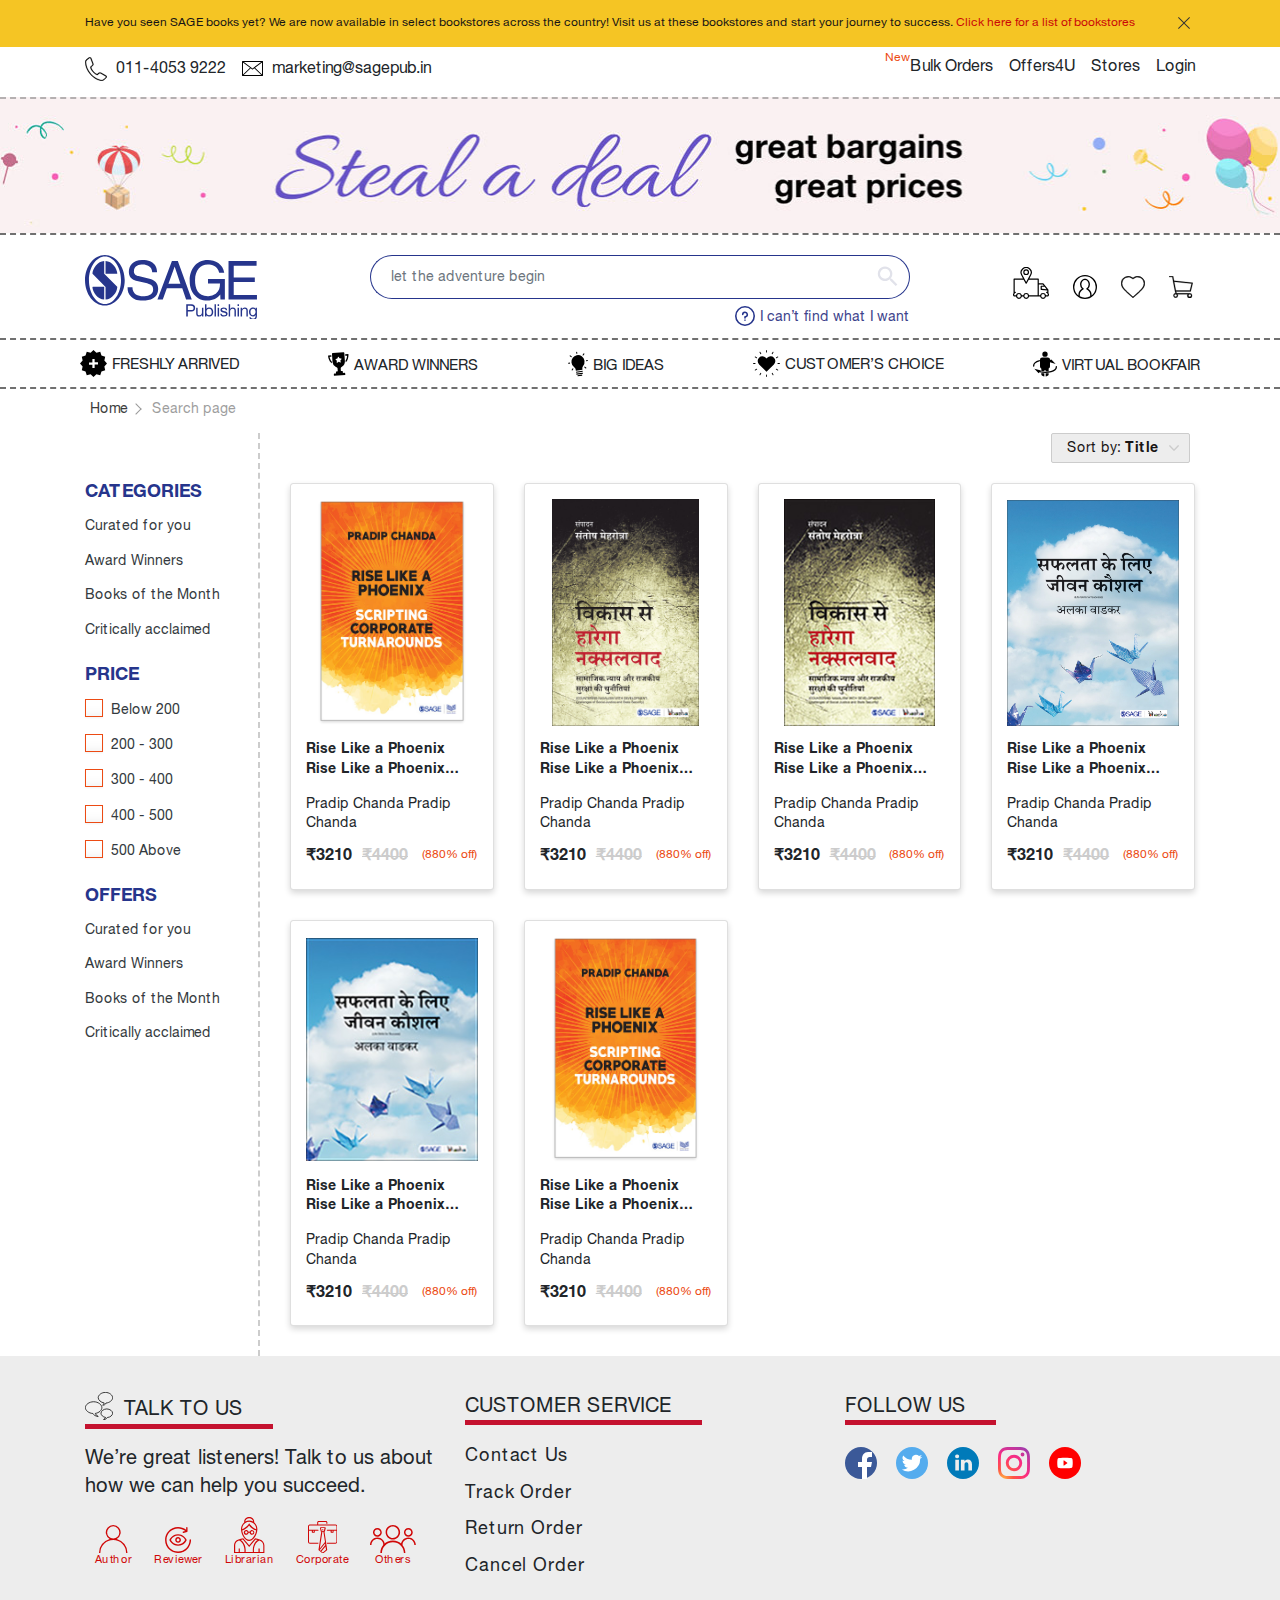
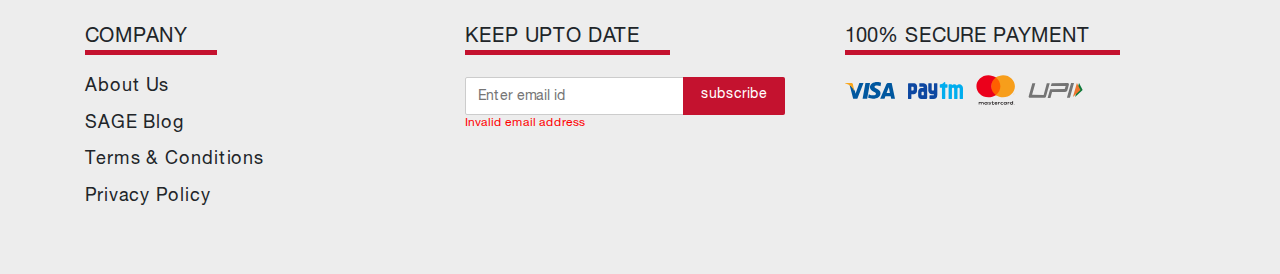
<file: search.html>
<!DOCTYPE html>
<html lang="en">
<head>
  <meta charset="UTF-8">
  <meta name="author" content="Shashikant">
  <meta name="viewport" content="width=device-width, initial-scale=1, shrink-to-fit=no">
  <meta http-equiv="X-UA-Compatible" content="ie=edge">
  <title>Sage | Search Page</title>
  <link rel="stylesheet" href="./assets/css/common.css">
  <link rel="stylesheet" href="./assets/css/search-page.css">
</head>
<body>
  <!-- Top Notification bar -->
  <div class="fluid-container ptb15 top-notification">
    <div class="container position-relative">
      <div class="pr25">
        Have you seen SAGE books yet? We are now available in select bookstores across the country! Visit us at
        these
        bookstores and start your journey to success.
        <a href="#" class="top-notification-link">Click here for a list of bookstores</a>
        <button class="top-notification-close" title="close">
          <svg xmlns="http://www.w3.org/2000/svg" width="12" height="12" viewBox="0 0 12 12"><title>close</title><path fill="#333" d="M12 .69L11.31 0 6 5.31.69 0 0 .69 5.31 6 0 11.31l.69.69L6 6.69 11.31 12l.69-.69L6.69 6 12 .69" data-name="close-btn"></path></svg>
        </button>
      </div>
    </div>
  </div><!-- END Top Notification bar -->


  <div id="">
    <!-- Main header -->
    <header class="main-header">
      <a class="d-block w-100 text-center header-banner" href="#">
        <img src="./assets/images/header_promotion.jpg" alt="" class="img-fluid">
      </a>
      <div class="action-bar-warp">
        <div class="container action-bar">
          <div class="row">
            <div id="logo-col" class="col-6 col-sm-6 col-md-3 col-lg-3 logo-col">
              <a class="brand-logo" href="#">
                <svg xmlns="http://www.w3.org/2000/svg" style="max-width: 172px; max-height: 65px; width: 100%; height: 100%;" viewBox="0 0 217.009 81.92"><title>SAGE Publishing</title><defs><clipPath id="sageLogo_a"><path fill="none" d="M0 0h217.009v81.92H0z"/></clipPath><clipPath id="sageLogo_b"><path fill="#26358c" d="M0 0h217.009v81.92H0z"/></clipPath></defs><g clip-path="url(#sageLogo_a)"><g clip-path="url(#sageLogo_b)"><g clip-path="url(#sageLogo_b)" fill="#26358c"><path d="M25.064 0c13.631 0 25.064 14.36 25.064 31.886 0 17.652-11.432 31.993-25.064 31.993C11.137 63.879 0 49.538 0 31.886 0 14.36 11.138 0 25.064 0m.156 1.788c-11.156 0-20.236 13.611-20.236 30.014 0 16.648 9.08 29.995 20.236 29.995 11.118 0 20.22-13.347 20.22-29.995 0-16.4-9.1-30.014-20.22-30.014"/><path d="M40.72 23.037c-.291-5.933-6.538-15.131-14.814-15.45v16.167H40.02a.662.662 0 00.7-.718"/><path d="M40.718 40.648a1.223 1.223 0 00-.382-.881l-16.116-16.2V7.588C15.914 7.909 9.755 17.175 9.41 23.1a1.165 1.165 0 00.362.942l16.135 16.286v15.963c8.363-.326 14.651-9.719 14.812-15.643"/><path d="M9.41 40.9c.329 5.933 6.561 15.075 14.809 15.391V40.125h-14.13a.638.638 0 00-.683.775m75.438-19.064c-.339-7.527-6.567-9.9-12.051-9.9-4.13 0-11.1 1.152-11.1 8.544 0 4.136 2.913 5.492 5.755 6.17l13.881 3.187c6.3 1.491 11.036 5.288 11.036 13.019 0 11.526-10.7 14.711-19.026 14.711-9.005 0-12.526-2.711-14.692-4.676-4.131-3.73-4.943-7.8-4.943-12.341h6.162c0 8.814 7.177 11.39 13.406 11.39 4.74 0 12.73-1.22 12.73-8.2 0-5.086-2.37-6.714-10.36-8.612l-9.953-2.3c-3.182-.746-10.36-2.984-10.36-11.46 0-7.595 4.943-15.052 16.724-15.052 16.994 0 18.688 10.17 18.958 15.527zm70.348 8.407h21.329v26.033h-5.622l-.2-6.305c-3.318 4.61-9.41 7.593-16.047 7.593-8.328 0-12.39-3.05-14.895-5.491-7.448-7.053-7.652-15.392-7.652-20.544 0-11.867 7.177-25.224 23.022-25.224 9.073 0 19.162 5.153 20.583 16.07h-6.364c-2.1-8.476-9.208-10.239-14.558-10.239-8.734 0-15.911 6.985-15.911 19.731 0 9.9 3.249 20.07 16.18 20.07a15.433 15.433 0 009.954-3.119c4.264-3.391 5.35-7.729 5.35-12.949h-15.167z"/></g><path d="M181.123 7.596v48.683h35.886v-5.83H187.69V34.176h26.61v-5.831h-26.61V13.427h28.843V7.596zm-75.832 28.681l7.787-21.425h.136l7.176 21.425zm17.469 5.831l4.807 14.171h7.177L117.139 7.596h-7.448l-18.28 48.683h6.772l5.078-14.171z" fill="#26358c"/><g clip-path="url(#sageLogo_b)"><path d="M127.751 77.464h2.012v-6.2h4.62c3.01.022 4.641-1.676 4.641-4.478s-1.632-4.478-4.641-4.478h-6.632zm2.012-13.454h3.945c2.268 0 3.306.976 3.306 2.779s-1.038 2.8-3.306 2.779h-3.941zm19.62 2.483h-1.8v6.2c0 1.975-1.059 3.439-3.242 3.439a2.066 2.066 0 01-2.225-2.207v-7.427h-1.8v7.215c0 2.356.889 4.011 3.772 4.011a3.813 3.813 0 003.56-1.994h.042v1.74h1.694zm10.576 5.39c0 2.143-.827 4.245-3.286 4.245-2.479 0-3.454-2-3.454-4.159 0-2.059.933-4.138 3.348-4.138 2.331 0 3.392 2 3.392 4.053m-8.476 5.582h1.8v-1.464h.042a4.2 4.2 0 003.538 1.717c3.35 0 5-2.609 5-5.707s-1.674-5.773-5.042-5.773a3.687 3.687 0 00-3.5 1.74h-.042v-5.666h-1.8zm11.989 0h1.8V62.311h-1.8zm3.933 0h1.8V66.492h-1.8zm1.8-15.153h-1.8v2.206h1.8zm1.456 11.694c.1 2.715 2.183 3.712 4.64 3.712 2.225 0 4.661-.848 4.661-3.458 0-2.123-1.779-2.717-3.58-3.12-1.674-.4-3.582-.616-3.582-1.911 0-1.1 1.251-1.4 2.331-1.4 1.187 0 2.417.445 2.544 1.845h1.8c-.149-2.673-2.077-3.437-4.493-3.437-1.907 0-4.089.912-4.089 3.12 0 2.1 1.8 2.7 3.581 3.1 1.8.4 3.582.636 3.582 2.037 0 1.38-1.526 1.634-2.649 1.634-1.484 0-2.881-.509-2.945-2.122zm10.7 3.459h1.8v-6.2c0-1.973 1.059-3.437 3.242-3.437a2.066 2.066 0 012.226 2.206v7.429h1.8v-7.216c0-2.356-.889-4.01-3.771-4.01a3.709 3.709 0 00-3.456 1.868h-.042v-5.794h-1.8zm11.177 0h1.8V66.492h-1.8zm1.8-15.153h-1.8v2.206h1.8zm2.084 15.153h1.8v-6.2c0-1.973 1.061-3.437 3.243-3.437a2.065 2.065 0 012.225 2.206v7.429h1.8v-7.216c0-2.356-.891-4.01-3.772-4.01a3.811 3.811 0 00-3.56 1.995h-.042v-1.74h-1.7zm15.535-1.464c-2.373 0-3.094-2.207-3.094-4.181 0-2.1.933-3.99 3.242-3.99 2.268 0 3.115 2 3.115 3.926 0 2.059-.889 4.245-3.264 4.245M217 66.494h-1.694v1.57h-.022a3.575 3.575 0 00-3.264-1.825c-3.794 0-5.064 3.2-5.064 5.793 0 2.993 1.631 5.56 4.894 5.56a3.649 3.649 0 003.412-1.995h.044v.722c0 2.462-.933 4.16-3.286 4.16-1.187 0-2.755-.467-2.839-1.784h-1.8c.106 2.4 2.479 3.226 4.535 3.226 3.454 0 5.086-1.825 5.086-5.39z" fill="#26358c"/></g></g></g></svg>
              </a>
            </div>

            <div class="col-12 col-sm-12 col-md-5 col-lg-6 order-1 order-sm-1 order-md-0 search-form-col">
              <div class="search-form">
                <form class="input-group">
                  <input type="search" class="form-control" placeholder="let the adventure begin" aria-label="Search">
                  <div class="input-group-append">
                    <button class="search-btn" type="submit">
                      <img class="img-fluid search-icon" src="assets/images/icons/search.svg" alt="search">
                    </button>
                  </div>
                </form>

                <div class="d-flex align-items-center justify-content-end mt5 search-help">
                  <img class="img-fluid " src="assets/images/icons/help.svg" alt="help">
                  <p class="mb0 pl5">I can’t find what I want</p>
                </div>
              </div>
            </div>

            <div class="col-6 col-sm-6 col-md-4 col-lg-3">
              <ul class="action-list list-inline">
                <li class="list-item">
                  <a href="" class="item-link">
                    <i class="icon icon1">
                      <svg xmlns="http://www.w3.org/2000/svg" viewBox="0 0 34.991 31.031"><title>truck</title><path d="M34.475 25.541v-3.292a.58.58 0 00-.023-.132c0-.018 0-.036-.009-.053a.584.584 0 00-.1-.18l-4.684-5.855a.586.586 0 00-.457-.22h-4.1v-4.1a.585.585 0 00-.585-.585h-8.563l1.776-3.355a5.211 5.211 0 00-1.09-6.345 5.855 5.855 0 00-7.656 0 5.211 5.211 0 00-1.09 6.345l1.776 3.355H1.102a.585.585 0 00-.585.585v13.832a2.154 2.154 0 00.172 2.977.585.585 0 00.414.172h1.815a2.927 2.927 0 005.737 0h1.289a2.927 2.927 0 005.737 0h10.657a2.927 2.927 0 005.737 0h1.816a.585.585 0 00.414-.172 2.154 2.154 0 00.17-2.977zm-1.9-4l-4.539-.412v-1.808h2.763zM9.75 2.31a4.684 4.684 0 016.124 0 4.031 4.031 0 01.822 4.912l-3.884 7.335-3.884-7.335A4.031 4.031 0 019.75 2.31zM5.782 29.86a1.756 1.756 0 111.761-1.76 1.756 1.756 0 01-1.761 1.76zm7.026 0a1.756 1.756 0 111.76-1.76 1.756 1.756 0 01-1.756 1.76zm0-4.684a2.932 2.932 0 00-2.868 2.342H8.654a2.927 2.927 0 00-5.737 0H1.368a1.009 1.009 0 01.148-1.343.586.586 0 00.172-.414v-.585h.585a.585.585 0 100-1.171h-.585V12.3h8.6l2 3.787a.585.585 0 001.035 0l2-3.787h8.6v15.218h-8.241a2.932 2.932 0 00-2.868-2.342zm16.398 4.684a1.756 1.756 0 111.756-1.76 1.756 1.756 0 01-1.756 1.76zm4.418-2.342h-1.55a2.927 2.927 0 00-5.737 0h-1.23V16.979h3.817l.937 1.171h-2.412a.585.585 0 00-.585.585v2.927a.586.586 0 00.532.583l5.908.537v1.222h-.585a.585.585 0 000 1.171h.585v.585a.6.6 0 00.168.411 1.011 1.011 0 01.152 1.347z"/><path d="M15.586 5.061a2.812 2.812 0 10-2.812 2.812 2.812 2.812 0 002.812-2.812zm-4.5 0a1.687 1.687 0 111.689 1.688 1.687 1.687 0 01-1.687-1.688z"/></svg>
                    </i>
                  </a>
                </li>
                <li class="list-item">
                  <a href="" class="item-link">
                    <i class="icon icon2">
                      <svg xmlns="http://www.w3.org/2000/svg" viewBox="0 0 24 24"><title>user</title><path d="M12 0a12 12 0 1012 12A12.014 12.014 0 0012 0zM6.813 21.3v-2.24c0-1.941 1.856-3.784 3.581-4.674a.674.674 0 00.032-1.18 4.445 4.445 0 01-2.027-3.887c0-2.384 1.615-4.324 3.6-4.324s3.6 1.94 3.6 4.324a4.45 4.45 0 01-2.019 3.882.674.674 0 00.035 1.18c1.72.884 3.571 2.725 3.571 4.679v2.239a10.62 10.62 0 01-10.374 0zm11.722-.9v-1.34c0-2.176-1.6-4.139-3.4-5.347a6 6 0 001.816-4.394c0-3.127-2.22-5.672-4.948-5.672S7.055 6.192 7.055 9.319a6 6 0 001.824 4.4c-1.811 1.212-3.41 3.175-3.41 5.34v1.343a10.652 10.652 0 1113.07 0z"/></svg>
                    </i>
                  </a>
                </li>
                <li class="list-item">
                  <a href="" class="item-link">
                    <i class="icon icon3">
                      <svg xmlns="http://www.w3.org/2000/svg" viewBox="0 0 26.776 24.6"><title>heart</title><path d="M18.61.301a7.816 7.816 0 00-5.222 1.985A7.865 7.865 0 00.3 8.166c0 3.811 1.846 5.906 4.885 8.9 1.913 1.886 7.88 7.08 7.94 7.132a.4.4 0 00.525 0c.06-.052 6.027-5.245 7.94-7.132 3.04-3 4.886-5.092 4.886-8.9A7.875 7.875 0 0018.61.301zm2.419 16.2c-1.667 1.643-6.464 5.842-7.641 6.869-1.177-1.027-5.975-5.226-7.641-6.869-3.159-3.115-4.648-4.952-4.648-8.334a7.065 7.065 0 0112.008-5.049.4.4 0 00.56 0 7.065 7.065 0 0112.008 5.049c.002 3.381-1.487 5.219-4.646 8.334z" stroke="#000" stroke-width=".6"/></svg>
                    </i>
                  </a>
                </li>
                <li class="list-item">
                  <a href="" class="item-link">
                    <i class="icon icon4">
                      <svg xmlns="http://www.w3.org/2000/svg" viewBox="0 0 26.671 24.3"><title>cart</title><path d="M22.967 19.24H8.442l-.56-2.112h16.24l2.361-9.5L5.559 5.316 4.6.15H.15v.985h3.551l.753 4.059h-.038l2.342 11.938h.027l.561 2.119c-.048 0-.095-.007-.143-.007a2.463 2.463 0 102.66 2.456 2.319 2.319 0 00-.535-1.471h11.514a2.32 2.32 0 00-.536 1.471 2.669 2.669 0 102.661-2.455zM6.158 8.54l-.411-2.216 19.432 2.151-1.905 7.668H7.648zm1.045 14.622a1.476 1.476 0 111.593-1.471 1.538 1.538 0 01-1.593 1.475zm15.764 0a1.476 1.476 0 111.593-1.471 1.538 1.538 0 01-1.593 1.475z" stroke="#000" stroke-width=".3"/></svg>
                    </i>
                  </a>
                </li>
              </ul>
            </div>
          </div>
        </div>
      </div>

      <div id="offcanvas-sidebar" class="toggle-wrap">
        <div class="nav nav-tabs" id="multiple-menu-tabs" role="tablist">
          <a class="nav-item nav-link active" id="nav-home-tab" data-toggle="tab" href="#nav-menu" role="tab" aria-controls="nav-menu" aria-selected="true">Menu</a>
          <a class="nav-item nav-link" id="nav-profile-tab" data-toggle="tab" href="#nav-account" role="tab" aria-controls="nav-account" aria-selected="false">Account</a>
        </div>
        <div class="tab-content" id="nav-tabContent">
          <div class="tab-pane fade show active" id="nav-menu" role="tabpanel" aria-labelledby="nav-menu-tab">
            <div class="d-md-block mb10 bottom-menu">
              <div class="container">
                <div class="row">
                  <ul class="col-12 list-inline mb0 ptb15 justify-content-lg-between align-items-lg-center">
                    <li class="list-item">
                      <a class="text-decoration-none d-flex" href="#">
                        <img src="assets/images/icons/fresh-arrived.svg" alt="fresh arrived">
                        <span class="d-inline-block pl5">Freshly Arrived</span>
                      </a>
                    </li>
                    <li class="list-item">
                      <a class="text-decoration-none d-flex" href="#">
                        <img src="assets/images/icons/award.svg" alt="Award Winners">
                        <span class="d-inline-block pl5">Award Winners</span>
                      </a>
                    </li>
                    <li class="list-item">
                      <a class="text-decoration-none d-flex" href="#">
                        <img src="assets/images/icons/Idea.svg" alt="Big Ideas">
                        <span class="d-inline-block pl5">Big Ideas</span>
                      </a>
                    </li>
                    <li class="list-item">
                      <a class="text-decoration-none d-flex" href="#">
                        <img src="assets/images/icons/heart.svg" alt="fresh arrived">
                        <span class="d-inline-block pl5">Customer’s choice</span>
                      </a>
                    </li>
                    <li class="list-item">
                      <a class="text-decoration-none d-flex" href="#">
                        <img src="assets/images/icons/virtual.svg"  alt="fresh arrived">
                        <span class="d-inline-block pl5">Virtual Bookfair</span>
                      </a>
                    </li>
                  </ul>
                </div>
              </div>
            </div>
          </div>
          <div class="tab-pane fade" id="nav-account" role="tabpanel" aria-labelledby="nav-account-tab">
            <div class="container d-md-block top-menu">
              <div class="row flex-column-reverse flex-md-row pt10 pb15">
                <div class="col-md-6 connect-list-wrap">
                  <ul class="connect-list list-inline">
                    <li class="list-item">
                      <a href="tel:011-4053 9222" class="item-link">
                        <img src="assets/images/icons/telephone.svg" alt="contact"/>
                        <span class="d-inline-block pl5">
                          011-4053 9222
                        </span>
                      </a>
                    </li>
                    <li class="list-item">
                      <a href="mailto:marketing@sagepub.in" class="item-link">
                        <img src="assets/images/icons/mail.svg" alt="mail"/>
                        <span class="d-inline-block pl5">
                          marketing@sagepub.in
                        </span>
                      </a>
                    </li>
                  </ul>
                </div>

                <div class="col-md-6 hot-menu-wrap">
                  <ul class="hot-menu-list list-inline">
                    <li class="list-item">
                      <a href="" class="item-link"><sup class="sup">New</sup>
                        Bulk Orders
                      </a>
                    </li>
                    <li class="list-item">
                      <a href="" class="item-link">Offers4U</a>
                    </li>
                    <li class="list-item">
                      <a href="" class="item-link">Stores</a>
                    </li>
                    <li class="list-item">
                      <a href="" class="item-link">Login</a>
                    </li>
                  </ul>
                </div>
              </div>
            </div>
          </div>
        </div>
      </div>
    </header><!-- END Main header -->

    <!-- Breadcrumb -->
    <div class="container-fluid px-0">
      <div class="container main-breadcrumb">
        <div class="row">
          <div class="col-md-12">
            <ul class="list-inline breadcrumb-list">
              <li class="list-item">
                <a href="" class="item-link">Home</a>
              </li>
              <li class="list-item">
                <a class="item-link">Search page</a>
              </li>
            </ul>
          </div>
        </div>
      </div>
    </div><!-- Breadcrumb -->

    <!-- Main content -->
    <main class="container search-page">

      <!-- product  search section a -->
      <div class="row position-relative-web">
        <div class="col-md-3 col-lg-2 pt50 filter-bar">

          <!-- Modal Structure -->
          <div class="bottom-sheet">
            <div class="">
              <button id="filterBy" class="d-block d-md-none dropbtn">
                Filter
              </button>
              <div id="filterSheet" class="sheet-content">
                <div class="sheet filter-by-sheet">
                  <button type="button" id="filterClose" class="d-block d-md-none sheet-close">
                    <svg xmlns="http://www.w3.org/2000/svg" width="16" height="16" viewBox="0 0 16 16"><title>close</title><path fill="#3F414D" d="M1.319 0L0 1.319 6.681 8 0 14.681 1.319 16 8 9.319 14.681 16 16 14.681 9.319 8 16 1.319 14.681 0 8 6.681z"></path></svg>
                  </button>
                  <div class="d-block d-md-none filter-actions">
                    <button type="button" class="clear-all-btn">Clear all</button>
                    <button type="button" class="apply-btn">Apply</button>
                  </div>
                  <div class="mb15 filter-categories">
                    <h4 class="filter-title">Categories</h4>
                    <ul class="list-unstyled filter-list">
                      <li class="custom-input-wrap">
                        <input class="d-none" type="checkbox" id="curated-b">
                        <label for="curated-b" class="m0 text-dark">Curated for you</label>
                      </li>
                      <li class="custom-input-wrap">
                        <input class="d-none" type="checkbox" id="winners-a">
                        <label for="winners-a" class="m0 text-dark">Award Winners</label>
                      </li>
                      <li class="custom-input-wrap">
                        <input class="d-none" type="checkbox" id="books-a">
                        <label for="books-a" class="m0 text-dark">Books of the Month</label>
                      </li>
                      <li class="custom-input-wrap">
                        <input class="d-none" type="checkbox" id="acclaimed-a">
                        <label for="acclaimed-a" class="m0 text-dark">Critically acclaimed</label>
                      </li>
                    </ul>
                  </div>

                  <div class="mb15 filter-categories price-filter">
                    <h4 class="filter-title">Price</h4>
                    <ul class="list-unstyled filter-list">
                      <li class="custom-input-wrap">
                        <input class="d-none" type="checkbox" id="p-item-1">
                        <label for="p-item-1" class="m0 text-dark">Below 200</label>
                      </li>
                      <li class="custom-input-wrap">
                        <input class="d-none" type="checkbox" id="p-item-2">
                        <label for="p-item-2" class="m0 text-dark">200 - 300</label>
                      </li>
                      <li class="custom-input-wrap">
                        <input class="d-none" type="checkbox" id="p-item-3">
                        <label for="p-item-3" class="m0 text-dark">300 - 400</label>
                      </li>
                      <li class="custom-input-wrap">
                        <input class="d-none" type="checkbox" id="p-item-4">
                        <label for="p-item-4" class="m0 text-dark">400 - 500</label>
                      </li>
                      <li class="custom-input-wrap">
                        <input class="d-none" type="checkbox" id="item-5">
                        <label for="item-5" class="m0 text-dark">500 Above</label>
                      </li>
                    </ul>
                  </div>

                  <div class="mb15 filter-categories">
                    <h4 class="filter-title">Offers</h4>
                    <ul class="list-unstyled filter-list">
                      <li class="custom-input-wrap">
                        <input class="d-none" type="checkbox" id="curated-a">
                        <label for="curated-a" class="m0 text-dark">Curated for you</label>
                      </li>
                      <li class="custom-input-wrap">
                        <input class="d-none" type="checkbox" id="winners-c">
                        <label for="winners-c" class="m0 text-dark">Award Winners</label>
                      </li>
                      <li class="custom-input-wrap">
                        <input class="d-none" type="checkbox" id="books-c">
                        <label for="books-c" class="m0 text-dark">Books of the Month</label>
                      </li>
                      <li class="custom-input-wrap">
                        <input class="d-none" type="checkbox" id="acclaimed-c">
                        <label for="acclaimed-c" class="m0 text-dark">Critically acclaimed</label>
                      </li>
                    </ul>
                  </div>
                </div>
              </div>
            </div>
          </div>

          <div class="drop-down-wrapper bottom-sheet">
            <div class="select-dropdown">
              <button id="sortBy" class="dropbtn">
                Sort by: <span class="sorting-value">Title</span>
              </button>
              <div id="sortSheet" class="dropdown-content sheet-content">
                <ul class="p0 m0 sheet sort-by-sheet">
                  <button type="button" id="sortingClose" class="d-block d-md-none sheet-close">
                    <svg xmlns="http://www.w3.org/2000/svg" width="16" height="16" viewBox="0 0 16 16"><title>close</title><path fill="#3F414D" d="M1.319 0L0 1.319 6.681 8 0 14.681 1.319 16 8 9.319 14.681 16 16 14.681 9.319 8 16 1.319 14.681 0 8 6.681z"></path></svg>
                  </button>
                  <li class="custom-input-wrap ptb10 prl15">
                    <input class="d-none" type="radio" id="byDate" name="sort-group">
                    <label for="byDate" class="m0 radio-label text-dark">Sort by date</label>
                  </li>
                  <li class="custom-input-wrap ptb10 prl15">
                    <input class="d-none" type="radio" id="byTitle" name="sort-group">
                    <label for="byTitle" class="m0 radio-label text-dark">Sort by title</label>
                  </li>
                  <li class="custom-input-wrap ptb10 prl15">
                    <input class="d-none" type="radio" id="byAuthor" name="sort-group">
                    <label for="byAuthor" class="m0 radio-label text-dark">Sort by author</label>
                  </li>
                </ul>
              </div>
            </div>
          </div>
        </div>

        <div class="col-md-9 col-lg-10 product-container-wrapper">
          <div class="row">
            <div class="mb30 col-12 col-sm-6 col-md-6 col-lg-4 col-xl-3">
              <div class="p15 card">
                <a href="" class="product-wrap-link">
                  <div class="d-flex align-items-center  justify-content-center mb15 product-img">
                    <img class="img-fluid" alt="product" src="assets/images/product-lg-img.png">
                  </div>
                  <div class="mb10 p-card-info">
                    <div class="d-flex flex-column no-hover">
                      <strong class="mb15 p-card-title">Rise Like a Phoenix Rise Like a Phoenix Rise Like
                        a Phoenix Rise Like a Phoenix Rise Like a Phoenix Rise Like a Phoenix Rise Like
                        a Phoenix</strong>
                      <span class="p-author">Pradip Chanda Pradip Chanda</span>
                    </div>
                    <div class="w-100 on-hover">
                      <button class="mb10 p5 w-100 add-cart">Add to Cart</button>
                      <button class="w-100 p5 wishlist">
                        <span class="d-md-inline-block pr5">
                          Wishlist
                        </span>
                        <i>
                          <svg xmlns="http://www.w3.org/2000/svg" width="28.137" height="25.86"
                               viewBox="0 0 28.137 25.86">
                            <g id="noun_Love_862131" transform="translate(.375 .375)">
                              <path id="Path_19" d="M42.117 27a8.178 8.178 0 0 0-5.463 2.077 8.229 8.229 0 0 0-13.694 6.152c0
                                             3.988 1.931 6.179 5.112 9.315 2 1.974 8.245 7.407 8.307 7.462a.418.418 0 0 0
                                             .549 0c.063-.055 6.305-5.488 8.307-7.462 3.181-3.136 5.112-5.328 5.112-9.315A8.239
                                              8.239 0 0 0 42.117 27zm2.531 16.949c-1.744 1.719-6.763
                                              6.112-7.994 7.187-1.231-1.075-6.251-5.468-7.994-7.187-3.306-3.259-4.86-5.182-4.86-8.72a7.392 7.392 0 0
                                              1 12.564-5.282.419.419 0 0 0 .586 0 7.392 7.392 0 0 1 12.56 5.282c.001 3.538-1.557 5.461-4.862 8.719z"
                                    strokeWidth="75px" stroke="#b91616" fill="#fff"
                                    data-name="Path 19" transform="translate(-22.96 -26.999)"/>
                            </g>
                          </svg>

                        </i>
                      </button>
                    </div>
                  </div>
                  <div class="row no-gutters p-price-info">
                    <span class="current-price d-inline-block mb5">₹3210</span>
                    <span class="actual-price d-inline-block mb5">₹4400</span>
                    <span class="offer-text d-inline-block">(880% off)</span>
                  </div>
                </a>
              </div>
            </div>
            <div class="mb30 col-12 col-sm-6 col-md-6 col-lg-4 col-xl-3">
              <div class="p15 card">
                <a href="" class="product-wrap-link">
                  <div class="d-flex align-items-center  justify-content-center mb15 product-img">
                    <img class="img-fluid" alt="product" src="assets/images/9789353286026_f_l.jpg">
                  </div>
                  <div class="mb10 p-card-info">
                    <div class="d-flex flex-column no-hover">
                      <strong class="mb15 p-card-title">Rise Like a Phoenix Rise Like a Phoenix Rise Like
                        a Phoenix Rise Like a Phoenix Rise Like a Phoenix Rise Like a Phoenix Rise Like
                        a Phoenix</strong>
                      <span class="p-author">Pradip Chanda Pradip Chanda</span>
                    </div>
                    <div class="w-100 on-hover">
                      <button class="mb10 p5 w-100 add-cart">Add to Cart</button>
                      <button class="w-100 p5 wishlist">
                        <span class="d-md-inline-block pr5">
                          Wishlist
                        </span>
                        <i>
                          <svg xmlns="http://www.w3.org/2000/svg" width="28.137" height="25.86"
                               viewBox="0 0 28.137 25.86">
                            <g id="noun_Love_862131" transform="translate(.375 .375)">
                              <path id="Path_19" d="M42.117 27a8.178 8.178 0 0 0-5.463 2.077 8.229 8.229 0 0 0-13.694 6.152c0
                                             3.988 1.931 6.179 5.112 9.315 2 1.974 8.245 7.407 8.307 7.462a.418.418 0 0 0
                                             .549 0c.063-.055 6.305-5.488 8.307-7.462 3.181-3.136 5.112-5.328 5.112-9.315A8.239
                                              8.239 0 0 0 42.117 27zm2.531 16.949c-1.744 1.719-6.763
                                              6.112-7.994 7.187-1.231-1.075-6.251-5.468-7.994-7.187-3.306-3.259-4.86-5.182-4.86-8.72a7.392 7.392 0 0
                                              1 12.564-5.282.419.419 0 0 0 .586 0 7.392 7.392 0 0 1 12.56 5.282c.001 3.538-1.557 5.461-4.862 8.719z"
                                    strokeWidth="75px" stroke="#b91616" fill="#fff"
                                    data-name="Path 19" transform="translate(-22.96 -26.999)"/>
                            </g>
                          </svg>

                        </i>
                      </button>
                    </div>
                  </div>
                  <div class="row no-gutters p-price-info">
                    <span class="current-price d-inline-block mb5">₹3210</span>
                    <span class="actual-price d-inline-block mb5">₹4400</span>
                    <span class="offer-text d-inline-block">(880% off)</span>
                  </div>
                </a>
              </div>
            </div>
            <div class="mb30 col-12 col-sm-6 col-md-6 col-lg-4 col-xl-3">
              <div class="p15 card">
                <a href="" class="product-wrap-link">
                  <div class="d-flex align-items-center  justify-content-center mb15 product-img">
                    <img class="img-fluid" alt="product" src="assets/images/9789353286026_f.jpg">
                  </div>
                  <div class="mb10 p-card-info">
                    <div class="d-flex flex-column no-hover">
                      <strong class="mb15 p-card-title">Rise Like a Phoenix Rise Like a Phoenix Rise Like
                        a Phoenix Rise Like a Phoenix Rise Like a Phoenix Rise Like a Phoenix Rise Like
                        a Phoenix</strong>
                      <span class="p-author">Pradip Chanda Pradip Chanda</span>
                    </div>
                    <div class="w-100 on-hover">
                      <button class="mb10 p5 w-100 add-cart">Add to Cart</button>
                      <button class="w-100 p5 wishlist">
                        <span class="d-md-inline-block pr5">
                          Wishlist
                        </span>
                        <i>
                          <svg xmlns="http://www.w3.org/2000/svg" width="28.137" height="25.86"
                               viewBox="0 0 28.137 25.86">
                            <g id="noun_Love_862131" transform="translate(.375 .375)">
                              <path id="Path_19" d="M42.117 27a8.178 8.178 0 0 0-5.463 2.077 8.229 8.229 0 0 0-13.694 6.152c0
                                             3.988 1.931 6.179 5.112 9.315 2 1.974 8.245 7.407 8.307 7.462a.418.418 0 0 0
                                             .549 0c.063-.055 6.305-5.488 8.307-7.462 3.181-3.136 5.112-5.328 5.112-9.315A8.239
                                              8.239 0 0 0 42.117 27zm2.531 16.949c-1.744 1.719-6.763
                                              6.112-7.994 7.187-1.231-1.075-6.251-5.468-7.994-7.187-3.306-3.259-4.86-5.182-4.86-8.72a7.392 7.392 0 0
                                              1 12.564-5.282.419.419 0 0 0 .586 0 7.392 7.392 0 0 1 12.56 5.282c.001 3.538-1.557 5.461-4.862 8.719z"
                                    strokeWidth="75px" stroke="#b91616" fill="#fff"
                                    data-name="Path 19" transform="translate(-22.96 -26.999)"/>
                            </g>
                          </svg>

                        </i>
                      </button>
                    </div>
                  </div>
                  <div class="row no-gutters p-price-info">
                    <span class="current-price d-inline-block mb5">₹3210</span>
                    <span class="actual-price d-inline-block mb5">₹4400</span>
                    <span class="offer-text d-inline-block">(880% off)</span>
                  </div>
                </a>
              </div>
            </div>
            <div class="mb30 col-12 col-sm-6 col-md-6 col-lg-4 col-xl-3">
              <div class="p15 card">
                <a href="" class="product-wrap-link">
                  <div class="d-flex align-items-center  justify-content-center mb15 product-img">
                    <img class="img-fluid" alt="product" src="assets/images/9789353286316_f_l.jpg">
                  </div>
                  <div class="mb10 p-card-info">
                    <div class="d-flex flex-column no-hover">
                      <strong class="mb15 p-card-title">Rise Like a Phoenix Rise Like a Phoenix Rise Like
                        a Phoenix Rise Like a Phoenix Rise Like a Phoenix Rise Like a Phoenix Rise Like
                        a Phoenix</strong>
                      <span class="p-author">Pradip Chanda Pradip Chanda</span>
                    </div>
                    <div class="w-100 on-hover">
                      <button class="mb10 p5 w-100 add-cart">Add to Cart</button>
                      <button class="w-100 p5 wishlist">
                        <span class="d-md-inline-block pr5">
                          Wishlist
                        </span>
                        <i>
                          <svg xmlns="http://www.w3.org/2000/svg" width="28.137" height="25.86"
                               viewBox="0 0 28.137 25.86">
                            <g id="noun_Love_862131" transform="translate(.375 .375)">
                              <path id="Path_19" d="M42.117 27a8.178 8.178 0 0 0-5.463 2.077 8.229 8.229 0 0 0-13.694 6.152c0
                                             3.988 1.931 6.179 5.112 9.315 2 1.974 8.245 7.407 8.307 7.462a.418.418 0 0 0
                                             .549 0c.063-.055 6.305-5.488 8.307-7.462 3.181-3.136 5.112-5.328 5.112-9.315A8.239
                                              8.239 0 0 0 42.117 27zm2.531 16.949c-1.744 1.719-6.763
                                              6.112-7.994 7.187-1.231-1.075-6.251-5.468-7.994-7.187-3.306-3.259-4.86-5.182-4.86-8.72a7.392 7.392 0 0
                                              1 12.564-5.282.419.419 0 0 0 .586 0 7.392 7.392 0 0 1 12.56 5.282c.001 3.538-1.557 5.461-4.862 8.719z"
                                    strokeWidth="75px" stroke="#b91616" fill="#fff"
                                    data-name="Path 19" transform="translate(-22.96 -26.999)"/>
                            </g>
                          </svg>

                        </i>
                      </button>
                    </div>
                  </div>
                  <div class="row no-gutters p-price-info">
                    <span class="current-price d-inline-block mb5">₹3210</span>
                    <span class="actual-price d-inline-block mb5">₹4400</span>
                    <span class="offer-text d-inline-block">(880% off)</span>
                  </div>
                </a>
              </div>
            </div>
            <div class="mb30 col-12 col-sm-6 col-md-6 col-lg-4 col-xl-3">
              <div class="p15 card">
                <a href="" class="product-wrap-link">
                  <div class="d-flex align-items-center  justify-content-center mb15 product-img">
                    <img class="img-fluid" alt="product" src="assets/images/9789353286316_f.jpg">
                  </div>
                  <div class="mb10 p-card-info">
                    <div class="d-flex flex-column no-hover">
                      <strong class="mb15 p-card-title">Rise Like a Phoenix Rise Like a Phoenix Rise Like
                        a Phoenix Rise Like a Phoenix Rise Like a Phoenix Rise Like a Phoenix Rise Like
                        a Phoenix</strong>
                      <span class="p-author">Pradip Chanda Pradip Chanda</span>
                    </div>
                    <div class="w-100 on-hover">
                      <button class="mb10 p5 w-100 add-cart">Add to Cart</button>
                      <button class="w-100 p5 wishlist">
                        <span class="d-md-inline-block pr5">
                          Wishlist
                        </span>
                        <i>
                          <svg xmlns="http://www.w3.org/2000/svg" width="28.137" height="25.86"
                               viewBox="0 0 28.137 25.86">
                            <g id="noun_Love_862131" transform="translate(.375 .375)">
                              <path id="Path_19" d="M42.117 27a8.178 8.178 0 0 0-5.463 2.077 8.229 8.229 0 0 0-13.694 6.152c0
                                             3.988 1.931 6.179 5.112 9.315 2 1.974 8.245 7.407 8.307 7.462a.418.418 0 0 0
                                             .549 0c.063-.055 6.305-5.488 8.307-7.462 3.181-3.136 5.112-5.328 5.112-9.315A8.239
                                              8.239 0 0 0 42.117 27zm2.531 16.949c-1.744 1.719-6.763
                                              6.112-7.994 7.187-1.231-1.075-6.251-5.468-7.994-7.187-3.306-3.259-4.86-5.182-4.86-8.72a7.392 7.392 0 0
                                              1 12.564-5.282.419.419 0 0 0 .586 0 7.392 7.392 0 0 1 12.56 5.282c.001 3.538-1.557 5.461-4.862 8.719z"
                                    strokeWidth="75px" stroke="#b91616" fill="#fff"
                                    data-name="Path 19" transform="translate(-22.96 -26.999)"/>
                            </g>
                          </svg>

                        </i>
                      </button>
                    </div>
                  </div>
                  <div class="row no-gutters p-price-info">
                    <span class="current-price d-inline-block mb5">₹3210</span>
                    <span class="actual-price d-inline-block mb5">₹4400</span>
                    <span class="offer-text d-inline-block">(880% off)</span>
                  </div>
                </a>
              </div>
            </div>
            <div class="mb30 col-12 col-sm-6 col-md-6 col-lg-4 col-xl-3">
              <div class="p15 card">
                <a href="" class="product-wrap-link">
                  <div class="d-flex align-items-center  justify-content-center mb15 product-img">
                    <img class="img-fluid" alt="product" src="assets/images/product-lg-img.png">
                  </div>
                  <div class="mb10 p-card-info">
                    <div class="d-flex flex-column no-hover">
                      <strong class="mb15 p-card-title">Rise Like a Phoenix Rise Like a Phoenix Rise Like
                        a Phoenix Rise Like a Phoenix Rise Like a Phoenix Rise Like a Phoenix Rise Like
                        a Phoenix</strong>
                      <span class="p-author">Pradip Chanda Pradip Chanda</span>
                    </div>
                    <div class="w-100 on-hover">
                      <button class="mb10 p5 w-100 add-cart">Add to Cart</button>
                      <button class="w-100 p5 wishlist">
                        <span class="d-md-inline-block pr5">
                          Wishlist
                        </span>
                        <i>
                          <svg xmlns="http://www.w3.org/2000/svg" width="28.137" height="25.86"
                               viewBox="0 0 28.137 25.86">
                            <g id="noun_Love_862131" transform="translate(.375 .375)">
                              <path id="Path_19" d="M42.117 27a8.178 8.178 0 0 0-5.463 2.077 8.229 8.229 0 0 0-13.694 6.152c0
                                             3.988 1.931 6.179 5.112 9.315 2 1.974 8.245 7.407 8.307 7.462a.418.418 0 0 0
                                             .549 0c.063-.055 6.305-5.488 8.307-7.462 3.181-3.136 5.112-5.328 5.112-9.315A8.239
                                              8.239 0 0 0 42.117 27zm2.531 16.949c-1.744 1.719-6.763
                                              6.112-7.994 7.187-1.231-1.075-6.251-5.468-7.994-7.187-3.306-3.259-4.86-5.182-4.86-8.72a7.392 7.392 0 0
                                              1 12.564-5.282.419.419 0 0 0 .586 0 7.392 7.392 0 0 1 12.56 5.282c.001 3.538-1.557 5.461-4.862 8.719z"
                                    strokeWidth="75px" stroke="#b91616" fill="#fff"
                                    data-name="Path 19" transform="translate(-22.96 -26.999)"/>
                            </g>
                          </svg>

                        </i>
                      </button>
                    </div>
                  </div>
                  <div class="row no-gutters p-price-info">
                    <span class="current-price d-inline-block mb5">₹3210</span>
                    <span class="actual-price d-inline-block mb5">₹4400</span>
                    <span class="offer-text d-inline-block">(880% off)</span>
                  </div>
                </a>
              </div>
            </div>
          </div>
        </div>
      </div>
    </main>
    <!-- Main content end -->

    <!-- Main footer -->
    <footer class="container-fluid main-footer">
      <div class="container">
        <div class="row">
          <div class="col-sm-6 col-md-4">
            <div class="footer-col-inner">
              <h5 class="footer-heading">
              <span class="heading-inner">
                <svg xmlns="http://www.w3.org/2000/svg" class="mr5 talking-bubble" width="28" height="27.993" viewBox="0 0 37 36.993"><defs><style>.cls-1{fill:rgba(255,255,255,.17);stroke:#000}</style></defs><g id="noun_discussion_14377" transform="translate(.5 .5)"><path id="Path_163" d="M21.8 42.179c0-3.879-4.879-7.779-10.9-7.779S0 38.3 0 42.179c0 3.659 4.343 7.419 9.888 7.748a8.476 8.476 0 002.231 2.422 9 9 0 004.834 1.484c.282-.3-1.11-.485-2.654-2.028a4.92 4.92 0 01-1.164-2c4.946-.662 8.665-4.241 8.665-7.626z" class="cls-1" data-name="Path 163" transform="translate(0 -22.016)"/><path id="Path_164" d="M64.947 60.788c-4.25 0-7.694 2.94-7.694 5.678 0 2.39 2.623 5.1 6.116 5.574a3.472 3.472 0 01-.822 1.409c-1.09 1.09-2.073 1.219-1.873 1.432a6.354 6.354 0 003.412-1.047 6 6 0 001.576-1.71c3.914-.232 6.981-3.073 6.981-5.657-.001-2.739-3.443-5.679-7.696-5.679z" class="cls-1" data-name="Path 164" transform="translate(-36.642 -38.904)"/><path id="Path_165" d="M54.973 13.972c0 1.71-2.092 2.632-1.958 2.948.382.405 3.938-.562 4.467-2.885 4.847-.287 8.644-3.805 8.644-7C66.126 3.64 61.861 0 56.6 0s-9.527 3.64-9.527 7.031c-.001 2.959 3.576 6.359 7.9 6.941z" class="cls-1" data-name="Path 165" transform="translate(-30.126)"/></g></svg>
                talk to us
              </span>
              </h5>
              <div class="heading-helping-text mb15">
                We’re great listeners! Talk to us about how we can help you succeed.
              </div>
              <ul class="list-unstyled listener-list">
                <li class="list-item">
                  <i class="icon-wrap">
                    <svg xmlns="http://www.w3.org/2000/svg" width="28.444" height="28.444" viewBox="0 0 28.444 28.444"><g data-name="Group 172"><path d="M17.789 14a7.45 7.45 0 10-7.134 0A14.25 14.25 0 000 27.767a.677.677 0 101.354 0 12.868 12.868 0 0125.735 0 .677.677 0 001.354 0A14.25 14.25 0 0017.789 14zM8.127 7.45a6.1 6.1 0 116.1 6.1 6.128 6.128 0 01-6.1-6.1z" data-name="Path 37" fill="#d00707"/></g></svg>
                  </i>
                  <div class="icon-text">Author</div>
                </li>
                <li class="list-item">
                  <i class="icon-wrap">
                    <svg xmlns="http://www.w3.org/2000/svg" width="26" height="26" viewBox="0 0 26.5 26.6"><g fill="#D00707"><path d="M25.8 12.5c-.4 0-.7.3-.7.7 0 6.5-5.3 11.8-11.8 11.8-6.5 0-11.8-5.3-11.8-11.8S6.7 1.5 13.3 1.5c2.7 0 5.3.9 7.4 2.6l-2.2.6c-.4.1-.6.5-.5.9.1.3.4.5.7.5h.2l3.6-1c.3-.1.5-.4.5-.7V.7c0-.4-.3-.7-.7-.7-.4 0-.7.3-.7.7v2.1C15.6-1.7 7.3-.6 2.8 5.2S-.6 19.3 5.2 23.8s14.1 3.4 18.6-2.4c1.8-2.3 2.8-5.2 2.8-8.1-.1-.4-.4-.8-.8-.8z"/><path d="M13.3 7.3c-6.2 0-8.7 5.4-8.8 5.7-.1.2-.1.4 0 .6.1.2 2.6 5.7 8.8 5.7s8.7-5.4 8.8-5.7c.1-.2.1-.4 0-.6-.2-.3-2.7-5.7-8.8-5.7zm0 10.5c-3.1-.1-5.9-1.8-7.3-4.5 1.4-2.7 4.2-4.5 7.3-4.5 3.1.1 5.9 1.8 7.3 4.5-1.5 2.7-4.3 4.4-7.3 4.5z"/><path d="M13.3 10.3c-1.6 0-2.9 1.3-2.9 3 0 1.6 1.3 2.9 3 2.9 1.6 0 2.9-1.3 2.9-2.9-.1-1.6-1.4-3-3-3zm0 4.5c-.8 0-1.5-.7-1.5-1.5s.7-1.5 1.5-1.5 1.5.7 1.5 1.5c-.1.8-.7 1.5-1.5 1.5z"/></g></svg>
                  </i>
                  <div class="icon-text">Reviewer</div>
                </li>
                <li class="list-item">
                  <i class="icon-wrap">
                    <svg xmlns="http://www.w3.org/2000/svg" width="30.4" height="36.3" viewBox="0 0 30.4 36.3"><g fill="#D00707"><path d="M15.2 24c4.7 0 8.2-7.1 8.2-11.7 0-2.7-1.2-5.3-3.3-7 .1-.3.1-.6.1-.9 0-2.4-2.3-4.4-5-4.4s-5 2-5 4.4c0 .3 0 .6.1.9C8.2 7 7 9.6 7 12.3 7 16.8 10.5 24 15.2 24zm0-1.2c-3.5 0-6.4-5.3-7-9.3 2.8-1 5.2-2.8 6.9-5.1 1.8 2.4 4.2 4.1 7 5.1-.5 4-3.4 9.3-6.9 9.3zm0-21.6c2.1 0 4 1.5 3.9 3.3-1.2-.7-2.5-1-3.9-1.1-1.4 0-2.7.4-3.9 1.1 0-1.9 1.8-3.3 3.9-3.3zm0 3.5c4 .2 7.1 3.5 7 7.5-3-1.1-5.4-3.3-7-6-1.6 2.7-4.1 4.9-7 6-.2-4 3-7.4 7-7.5z"/><path d="M18.1 13.1c-1 0-1.9.6-2.2 1.6-.5-.1-1-.1-1.5 0-.3-1-1.2-1.6-2.2-1.6-1.3 0-2.4 1-2.4 2.3 0 1.3 1 2.4 2.3 2.4h.1c1.1 0 2.1-.8 2.3-1.9.4-.1.8-.1 1.2 0 .2 1.1 1.2 1.9 2.3 1.9 1.3 0 2.3-1 2.3-2.3.1-1.2-.8-2.2-2-2.3-.1-.1-.1-.1-.2-.1zm-5.8 3.5c-.6 0-1.2-.5-1.2-1.2 0-.6.5-1.2 1.2-1.2.6 0 1.2.5 1.2 1.2-.1.7-.6 1.2-1.2 1.2zm5.8 0c-.6 0-1.2-.5-1.2-1.2 0-.6.5-1.2 1.2-1.2.6 0 1.2.5 1.2 1.2s-.5 1.2-1.2 1.2zM25.8 22.4c-1.6-.5-3.1-.8-4.7-1.1l-5.9 7-6-7c-1.6.3-3.2.7-4.7 1.1-2.7.7-4.6 3.2-4.5 6v7.8h30.4v-7.9c0-2.7-1.9-5.2-4.6-5.9zm-10.6 7.7l6.4-7.5c.6.1 1.3.2 2 .4-3 1.9-4.8 5.8-4.8 10.3 0 .6.1 1.2.1 1.8h-7.3c.1-.6.1-1.2.1-1.8 0-4.4-1.9-8.4-4.9-10.3.6-.2 1.3-.3 2-.4l6.4 7.5zm-14-1.7c-.1-4 3.9-5 3.9-5 3.2 1.3 5.4 5.4 5.4 9.9 0 .6-.1 1.2-.1 1.8H5.8v-3.5H4.7v3.5H1.2v-6.7zm28 6.7h-3.5v-3.5h-1.2v3.5H20c-.1-.6-.1-1.2-.1-1.8 0-4.4 2.2-8.5 5.4-9.8 2.3.5 4 2.6 4 5v6.6z"/></g></svg>
                  </i>
                  <div class="icon-text">Librarian</div>
                </li>
                <li class="list-item">
                  <i class="icon-wrap">
                    <svg xmlns="http://www.w3.org/2000/svg" width="29.6" height="32.7" viewBox="0 0 29.6 32.7"><path fill="#D00707" d="M27.6 3.6H10.2V1.5c0-.3.2-.5.5-.5H17.9c.3 0 .5.3.5.6v1c0 .3.2.5.5.5s.5-.2.5-.5v-1c0-.9-.7-1.6-1.5-1.6h-7.1c-.9 0-1.6.6-1.6 1.4v2.2H2c-1.1 0-2 .9-2 2v15.1c0 1.1.9 2 2 2h8.3l.2-1H2c-.6 0-1-.5-1-1v-11h2.8v1.5c0 .3.2.5.5.5h2c.3 0 .5-.2.5-.5V9.7h3.3c.3 0 .5-.2.5-.5s-.2-.5-.5-.5H1V5.6c0-.6.5-1 1-1h25.5c.6 0 1 .5 1 1v3.1h-9.2c-.3 0-.5.2-.5.5s.2.5.5.5h3.3v1.5c0 .3.2.5.5.5h2c.3 0 .5-.2.5-.5V9.7h2.8v11c0 .6-.5 1-1 1h-8.5l.1 1h8.3c1.1 0 2-.9 2-2V5.6c.3-1.1-.6-2-1.7-2zM5.9 10.7h-1v-1h1v1zm18.8 0h-1v-1h1v1z"/><path fill="#D00707" d="M16.5 10.7c.2 0 .4-.2.5-.4l.7-3c.1-.3 0-.6-.2-.8-.2-.2-.4-.3-.7-.3H13c-.3 0-.5.1-.7.3-.3.2-.3.5-.3.7l.7 3c.1.2.3.4.5.4h.1l-2.8 18.2c0 .2 0 .4.2.5l3.9 3.1c.2.2.5.2.6 0l3.8-3.1c.1-.1.2-.3.2-.5l-2.7-18.1zM11.7 29l5.4-6.5.2 1.6-4.7 5.7-.9-.8zM13 7.1h3.5L16 9.7h-2.4L13 7.1zm2.4 3.6L17 21.1l-5.2 6.3 2.6-16.6 1-.1zm-.6 20.8l-1.4-1.1 4.1-5 .5 3.4-3.2 2.7z"/><circle fill="#D00707" cx="14.8" cy="8.4" r=".5"/></svg>
                  </i>
                  <div class="icon-text">Corporate</div>
                </li>
                <li class="list-item">
                  <i class="icon-wrap">
                    <svg xmlns="http://www.w3.org/2000/svg" width="45.8" height="28.1" viewBox="0 0 45.8 28.1"><path fill="#D00707" d="M22.818 14.5c-4 0-7.2-3.2-7.2-7.3s3.3-7.2 7.3-7.2 7.2 3.2 7.2 7.2-3.3 7.3-7.3 7.3zm0-13c-3.2 0-5.7 2.6-5.7 5.7s2.6 5.8 5.7 5.8c3.2 0 5.7-2.6 5.7-5.7.1-3.2-2.5-5.8-5.7-5.8.1 0 .1 0 0 0zM35.41 28.167h-1.5c0-6.1-4.9-11-11-11s-11 4.9-11 11h-1.6c0-7 5.6-12.6 12.6-12.6 6.9 0 12.5 5.6 12.5 12.6zM38.342 11.809c-2.4 0-4.4-2-4.4-4.5 0-2.4 2-4.4 4.4-4.4 2.5 0 4.4 2 4.4 4.4.1 2.5-1.9 4.5-4.4 4.5zm0-7.4c-1.6 0-2.9 1.3-2.9 2.9 0 1.6 1.3 2.9 2.9 2.9 1.6 0 2.9-1.3 2.9-2.9.1-1.6-1.3-2.9-2.9-2.9z"/><path fill="#D00707" d="M45.831 20.056h-1.5c0-3.3-2.6-6-5.8-6-3.3 0-6 2.6-6 5.8v.2h-1.6c-.1-4.1 3.2-7.5 7.3-7.6 4.1-.1 7.5 3.2 7.6 7.3v.3zM7.36 11.809c-2.4 0-4.4-2-4.4-4.5 0-2.4 2-4.4 4.4-4.4s4.4 2 4.4 4.4c.1 2.5-1.9 4.5-4.4 4.5zm0-7.4c-1.6 0-2.9 1.3-2.9 2.9 0 1.6 1.3 2.9 2.9 2.9 1.6 0 3-1.3 3-2.9 0-1.5-1.3-2.9-3-2.9.1 0 .1 0 0 0zM14.9 20.056h-1.5c.1-3.3-2.4-6-5.7-6.1-3.3-.2-6 2.3-6.2 5.6v.5H0c0-4.1 3.3-7.5 7.4-7.5s7.5 3.4 7.5 7.5z"/></svg>
                  </i>
                  <div class="icon-text">Others</div>
                </li>
              </ul>
            </div>

            <div class="footer-col-second">
              <h5 class="footer-heading">
                <span class="heading-inner">
                  company
                </span>
              </h5>
              <ul class="list-unstyled link-list mb20">
                <li class="list-item">
                  <a href="" class="item-link">About Us</a>
                </li>
                <li class="list-item">
                  <a href="" class="item-link">SAGE Blog</a>
                </li>
                <li class="list-item">
                  <a href="" class="item-link">Terms &amp; Conditions</a>
                </li>
                <li class="list-item">
                  <a href="" class="item-link">Privacy Policy</a>
                </li>
              </ul>
            </div>
          </div>
          <div class="col-sm-6 col-md-4">
            <div class="footer-col-inner">
              <h5 class="footer-heading">
                <span class="heading-inner">
                  customer service
                </span>
              </h5>
              <ul class="list-unstyled link-list">
                <li class="list-item">
                  <a href="" class="item-link">Contact Us</a>
                </li>
                <li class="list-item">
                  <a href="" class="item-link">Track Order</a>
                </li>
                <li class="list-item">
                  <a href="" class="item-link">Return Order</a>
                </li>
                <li class="list-item">
                  <a href="" class="item-link">Cancel Order</a>
                </li>
              </ul>
            </div>
            <div class="footer-col-second">
              <h5 class="footer-heading">
                <span class="heading-inner">
                  keep upto date
                </span>
              </h5>
              <div class="pt5">
                <form action="" class="subscribe-form mb20">
                  <!-- "error" class will toggle on class="field-wrap" when an error message occurred. -->
                  <div class="field-wrap error">
                    <div class="position-relative">
                      <input type="email" class="email" placeholder="Enter email id">
                      <button type="submit" class="submit-btn">subscribe</button>
                    </div>
                    <p class="input-error">Invalid email address</p>
                  </div>
                </form>
              </div>
            </div>
          </div>
          <div class="col-sm col-md-4">
            <div class="row">
              <div class="footer-col-inner col-sm-6 col-md-12 responsive-adj">
                <h5 class="footer-heading">
                <span class="heading-inner">
                  follow us
                </span>
                </h5>
                <ul class="list-inline pt5 social-icon-list mb35">
                  <li class="list-item">
                    <a href="" class="item-link">
                      <svg xmlns="http://www.w3.org/2000/svg" width="32" height="32" viewBox="0 0 32 32"><title>facebook</title><circle cx="16" cy="16" r="16" data-name="Ellipse 2" fill="#3b5998"/><path d="M22 32V20h4l1-5h-5v-2a2.652 2.652 0 013-3h2V5h-4c-3.675 0-6 2.881-6 7v3h-4v5h4v12z" fill="#fff"/></svg>
                    </a>
                  </li>
                  <li class="list-item">
                    <a href="" class="item-link">
                      <svg xmlns="http://www.w3.org/2000/svg" width="32" height="32" viewBox="0 0 32 32"><title>twitter</title><g transform="translate(0 -552.362)"><rect width="32" height="32" rx="16" transform="translate(0 552.362)" fill="#55acee"/><path d="M19.83 560.039a4.215 4.215 0 00-3.984 5.158 11.93 11.93 0 01-8.661-4.39 4.2 4.2 0 001.3 5.61 4.2 4.2 0 01-1.9-.526v.054a4.2 4.2 0 003.371 4.118 4.227 4.227 0 01-1.107.147 4.157 4.157 0 01-.79-.075 4.2 4.2 0 003.923 2.918 8.5 8.5 0 01-6.222 1.741 11.949 11.949 0 0018.4-10.067c0-.182 0-.365-.011-.546a8.51 8.51 0 002.1-2.174 8.356 8.356 0 01-2.413.662 4.21 4.21 0 001.848-2.325 8.416 8.416 0 01-2.669 1.021 4.2 4.2 0 00-3.067-1.326z" fill="#fff"/></g></svg>
                    </a>
                  </li>
                  <li class="list-item">
                    <a href="" class="item-link">
                      <svg xmlns="http://www.w3.org/2000/svg" width="32" height="32" viewBox="0 0 32 32"><title>linkedin</title><path d="M24.98 23.54v-6.247c0-3.347-1.787-4.9-4.169-4.9a3.594 3.594 0 00-3.263 1.8v-1.548h-3.622c.048 1.022 0 10.894 0 10.894h3.621v-6.084a2.469 2.469 0 01.119-.883 1.981 1.981 0 011.857-1.324c1.311 0 1.835 1 1.835 2.463v5.829h3.622zM10.111 11.158a1.888 1.888 0 10.024-3.765 1.888 1.888 0 10-.047 3.765zM16 32a16 16 0 1116-16 16 16 0 01-16 16zm-4.078-8.46V12.645H8.3V23.54z" fill="#007ab9" fill-rule="evenodd"/></svg>
                    </a>
                  </li>
                  <li class="list-item">
                    <a href="" class="item-link">
                      <svg xmlns="http://www.w3.org/2000/svg" width="32" height="32" viewBox="0 0 32 32"><title>instagram</title><defs><radialGradient id="instagram_a" cx="4.778" cy="32.111" r="40.888" gradientUnits="userSpaceOnUse"><stop offset="0" stop-color="#ffb140"/><stop offset=".256" stop-color="#ff5445"/><stop offset=".599" stop-color="#fc2b82"/><stop offset="1" stop-color="#8e40b7"/></radialGradient></defs><path d="M0 0h32v32H0z" data-name="Rectangle 31" fill="none"/><path d="M26.461 7.459a1.92 1.92 0 11-1.92-1.92 1.92 1.92 0 011.92 1.92zM16 21.333A5.333 5.333 0 1121.333 16 5.333 5.333 0 0116 21.333zm0-13.549A8.216 8.216 0 1024.216 16 8.216 8.216 0 0016 7.784zm0-4.9c4.272 0 4.778.016 6.465.093a8.851 8.851 0 012.971.551 4.958 4.958 0 011.84 1.2 4.954 4.954 0 011.2 1.84 8.857 8.857 0 01.551 2.971c.077 1.687.093 2.193.093 6.465s-.016 4.778-.093 6.465a8.851 8.851 0 01-.551 2.971 5.3 5.3 0 01-3.037 3.037 8.857 8.857 0 01-2.971.551c-1.687.077-2.193.093-6.465.093s-4.778-.016-6.465-.093a8.851 8.851 0 01-2.971-.551 4.958 4.958 0 01-1.84-1.2 4.957 4.957 0 01-1.2-1.84 8.857 8.857 0 01-.551-2.971C2.9 20.778 2.883 20.272 2.883 16s.016-4.778.093-6.465a8.851 8.851 0 01.551-2.971 4.958 4.958 0 011.2-1.84 4.954 4.954 0 011.84-1.2 8.857 8.857 0 012.971-.551c1.684-.073 2.19-.09 6.462-.09zM16 0c-4.345 0-4.89.019-6.6.1a11.744 11.744 0 00-3.881.74 7.84 7.84 0 00-2.834 1.845A7.84 7.84 0 00.84 5.519 11.745 11.745 0 00.1 9.4C.019 11.11 0 11.655 0 16s.019 4.89.1 6.6a11.745 11.745 0 00.74 3.88 7.84 7.84 0 001.845 2.834 7.844 7.844 0 002.834 1.846 11.745 11.745 0 003.881.74c1.707.078 2.252.1 6.6.1s4.89-.019 6.6-.1a11.745 11.745 0 003.884-.744 8.182 8.182 0 004.68-4.68A11.745 11.745 0 0031.9 22.6c.078-1.706.1-2.251.1-6.6s-.019-4.89-.1-6.6a11.745 11.745 0 00-.744-3.884 7.844 7.844 0 00-1.846-2.834A7.844 7.844 0 0026.48.84 11.745 11.745 0 0022.6.1C20.89.019 20.345 0 16 0z" fill-rule="evenodd" fill="url(#instagram_a)"/></svg>
                    </a>
                  </li>
                  <li class="list-item">
                    <a href="" class="item-link">
                      <svg xmlns="http://www.w3.org/2000/svg" width="32" height="32"  viewBox="0 0 48 48"><circle cx="24" cy="24" fill="#FF0000" r="24"/><path d="M35.2,18.5c0-0.1,0-0.2-0.1-0.3c0,0,0-0.1,0-0.1c-0.3-0.9-1.1-1.5-2.1-1.5h0.2c0,0-3.9-0.6-9.2-0.6  c-5.2,0-9.2,0.6-9.2,0.6H15c-1,0-1.8,0.6-2.1,1.5c0,0,0,0.1,0,0.1c0,0.1,0,0.2-0.1,0.3c-0.1,1-0.4,3.1-0.4,5.5  c0,2.4,0.3,4.5,0.4,5.5c0,0.1,0,0.2,0.1,0.3c0,0,0,0.1,0,0.1c0.3,0.9,1.1,1.5,2.1,1.5h-0.2c0,0,3.9,0.6,9.2,0.6  c5.2,0,9.2-0.6,9.2-0.6H33c1,0,1.8-0.6,2.1-1.5c0,0,0-0.1,0-0.1c0-0.1,0-0.2,0.1-0.3c0.1-1,0.4-3.1,0.4-5.5  C35.6,21.6,35.4,19.5,35.2,18.5z M27.4,24.5l-4.7,3.4C22.6,28,22.5,28,22.4,28c-0.1,0-0.2,0-0.3-0.1c-0.2-0.1-0.3-0.3-0.3-0.5v-6.8  c0-0.2,0.1-0.4,0.3-0.5c0.2-0.1,0.4-0.1,0.6,0l4.7,3.4c0.1,0.1,0.2,0.3,0.2,0.5C27.7,24.2,27.6,24.4,27.4,24.5z" fill="#FFFFFF"/></svg>
                    </a>
                  </li>
                </ul>
              </div>
              <div class="footer-col-second col-sm-6 col-md-12">
                <h5 class="footer-heading">
                  <span class="heading-inner">
                    100% secure payment
                  </span>
                  <div class="payment-icons mt20">
                    <svg width="238" height="30" viewBox="0 0 238 30" xmlns="http://www.w3.org/2000/svg"><g fill="none" fill-rule="evenodd"><path d="M-1 0h240v30.508H-1z"/><path fill="#097939" d="M230.08 21.929l7.56-6.847L234.059 8z"/><path fill="#ED752E" d="M227.92 21.929l7.56-6.847L231.899 8z"/><path d="M190.34 8.147l-3.256 11.671 11.557.082 3.175-11.753h2.93l-3.807 13.663c-.145.522-.7.945-1.239.945h-14.813c-.899 0-1.431-.706-1.188-1.576l3.63-13.032h3.01zm35.73-.081H229l-4.07 14.69h-3.012l4.152-14.69zm-20.998 6.12l14.65-.081.977-3.102h-14.895l.895-2.856L222.572 8c.988-.01 1.576.76 1.316 1.721l-1.496 5.502c-.26.96-1.274 1.738-2.262 1.738h-13.105L205.48 23h-2.85l2.442-8.814z" fill="#747474"/><path d="M169.169 29.388v.063h.071c.016 0 .03-.003.04-.008a.026.026 0 00.013-.024.025.025 0 00-.014-.023.08.08 0 00-.039-.008h-.071zm.072-.044c.037 0 .065.006.085.02.02.013.03.032.03.055 0 .02-.007.035-.024.048a.131.131 0 01-.068.024l.095.088h-.074l-.088-.088h-.028v.088h-.062v-.235h.134zm-.019.317a.273.273 0 00.17-.058.2.2 0 00.052-.063.17.17 0 000-.155.207.207 0 00-.052-.063.255.255 0 00-.17-.057.3.3 0 00-.095.015.254.254 0 00-.078.042.194.194 0 00-.051.063.16.16 0 00-.019.077.188.188 0 00.07.14.284.284 0 00.173.058zm0-.453a.373.373 0 01.224.075c.029.023.051.05.068.08a.205.205 0 010 .198.268.268 0 01-.068.08.355.355 0 01-.224.076.38.38 0 01-.227-.075.268.268 0 01-.067-.081.205.205 0 010-.197.254.254 0 01.067-.08.38.38 0 01.227-.075zm-29.226-.908c0-.449.36-.818.95-.818.564 0 .944.353.944.818 0 .466-.38.819-.944.819-.59 0-.95-.37-.95-.819zm2.536 0v-1.278h-.681v.31c-.216-.23-.544-.374-.99-.374-.878 0-1.566.562-1.566 1.342 0 .782.688 1.343 1.567 1.343.445 0 .773-.144.989-.375v.31h.681V28.3zm23.017 0c0-.449.361-.818.95-.818.565 0 .944.353.944.818 0 .466-.38.819-.943.819-.59 0-.95-.37-.95-.819zm2.537 0v-2.305h-.682v1.337c-.216-.23-.543-.374-.989-.374-.878 0-1.567.562-1.567 1.342 0 .782.689 1.343 1.567 1.343.446 0 .773-.144.99-.375v.31h.681V28.3zm-17.1-.844c.44 0 .722.224.794.62h-1.626c.073-.37.348-.62.833-.62zm.014-.498c-.918 0-1.56.545-1.56 1.342 0 .813.669 1.343 1.606 1.343.472 0 .904-.096 1.284-.358l-.333-.412c-.263.17-.597.267-.912.267-.439 0-.838-.166-.937-.626h2.326c.007-.07.014-.139.014-.214-.007-.797-.61-1.342-1.488-1.342zm8.225 1.342c0-.449.36-.818.95-.818.564 0 .944.353.944.818 0 .466-.38.819-.944.819-.59 0-.95-.37-.95-.819zm2.536 0v-1.278h-.681v.31c-.217-.23-.544-.374-.99-.374-.878 0-1.566.562-1.566 1.342 0 .782.688 1.343 1.567 1.343.445 0 .772-.144.989-.375v.31h.681V28.3zm-6.383 0c0 .776.662 1.343 1.672 1.343.471 0 .786-.086 1.126-.305l-.327-.45c-.256.15-.524.231-.82.231-.544-.006-.943-.326-.943-.819 0-.492.4-.813.943-.818.296 0 .564.08.82.23l.327-.45c-.34-.219-.655-.304-1.126-.304-1.01 0-1.672.567-1.672 1.342zm8.782-1.342c-.393 0-.649.15-.826.374v-.31h-.675v2.557h.682v-1.433c0-.424.223-.659.668-.659.138 0 .282.016.426.065l.21-.524a1.747 1.747 0 00-.485-.07zm-18.259.267c-.328-.176-.78-.267-1.277-.267-.794 0-1.305.31-1.305.818 0 .417.38.674 1.081.755l.322.037c.373.043.55.123.55.268 0 .197-.25.31-.714.31-.472 0-.813-.123-1.042-.268l-.321.433c.373.225.845.332 1.356.332.904 0 1.429-.348 1.429-.834 0-.45-.413-.685-1.095-.765l-.32-.038c-.296-.032-.532-.08-.532-.251 0-.187.223-.3.597-.3.4 0 .786.124.976.22l.295-.45zm8.789-.267c-.393 0-.65.15-.826.374v-.31h-.675v2.557h.681v-1.433c0-.424.223-.659.669-.659.138 0 .282.016.426.065l.21-.524a1.747 1.747 0 00-.485-.07zm-5.813.064h-1.114v-.776h-.689v.776h-.635v.508h.635v1.167c0 .593.282.946 1.088.946.295 0 .636-.075.852-.198l-.196-.476a1.48 1.48 0 01-.604.144c-.34 0-.451-.171-.451-.427V27.53h1.114v-.508zm-10.185 2.557v-1.605c0-.604-.472-1.01-1.232-1.016-.4-.006-.813.096-1.102.455-.216-.284-.556-.455-1.035-.455-.334 0-.661.08-.917.38v-.316h-.682v2.557h.688V28.16c0-.443.301-.68.767-.68.453 0 .681.241.681.675v1.423h.689V28.16c0-.443.314-.68.767-.68.465 0 .688.241.688.675v1.423h.688z" fill="#231F20" fill-rule="nonzero"/><path d="M169.232 19.286v-.654h-.133l-.154.45-.154-.45h-.134v.654h.095v-.493l.144.425h.098l.144-.426v.494h.094zm-.846 0v-.542h.171v-.11h-.435v.11h.17v.542h.094z" fill="#F79410" fill-rule="nonzero"/><path fill="#FF5F00" d="M156.946 20.357h-10.81V2.143h10.81z"/><path d="M146.215 11.25c0-3.528 1.787-6.67 4.57-8.695-2.035-1.48-4.603-2.364-7.394-2.364-6.608 0-11.965 4.951-11.965 11.059s5.357 11.06 11.965 11.06c2.79 0 5.36-.884 7.394-2.365-2.783-2.025-4.57-5.167-4.57-8.695" fill="#EB001B"/><path d="M169.919 11.25c0 6.108-5.27 11.06-11.77 11.06-2.747 0-5.274-.884-7.276-2.365 2.738-2.025 4.496-5.167 4.496-8.695 0-3.528-1.758-6.67-4.496-8.695 2.002-1.48 4.53-2.364 7.275-2.364 6.501 0 11.77 4.951 11.77 11.059" fill="#F79E1B"/><g><g fill-rule="nonzero"><path d="M69.144 8.226h-5.526c-.312 0-.566.203-.567.61L63 23.416c-.001.364.221.546.525.546h2.335c.288 0 .525-.151.525-.455v-4.364l2.398.01c1.579-.11 2.635-.9 3.075-2.49.132-.478.157-.891.157-1.382l.125-3.475c-.115-2.443-1.3-3.372-2.996-3.58zm-.509 6.624c0 .357-.272.65-.602.65h-1.648v-3.643h1.648c.33 0 .602.292.602.65v2.343zm10.09-6.636h-3.862c-.293 0-.545.097-.545.427v2.672c.032.357.26.544.587.544h3.22c.671 0 .601 1.18 0 1.214h-1.767c-1.962 0-3.204 1.897-3.204 3.81 0 .51.005 1.707 0 2.262-.01.79-.016 1.592.126 2.306.253 1.263 1.267 2.551 2.804 2.551h4.77c.61 0 1.323-.576 1.323-1.337V12.616c.032-2.65-1.191-4.26-3.452-4.402zm.07 11.597c0 .3-.228.546-.506.546h-1.246c-.278 0-.505-.245-.505-.546v-2.552c0-.3.227-.545.505-.545h1.246c.278 0 .506.246.506.545v2.552zm4.513-10.875v6.81c.14 1.942 1.814 3.397 3.577 3.397h1.596c.673 0 .632 1.176 0 1.176h-3.492c-.383 0-.522.215-.522.579v2.613c0 .274.207.48.477.48h3.338c2.726 0 4.052-1.407 4.051-4.562V8.695c0-.335-.197-.465-.386-.465H89.35c-.252 0-.4.295-.4.513v6.336c0 .241-.125.383-.327.383h-1.468c-.298 0-.462-.173-.462-.48V8.84c0-.361-.136-.626-.506-.626h-2.505c-.299 0-.374.32-.374.722z" fill="#0D47A1"/><path d="M94.778 12.19V9.769c0-.268.215-.488.476-.488h.59c1.515-.323 2.05-.702 2.977-1.723.57-.631 1.07-.798 1.438-.128l.016 1.85h1.738c.264 0 .478.22.478.489v2.42a.485.485 0 01-.478.489h-1.738v10.834c0 .27-.215.488-.476.488h-2.371a.483.483 0 01-.477-.488V12.678h-1.696a.486.486 0 01-.477-.488zm17.673 11.204c0 .333-.27.606-.597.606h-2.116a.604.604 0 01-.598-.606V13.777c0-1.454-2.218-1.454-2.218 0v9.617a.603.603 0 01-.597.606h-2.128a.604.604 0 01-.599-.606V9.89c0-.335.27-.608.599-.608h2.189c.329 0 .597.273.597.608v.33c1.462-1.433 3.658-1.101 4.892.259 2.323-2.723 6.304-.297 6.119 2.689 0 3.301-.029 6.898-.029 10.227 0 .333-.27.606-.596.606h-2.095a.603.603 0 01-.597-.606v-9.556c0-1.48-2.216-1.551-2.216 0v9.556h-.01z" fill="#00ADEE"/></g></g><g><path fill="#00579F" d="M22.15 23.667h-4.557l2.85-15.741H25zM36.111 7.687C35.26 7.36 33.907 7 32.235 7c-4.267 0-7.272 2.197-7.29 5.338-.036 2.317 2.15 3.604 3.786 4.377 1.672.79 2.24 1.304 2.24 2.008-.016 1.081-1.35 1.58-2.595 1.58-1.725 0-2.65-.258-4.054-.859l-.57-.258-.604 3.622c1.014.446 2.881.841 4.82.859 4.534 0 7.486-2.163 7.52-5.51.018-1.837-1.137-3.244-3.626-4.394-1.512-.738-2.437-1.236-2.437-1.991.017-.687.782-1.39 2.489-1.39a7.567 7.567 0 013.219.617l.39.172.588-3.484z"/><path d="M41.573 18.09c.34-.904 1.648-4.404 1.648-4.404-.017.034.34-.92.543-1.507l.289 1.357s.782 3.767.952 4.554h-3.432zm5.096-10.164h-3.193c-.985 0-1.733.284-2.158 1.306l-6.133 14.435h4.332l.867-2.362h5.3c.12.553.493 2.362.493 2.362H50L46.67 7.926z" fill="#00579F" fill-rule="nonzero"/><path d="M14.354 7.926L10.497 18.67l-.422-2.18c-.713-2.514-2.95-5.246-5.445-6.604l3.533 13.78h4.165l6.19-15.741h-4.164z" fill="#00579F"/><path d="M6.199 7.926H.063L0 8.236c4.787 1.272 7.957 4.338 9.26 8.023L7.924 9.214c-.22-.979-.894-1.256-1.726-1.288z" fill="#FAA61A"/></g></g></svg>
                  </div>
                </h5>
              </div>
            </div>
          </div>
        </div>
      </div>
    </footer><!-- END Main footer -->
  </div>

  <script type="text/javascript" src="assets/javascript/jquery-1.11.0.min.js"></script>
  <script type="text/javascript" src="assets/javascript/popper.min.js"></script>
  <script type="text/javascript" src="assets/javascript/bootstrap.min.js"></script>
  <script type="text/javascript" src="assets/javascript/offcanvas.js"></script>
  <script type="text/javascript" src="assets/javascript/slick.min.js"></script>
  <script type="text/javascript" src="assets/javascript/scripts.js"></script>

</body>
</html>
</file>
<file: assets/css/common.css>
.m0 {
  margin: 0px; }

.mt0 {
  margin-top: 0px; }

.mr0 {
  margin-right: 0px; }

.mb0 {
  margin-bottom: 0px; }

.ml0 {
  margin-left: 0px; }

.mtb0 {
  margin-top: 0px;
  margin-bottom: 0px; }

.mrl0 {
  margin-right: 0px;
  margin-left: 0px; }

.m5 {
  margin: 5px; }

.mt5 {
  margin-top: 5px; }

.mr5 {
  margin-right: 5px; }

.mb5 {
  margin-bottom: 5px; }

.ml5 {
  margin-left: 5px; }

.mtb5 {
  margin-top: 5px;
  margin-bottom: 5px; }

.mrl5 {
  margin-right: 5px;
  margin-left: 5px; }

.m10 {
  margin: 10px; }

.mt10 {
  margin-top: 10px; }

.mr10 {
  margin-right: 10px; }

.mb10 {
  margin-bottom: 10px; }

.ml10 {
  margin-left: 10px; }

.mtb10 {
  margin-top: 10px;
  margin-bottom: 10px; }

.mrl10 {
  margin-right: 10px;
  margin-left: 10px; }

.m15 {
  margin: 15px; }

.mt15 {
  margin-top: 15px; }

.mr15 {
  margin-right: 15px; }

.mb15 {
  margin-bottom: 15px; }

.ml15 {
  margin-left: 15px; }

.mtb15 {
  margin-top: 15px;
  margin-bottom: 15px; }

.mrl15 {
  margin-right: 15px;
  margin-left: 15px; }

.m20 {
  margin: 20px; }

.mt20 {
  margin-top: 20px; }

.mr20 {
  margin-right: 20px; }

.mb20 {
  margin-bottom: 20px; }

.ml20 {
  margin-left: 20px; }

.mtb20 {
  margin-top: 20px;
  margin-bottom: 20px; }

.mrl20 {
  margin-right: 20px;
  margin-left: 20px; }

.m25 {
  margin: 25px; }

.mt25 {
  margin-top: 25px; }

.mr25 {
  margin-right: 25px; }

.mb25 {
  margin-bottom: 25px; }

.ml25 {
  margin-left: 25px; }

.mtb25 {
  margin-top: 25px;
  margin-bottom: 25px; }

.mrl25 {
  margin-right: 25px;
  margin-left: 25px; }

.m30 {
  margin: 30px; }

.mt30 {
  margin-top: 30px; }

.mr30 {
  margin-right: 30px; }

.mb30 {
  margin-bottom: 30px; }

.ml30 {
  margin-left: 30px; }

.mtb30 {
  margin-top: 30px;
  margin-bottom: 30px; }

.mrl30 {
  margin-right: 30px;
  margin-left: 30px; }

.m35 {
  margin: 35px; }

.mt35 {
  margin-top: 35px; }

.mr35 {
  margin-right: 35px; }

.mb35 {
  margin-bottom: 35px; }

.ml35 {
  margin-left: 35px; }

.mtb35 {
  margin-top: 35px;
  margin-bottom: 35px; }

.mrl35 {
  margin-right: 35px;
  margin-left: 35px; }

.m40 {
  margin: 40px; }

.mt40 {
  margin-top: 40px; }

.mr40 {
  margin-right: 40px; }

.mb40 {
  margin-bottom: 40px; }

.ml40 {
  margin-left: 40px; }

.mtb40 {
  margin-top: 40px;
  margin-bottom: 40px; }

.mrl40 {
  margin-right: 40px;
  margin-left: 40px; }

.m45 {
  margin: 45px; }

.mt45 {
  margin-top: 45px; }

.mr45 {
  margin-right: 45px; }

.mb45 {
  margin-bottom: 45px; }

.ml45 {
  margin-left: 45px; }

.mtb45 {
  margin-top: 45px;
  margin-bottom: 45px; }

.mrl45 {
  margin-right: 45px;
  margin-left: 45px; }

.m50 {
  margin: 50px; }

.mt50 {
  margin-top: 50px; }

.mr50 {
  margin-right: 50px; }

.mb50 {
  margin-bottom: 50px; }

.ml50 {
  margin-left: 50px; }

.mtb50 {
  margin-top: 50px;
  margin-bottom: 50px; }

.mrl50 {
  margin-right: 50px;
  margin-left: 50px; }

.m55 {
  margin: 55px; }

.mt55 {
  margin-top: 55px; }

.mr55 {
  margin-right: 55px; }

.mb55 {
  margin-bottom: 55px; }

.ml55 {
  margin-left: 55px; }

.mtb55 {
  margin-top: 55px;
  margin-bottom: 55px; }

.mrl55 {
  margin-right: 55px;
  margin-left: 55px; }

.m60 {
  margin: 60px; }

.mt60 {
  margin-top: 60px; }

.mr60 {
  margin-right: 60px; }

.mb60 {
  margin-bottom: 60px; }

.ml60 {
  margin-left: 60px; }

.mtb60 {
  margin-top: 60px;
  margin-bottom: 60px; }

.mrl60 {
  margin-right: 60px;
  margin-left: 60px; }

.p0 {
  padding: 0px; }

.pt0 {
  padding-top: 0px; }

.pr0 {
  padding-right: 0px; }

.pb0 {
  padding-bottom: 0px; }

.pl0 {
  padding-left: 0px; }

.ptb0 {
  padding-top: 0px;
  padding-bottom: 0px; }

.prl0 {
  padding-left: 0px;
  padding-right: 0px; }

.p5 {
  padding: 5px; }

.pt5 {
  padding-top: 5px; }

.pr5 {
  padding-right: 5px; }

.pb5 {
  padding-bottom: 5px; }

.pl5 {
  padding-left: 5px; }

.ptb5 {
  padding-top: 5px;
  padding-bottom: 5px; }

.prl5 {
  padding-left: 5px;
  padding-right: 5px; }

.p10 {
  padding: 10px; }

.pt10 {
  padding-top: 10px; }

.pr10 {
  padding-right: 10px; }

.pb10 {
  padding-bottom: 10px; }

.pl10 {
  padding-left: 10px; }

.ptb10 {
  padding-top: 10px;
  padding-bottom: 10px; }

.prl10 {
  padding-left: 10px;
  padding-right: 10px; }

.p15 {
  padding: 15px; }

.pt15 {
  padding-top: 15px; }

.pr15 {
  padding-right: 15px; }

.pb15 {
  padding-bottom: 15px; }

.pl15 {
  padding-left: 15px; }

.ptb15 {
  padding-top: 15px;
  padding-bottom: 15px; }

.prl15 {
  padding-left: 15px;
  padding-right: 15px; }

.p20 {
  padding: 20px; }

.pt20 {
  padding-top: 20px; }

.pr20 {
  padding-right: 20px; }

.pb20 {
  padding-bottom: 20px; }

.pl20 {
  padding-left: 20px; }

.ptb20 {
  padding-top: 20px;
  padding-bottom: 20px; }

.prl20 {
  padding-left: 20px;
  padding-right: 20px; }

.p25 {
  padding: 25px; }

.pt25 {
  padding-top: 25px; }

.pr25 {
  padding-right: 25px; }

.pb25 {
  padding-bottom: 25px; }

.pl25 {
  padding-left: 25px; }

.ptb25 {
  padding-top: 25px;
  padding-bottom: 25px; }

.prl25 {
  padding-left: 25px;
  padding-right: 25px; }

.p30 {
  padding: 30px; }

.pt30 {
  padding-top: 30px; }

.pr30 {
  padding-right: 30px; }

.pb30 {
  padding-bottom: 30px; }

.pl30 {
  padding-left: 30px; }

.ptb30 {
  padding-top: 30px;
  padding-bottom: 30px; }

.prl30 {
  padding-left: 30px;
  padding-right: 30px; }

.p35 {
  padding: 35px; }

.pt35 {
  padding-top: 35px; }

.pr35 {
  padding-right: 35px; }

.pb35 {
  padding-bottom: 35px; }

.pl35 {
  padding-left: 35px; }

.ptb35 {
  padding-top: 35px;
  padding-bottom: 35px; }

.prl35 {
  padding-left: 35px;
  padding-right: 35px; }

.p40 {
  padding: 40px; }

.pt40 {
  padding-top: 40px; }

.pr40 {
  padding-right: 40px; }

.pb40 {
  padding-bottom: 40px; }

.pl40 {
  padding-left: 40px; }

.ptb40 {
  padding-top: 40px;
  padding-bottom: 40px; }

.prl40 {
  padding-left: 40px;
  padding-right: 40px; }

.p45 {
  padding: 45px; }

.pt45 {
  padding-top: 45px; }

.pr45 {
  padding-right: 45px; }

.pb45 {
  padding-bottom: 45px; }

.pl45 {
  padding-left: 45px; }

.ptb45 {
  padding-top: 45px;
  padding-bottom: 45px; }

.prl45 {
  padding-left: 45px;
  padding-right: 45px; }

.p50 {
  padding: 50px; }

.pt50 {
  padding-top: 50px; }

.pr50 {
  padding-right: 50px; }

.pb50 {
  padding-bottom: 50px; }

.pl50 {
  padding-left: 50px; }

.ptb50 {
  padding-top: 50px;
  padding-bottom: 50px; }

.prl50 {
  padding-left: 50px;
  padding-right: 50px; }

.p55 {
  padding: 55px; }

.pt55 {
  padding-top: 55px; }

.pr55 {
  padding-right: 55px; }

.pb55 {
  padding-bottom: 55px; }

.pl55 {
  padding-left: 55px; }

.ptb55 {
  padding-top: 55px;
  padding-bottom: 55px; }

.prl55 {
  padding-left: 55px;
  padding-right: 55px; }

.p60 {
  padding: 60px; }

.pt60 {
  padding-top: 60px; }

.pr60 {
  padding-right: 60px; }

.pb60 {
  padding-bottom: 60px; }

.pl60 {
  padding-left: 60px; }

.ptb60 {
  padding-top: 60px;
  padding-bottom: 60px; }

.prl60 {
  padding-left: 60px;
  padding-right: 60px; }

html,
body {
  font-family: 'Helvetica Neue LT Std', 'Helvetica Neue', Helvetica, Arial, "Lucida Grande", sans-serif;
  font-weight: normal;
  font-size: 14px;
  line-height: 1.4; }

.list-inline,
.list-unstyled {
  padding-left: 0;
  list-style: none; }

.list-inline li,
.list-inline list-inline-item {
  display: inline-block; }

.text-grey {
  color: #707070; }

.underline {
  text-decoration: underline; }

button,
a:visited,
a:active,
a:focus {
  outline: none; }

.slick-slider:focus,
.slick-slider .slick-slide:focus,
.slick-slider a:visited,
.slick-slider a:active,
.slick-slider a:focus {
  outline: none; }

/*!
 * Bootstrap v4.3.1 (https://getbootstrap.com/)
 * Copyright 2011-2019 The Bootstrap Authors
 * Copyright 2011-2019 Twitter, Inc.
 * Licensed under MIT (https://github.com/twbs/bootstrap/blob/master/LICENSE)
 */
:root {
  --blue: #26358c;
  --indigo: #6610f2;
  --purple: #6f42c1;
  --pink: #e83e8c;
  --red: #cb0808;
  --orange: #fd7e14;
  --yellow: #f5c524;
  --green: #28a745;
  --teal: #20c997;
  --cyan: #17a2b8;
  --white: #fff;
  --gray: #6c757d;
  --gray-dark: #343a40;
  --primary: #26358c;
  --secondary: #6c757d;
  --success: #28a745;
  --info: #17a2b8;
  --warning: #f5c524;
  --danger: #cb0808;
  --light: #f8f9fa;
  --dark: #343a40;
  --breakpoint-xs: 0;
  --breakpoint-sm: 576px;
  --breakpoint-md: 768px;
  --breakpoint-lg: 992px;
  --breakpoint-xl: 1200px;
  --font-family-sans-serif: -apple-system, BlinkMacSystemFont, "Segoe UI", Roboto, "Helvetica Neue", Arial, "Noto Sans", sans-serif, "Apple Color Emoji", "Segoe UI Emoji", "Segoe UI Symbol", "Noto Color Emoji";
  --font-family-monospace: SFMono-Regular, Menlo, Monaco, Consolas, "Liberation Mono", "Courier New", monospace; }

*,
*::before,
*::after {
  box-sizing: border-box; }

html {
  font-family: sans-serif;
  line-height: 1.15;
  -webkit-text-size-adjust: 100%;
  -webkit-tap-highlight-color: rgba(0, 0, 0, 0); }

article, aside, figcaption, figure, footer, header, hgroup, main, nav, section {
  display: block; }

body {
  margin: 0;
  font-family: -apple-system, BlinkMacSystemFont, "Segoe UI", Roboto, "Helvetica Neue", Arial, "Noto Sans", sans-serif, "Apple Color Emoji", "Segoe UI Emoji", "Segoe UI Symbol", "Noto Color Emoji";
  font-size: 1rem;
  font-weight: 400;
  line-height: 1.5;
  color: #212529;
  text-align: left;
  background-color: #fff; }

[tabindex="-1"]:focus {
  outline: 0 !important; }

hr {
  box-sizing: content-box;
  height: 0;
  overflow: visible; }

h1, h2, h3, h4, h5, h6 {
  margin-top: 0;
  margin-bottom: 0.5rem; }

p {
  margin-top: 0;
  margin-bottom: 1rem; }

abbr[title],
abbr[data-original-title] {
  text-decoration: underline;
  text-decoration: underline dotted;
  cursor: help;
  border-bottom: 0;
  text-decoration-skip-ink: none; }

address {
  margin-bottom: 1rem;
  font-style: normal;
  line-height: inherit; }

ol,
ul,
dl {
  margin-top: 0;
  margin-bottom: 1rem; }

ol ol,
ul ul,
ol ul,
ul ol {
  margin-bottom: 0; }

dt {
  font-weight: 700; }

dd {
  margin-bottom: .5rem;
  margin-left: 0; }

blockquote {
  margin: 0 0 1rem; }

b,
strong {
  font-weight: bolder; }

small {
  font-size: 80%; }

sub,
sup {
  position: relative;
  font-size: 75%;
  line-height: 0;
  vertical-align: baseline; }

sub {
  bottom: -.25em; }

sup {
  top: -.5em; }

a {
  color: #26358c;
  text-decoration: none;
  background-color: transparent; }
  a:hover {
    color: #161e50;
    text-decoration: underline; }

a:not([href]):not([tabindex]) {
  color: inherit;
  text-decoration: none; }
  a:not([href]):not([tabindex]):hover, a:not([href]):not([tabindex]):focus {
    color: inherit;
    text-decoration: none; }
  a:not([href]):not([tabindex]):focus {
    outline: 0; }

pre,
code,
kbd,
samp {
  font-family: SFMono-Regular, Menlo, Monaco, Consolas, "Liberation Mono", "Courier New", monospace;
  font-size: 1em; }

pre {
  margin-top: 0;
  margin-bottom: 1rem;
  overflow: auto; }

figure {
  margin: 0 0 1rem; }

img {
  vertical-align: middle;
  border-style: none; }

svg {
  overflow: hidden;
  vertical-align: middle; }

table {
  border-collapse: collapse; }

caption {
  padding-top: 0.75rem;
  padding-bottom: 0.75rem;
  color: #6c757d;
  text-align: left;
  caption-side: bottom; }

th {
  text-align: inherit; }

label {
  display: inline-block;
  margin-bottom: 0.5rem; }

button {
  border-radius: 0; }

button:focus {
  outline: 1px dotted;
  outline: 5px auto -webkit-focus-ring-color; }

input,
button,
select,
optgroup,
textarea {
  margin: 0;
  font-family: inherit;
  font-size: inherit;
  line-height: inherit; }

button,
input {
  overflow: visible; }

button,
select {
  text-transform: none; }

select {
  word-wrap: normal; }

button,
[type="button"],
[type="reset"],
[type="submit"] {
  -webkit-appearance: button; }

button:not(:disabled),
[type="button"]:not(:disabled),
[type="reset"]:not(:disabled),
[type="submit"]:not(:disabled) {
  cursor: pointer; }

button::-moz-focus-inner,
[type="button"]::-moz-focus-inner,
[type="reset"]::-moz-focus-inner,
[type="submit"]::-moz-focus-inner {
  padding: 0;
  border-style: none; }

input[type="radio"],
input[type="checkbox"] {
  box-sizing: border-box;
  padding: 0; }

input[type="date"],
input[type="time"],
input[type="datetime-local"],
input[type="month"] {
  -webkit-appearance: listbox; }

textarea {
  overflow: auto;
  resize: vertical; }

fieldset {
  min-width: 0;
  padding: 0;
  margin: 0;
  border: 0; }

legend {
  display: block;
  width: 100%;
  max-width: 100%;
  padding: 0;
  margin-bottom: .5rem;
  font-size: 1.5rem;
  line-height: inherit;
  color: inherit;
  white-space: normal; }

progress {
  vertical-align: baseline; }

[type="number"]::-webkit-inner-spin-button,
[type="number"]::-webkit-outer-spin-button {
  height: auto; }

[type="search"] {
  outline-offset: -2px;
  -webkit-appearance: none; }

[type="search"]::-webkit-search-decoration {
  -webkit-appearance: none; }

::-webkit-file-upload-button {
  font: inherit;
  -webkit-appearance: button; }

output {
  display: inline-block; }

summary {
  display: list-item;
  cursor: pointer; }

template {
  display: none; }

[hidden] {
  display: none !important; }

h1, h2, h3, h4, h5, h6,
.h1, .h2, .h3, .h4, .h5, .h6 {
  margin-bottom: 0.5rem;
  font-weight: 500;
  line-height: 1.2; }

h1, .h1 {
  font-size: 2.5rem; }

h2, .h2 {
  font-size: 2rem; }

h3, .h3 {
  font-size: 1.75rem; }

h4, .h4 {
  font-size: 1.5rem; }

h5, .h5 {
  font-size: 1.25rem; }

h6, .h6 {
  font-size: 1rem; }

.lead {
  font-size: 1.25rem;
  font-weight: 300; }

.display-1 {
  font-size: 6rem;
  font-weight: 300;
  line-height: 1.2; }

.display-2 {
  font-size: 5.5rem;
  font-weight: 300;
  line-height: 1.2; }

.display-3 {
  font-size: 4.5rem;
  font-weight: 300;
  line-height: 1.2; }

.display-4 {
  font-size: 3.5rem;
  font-weight: 300;
  line-height: 1.2; }

hr {
  margin-top: 1rem;
  margin-bottom: 1rem;
  border: 0;
  border-top: 1px solid rgba(0, 0, 0, 0.1); }

small,
.small {
  font-size: 80%;
  font-weight: 400; }

mark,
.mark {
  padding: 0.2em;
  background-color: #fcf8e3; }

.list-unstyled {
  padding-left: 0;
  list-style: none; }

.list-inline {
  padding-left: 0;
  list-style: none; }

.list-inline-item {
  display: inline-block; }
  .list-inline-item:not(:last-child) {
    margin-right: 0.5rem; }

.initialism {
  font-size: 90%;
  text-transform: uppercase; }

.blockquote {
  margin-bottom: 1rem;
  font-size: 1.25rem; }

.blockquote-footer {
  display: block;
  font-size: 80%;
  color: #6c757d; }
  .blockquote-footer::before {
    content: "\2014\00A0"; }

.img-fluid {
  max-width: 100%;
  height: auto; }

.img-thumbnail {
  padding: 0.25rem;
  background-color: #fff;
  border: 1px solid #dee2e6;
  border-radius: 0.25rem;
  max-width: 100%;
  height: auto; }

.figure {
  display: inline-block; }

.figure-img {
  margin-bottom: 0.5rem;
  line-height: 1; }

.figure-caption {
  font-size: 90%;
  color: #6c757d; }

code {
  font-size: 87.5%;
  color: #e83e8c;
  word-break: break-word; }
  a > code {
    color: inherit; }

kbd {
  padding: 0.2rem 0.4rem;
  font-size: 87.5%;
  color: #fff;
  background-color: #212529;
  border-radius: 0.2rem; }
  kbd kbd {
    padding: 0;
    font-size: 100%;
    font-weight: 700; }

pre {
  display: block;
  font-size: 87.5%;
  color: #212529; }
  pre code {
    font-size: inherit;
    color: inherit;
    word-break: normal; }

.pre-scrollable {
  max-height: 340px;
  overflow-y: scroll; }

.container {
  width: 100%;
  padding-right: 15px;
  padding-left: 15px;
  margin-right: auto;
  margin-left: auto; }
  @media (min-width: 576px) {
    .container {
      max-width: 540px; } }
  @media (min-width: 768px) {
    .container {
      max-width: 720px; } }
  @media (min-width: 992px) {
    .container {
      max-width: 960px; } }
  @media (min-width: 1200px) {
    .container {
      max-width: 1140px; } }

.container-fluid {
  width: 100%;
  padding-right: 15px;
  padding-left: 15px;
  margin-right: auto;
  margin-left: auto; }

.row {
  display: flex;
  flex-wrap: wrap;
  margin-right: -15px;
  margin-left: -15px; }

.no-gutters {
  margin-right: 0;
  margin-left: 0; }
  .no-gutters > .col,
  .no-gutters > [class*="col-"] {
    padding-right: 0;
    padding-left: 0; }

.col-1, .col-2, .col-3, .col-4, .col-5, .col-6, .col-7, .col-8, .col-9, .col-10, .col-11, .col-12, .col,
.col-auto, .col-sm-1, .col-sm-2, .col-sm-3, .col-sm-4, .col-sm-5, .col-sm-6, .col-sm-7, .col-sm-8, .col-sm-9, .col-sm-10, .col-sm-11, .col-sm-12, .col-sm,
.col-sm-auto, .col-md-1, .col-md-2, .col-md-3, .col-md-4, .col-md-5, .col-md-6, .col-md-7, .col-md-8, .col-md-9, .col-md-10, .col-md-11, .col-md-12, .col-md,
.col-md-auto, .col-lg-1, .col-lg-2, .col-lg-3, .col-lg-4, .col-lg-5, .col-lg-6, .col-lg-7, .col-lg-8, .col-lg-9, .col-lg-10, .col-lg-11, .col-lg-12, .col-lg,
.col-lg-auto, .col-xl-1, .col-xl-2, .col-xl-3, .col-xl-4, .col-xl-5, .col-xl-6, .col-xl-7, .col-xl-8, .col-xl-9, .col-xl-10, .col-xl-11, .col-xl-12, .col-xl,
.col-xl-auto {
  position: relative;
  width: 100%;
  padding-right: 15px;
  padding-left: 15px; }

.col {
  flex-basis: 0;
  flex-grow: 1;
  max-width: 100%; }

.col-auto {
  flex: 0 0 auto;
  width: auto;
  max-width: 100%; }

.col-1 {
  flex: 0 0 8.3333333333%;
  max-width: 8.3333333333%; }

.col-2 {
  flex: 0 0 16.6666666667%;
  max-width: 16.6666666667%; }

.col-3 {
  flex: 0 0 25%;
  max-width: 25%; }

.col-4 {
  flex: 0 0 33.3333333333%;
  max-width: 33.3333333333%; }

.col-5 {
  flex: 0 0 41.6666666667%;
  max-width: 41.6666666667%; }

.col-6 {
  flex: 0 0 50%;
  max-width: 50%; }

.col-7 {
  flex: 0 0 58.3333333333%;
  max-width: 58.3333333333%; }

.col-8 {
  flex: 0 0 66.6666666667%;
  max-width: 66.6666666667%; }

.col-9 {
  flex: 0 0 75%;
  max-width: 75%; }

.col-10 {
  flex: 0 0 83.3333333333%;
  max-width: 83.3333333333%; }

.col-11 {
  flex: 0 0 91.6666666667%;
  max-width: 91.6666666667%; }

.col-12 {
  flex: 0 0 100%;
  max-width: 100%; }

.order-first {
  order: -1; }

.order-last {
  order: 13; }

.order-0 {
  order: 0; }

.order-1 {
  order: 1; }

.order-2 {
  order: 2; }

.order-3 {
  order: 3; }

.order-4 {
  order: 4; }

.order-5 {
  order: 5; }

.order-6 {
  order: 6; }

.order-7 {
  order: 7; }

.order-8 {
  order: 8; }

.order-9 {
  order: 9; }

.order-10 {
  order: 10; }

.order-11 {
  order: 11; }

.order-12 {
  order: 12; }

.offset-1 {
  margin-left: 8.3333333333%; }

.offset-2 {
  margin-left: 16.6666666667%; }

.offset-3 {
  margin-left: 25%; }

.offset-4 {
  margin-left: 33.3333333333%; }

.offset-5 {
  margin-left: 41.6666666667%; }

.offset-6 {
  margin-left: 50%; }

.offset-7 {
  margin-left: 58.3333333333%; }

.offset-8 {
  margin-left: 66.6666666667%; }

.offset-9 {
  margin-left: 75%; }

.offset-10 {
  margin-left: 83.3333333333%; }

.offset-11 {
  margin-left: 91.6666666667%; }

@media (min-width: 576px) {
  .col-sm {
    flex-basis: 0;
    flex-grow: 1;
    max-width: 100%; }

  .col-sm-auto {
    flex: 0 0 auto;
    width: auto;
    max-width: 100%; }

  .col-sm-1 {
    flex: 0 0 8.3333333333%;
    max-width: 8.3333333333%; }

  .col-sm-2 {
    flex: 0 0 16.6666666667%;
    max-width: 16.6666666667%; }

  .col-sm-3 {
    flex: 0 0 25%;
    max-width: 25%; }

  .col-sm-4 {
    flex: 0 0 33.3333333333%;
    max-width: 33.3333333333%; }

  .col-sm-5 {
    flex: 0 0 41.6666666667%;
    max-width: 41.6666666667%; }

  .col-sm-6 {
    flex: 0 0 50%;
    max-width: 50%; }

  .col-sm-7 {
    flex: 0 0 58.3333333333%;
    max-width: 58.3333333333%; }

  .col-sm-8 {
    flex: 0 0 66.6666666667%;
    max-width: 66.6666666667%; }

  .col-sm-9 {
    flex: 0 0 75%;
    max-width: 75%; }

  .col-sm-10 {
    flex: 0 0 83.3333333333%;
    max-width: 83.3333333333%; }

  .col-sm-11 {
    flex: 0 0 91.6666666667%;
    max-width: 91.6666666667%; }

  .col-sm-12 {
    flex: 0 0 100%;
    max-width: 100%; }

  .order-sm-first {
    order: -1; }

  .order-sm-last {
    order: 13; }

  .order-sm-0 {
    order: 0; }

  .order-sm-1 {
    order: 1; }

  .order-sm-2 {
    order: 2; }

  .order-sm-3 {
    order: 3; }

  .order-sm-4 {
    order: 4; }

  .order-sm-5 {
    order: 5; }

  .order-sm-6 {
    order: 6; }

  .order-sm-7 {
    order: 7; }

  .order-sm-8 {
    order: 8; }

  .order-sm-9 {
    order: 9; }

  .order-sm-10 {
    order: 10; }

  .order-sm-11 {
    order: 11; }

  .order-sm-12 {
    order: 12; }

  .offset-sm-0 {
    margin-left: 0; }

  .offset-sm-1 {
    margin-left: 8.3333333333%; }

  .offset-sm-2 {
    margin-left: 16.6666666667%; }

  .offset-sm-3 {
    margin-left: 25%; }

  .offset-sm-4 {
    margin-left: 33.3333333333%; }

  .offset-sm-5 {
    margin-left: 41.6666666667%; }

  .offset-sm-6 {
    margin-left: 50%; }

  .offset-sm-7 {
    margin-left: 58.3333333333%; }

  .offset-sm-8 {
    margin-left: 66.6666666667%; }

  .offset-sm-9 {
    margin-left: 75%; }

  .offset-sm-10 {
    margin-left: 83.3333333333%; }

  .offset-sm-11 {
    margin-left: 91.6666666667%; } }
@media (min-width: 768px) {
  .col-md {
    flex-basis: 0;
    flex-grow: 1;
    max-width: 100%; }

  .col-md-auto {
    flex: 0 0 auto;
    width: auto;
    max-width: 100%; }

  .col-md-1 {
    flex: 0 0 8.3333333333%;
    max-width: 8.3333333333%; }

  .col-md-2 {
    flex: 0 0 16.6666666667%;
    max-width: 16.6666666667%; }

  .col-md-3 {
    flex: 0 0 25%;
    max-width: 25%; }

  .col-md-4 {
    flex: 0 0 33.3333333333%;
    max-width: 33.3333333333%; }

  .col-md-5 {
    flex: 0 0 41.6666666667%;
    max-width: 41.6666666667%; }

  .col-md-6 {
    flex: 0 0 50%;
    max-width: 50%; }

  .col-md-7 {
    flex: 0 0 58.3333333333%;
    max-width: 58.3333333333%; }

  .col-md-8 {
    flex: 0 0 66.6666666667%;
    max-width: 66.6666666667%; }

  .col-md-9 {
    flex: 0 0 75%;
    max-width: 75%; }

  .col-md-10 {
    flex: 0 0 83.3333333333%;
    max-width: 83.3333333333%; }

  .col-md-11 {
    flex: 0 0 91.6666666667%;
    max-width: 91.6666666667%; }

  .col-md-12 {
    flex: 0 0 100%;
    max-width: 100%; }

  .order-md-first {
    order: -1; }

  .order-md-last {
    order: 13; }

  .order-md-0 {
    order: 0; }

  .order-md-1 {
    order: 1; }

  .order-md-2 {
    order: 2; }

  .order-md-3 {
    order: 3; }

  .order-md-4 {
    order: 4; }

  .order-md-5 {
    order: 5; }

  .order-md-6 {
    order: 6; }

  .order-md-7 {
    order: 7; }

  .order-md-8 {
    order: 8; }

  .order-md-9 {
    order: 9; }

  .order-md-10 {
    order: 10; }

  .order-md-11 {
    order: 11; }

  .order-md-12 {
    order: 12; }

  .offset-md-0 {
    margin-left: 0; }

  .offset-md-1 {
    margin-left: 8.3333333333%; }

  .offset-md-2 {
    margin-left: 16.6666666667%; }

  .offset-md-3 {
    margin-left: 25%; }

  .offset-md-4 {
    margin-left: 33.3333333333%; }

  .offset-md-5 {
    margin-left: 41.6666666667%; }

  .offset-md-6 {
    margin-left: 50%; }

  .offset-md-7 {
    margin-left: 58.3333333333%; }

  .offset-md-8 {
    margin-left: 66.6666666667%; }

  .offset-md-9 {
    margin-left: 75%; }

  .offset-md-10 {
    margin-left: 83.3333333333%; }

  .offset-md-11 {
    margin-left: 91.6666666667%; } }
@media (min-width: 992px) {
  .col-lg {
    flex-basis: 0;
    flex-grow: 1;
    max-width: 100%; }

  .col-lg-auto {
    flex: 0 0 auto;
    width: auto;
    max-width: 100%; }

  .col-lg-1 {
    flex: 0 0 8.3333333333%;
    max-width: 8.3333333333%; }

  .col-lg-2 {
    flex: 0 0 16.6666666667%;
    max-width: 16.6666666667%; }

  .col-lg-3 {
    flex: 0 0 25%;
    max-width: 25%; }

  .col-lg-4 {
    flex: 0 0 33.3333333333%;
    max-width: 33.3333333333%; }

  .col-lg-5 {
    flex: 0 0 41.6666666667%;
    max-width: 41.6666666667%; }

  .col-lg-6 {
    flex: 0 0 50%;
    max-width: 50%; }

  .col-lg-7 {
    flex: 0 0 58.3333333333%;
    max-width: 58.3333333333%; }

  .col-lg-8 {
    flex: 0 0 66.6666666667%;
    max-width: 66.6666666667%; }

  .col-lg-9 {
    flex: 0 0 75%;
    max-width: 75%; }

  .col-lg-10 {
    flex: 0 0 83.3333333333%;
    max-width: 83.3333333333%; }

  .col-lg-11 {
    flex: 0 0 91.6666666667%;
    max-width: 91.6666666667%; }

  .col-lg-12 {
    flex: 0 0 100%;
    max-width: 100%; }

  .order-lg-first {
    order: -1; }

  .order-lg-last {
    order: 13; }

  .order-lg-0 {
    order: 0; }

  .order-lg-1 {
    order: 1; }

  .order-lg-2 {
    order: 2; }

  .order-lg-3 {
    order: 3; }

  .order-lg-4 {
    order: 4; }

  .order-lg-5 {
    order: 5; }

  .order-lg-6 {
    order: 6; }

  .order-lg-7 {
    order: 7; }

  .order-lg-8 {
    order: 8; }

  .order-lg-9 {
    order: 9; }

  .order-lg-10 {
    order: 10; }

  .order-lg-11 {
    order: 11; }

  .order-lg-12 {
    order: 12; }

  .offset-lg-0 {
    margin-left: 0; }

  .offset-lg-1 {
    margin-left: 8.3333333333%; }

  .offset-lg-2 {
    margin-left: 16.6666666667%; }

  .offset-lg-3 {
    margin-left: 25%; }

  .offset-lg-4 {
    margin-left: 33.3333333333%; }

  .offset-lg-5 {
    margin-left: 41.6666666667%; }

  .offset-lg-6 {
    margin-left: 50%; }

  .offset-lg-7 {
    margin-left: 58.3333333333%; }

  .offset-lg-8 {
    margin-left: 66.6666666667%; }

  .offset-lg-9 {
    margin-left: 75%; }

  .offset-lg-10 {
    margin-left: 83.3333333333%; }

  .offset-lg-11 {
    margin-left: 91.6666666667%; } }
@media (min-width: 1200px) {
  .col-xl {
    flex-basis: 0;
    flex-grow: 1;
    max-width: 100%; }

  .col-xl-auto {
    flex: 0 0 auto;
    width: auto;
    max-width: 100%; }

  .col-xl-1 {
    flex: 0 0 8.3333333333%;
    max-width: 8.3333333333%; }

  .col-xl-2 {
    flex: 0 0 16.6666666667%;
    max-width: 16.6666666667%; }

  .col-xl-3 {
    flex: 0 0 25%;
    max-width: 25%; }

  .col-xl-4 {
    flex: 0 0 33.3333333333%;
    max-width: 33.3333333333%; }

  .col-xl-5 {
    flex: 0 0 41.6666666667%;
    max-width: 41.6666666667%; }

  .col-xl-6 {
    flex: 0 0 50%;
    max-width: 50%; }

  .col-xl-7 {
    flex: 0 0 58.3333333333%;
    max-width: 58.3333333333%; }

  .col-xl-8 {
    flex: 0 0 66.6666666667%;
    max-width: 66.6666666667%; }

  .col-xl-9 {
    flex: 0 0 75%;
    max-width: 75%; }

  .col-xl-10 {
    flex: 0 0 83.3333333333%;
    max-width: 83.3333333333%; }

  .col-xl-11 {
    flex: 0 0 91.6666666667%;
    max-width: 91.6666666667%; }

  .col-xl-12 {
    flex: 0 0 100%;
    max-width: 100%; }

  .order-xl-first {
    order: -1; }

  .order-xl-last {
    order: 13; }

  .order-xl-0 {
    order: 0; }

  .order-xl-1 {
    order: 1; }

  .order-xl-2 {
    order: 2; }

  .order-xl-3 {
    order: 3; }

  .order-xl-4 {
    order: 4; }

  .order-xl-5 {
    order: 5; }

  .order-xl-6 {
    order: 6; }

  .order-xl-7 {
    order: 7; }

  .order-xl-8 {
    order: 8; }

  .order-xl-9 {
    order: 9; }

  .order-xl-10 {
    order: 10; }

  .order-xl-11 {
    order: 11; }

  .order-xl-12 {
    order: 12; }

  .offset-xl-0 {
    margin-left: 0; }

  .offset-xl-1 {
    margin-left: 8.3333333333%; }

  .offset-xl-2 {
    margin-left: 16.6666666667%; }

  .offset-xl-3 {
    margin-left: 25%; }

  .offset-xl-4 {
    margin-left: 33.3333333333%; }

  .offset-xl-5 {
    margin-left: 41.6666666667%; }

  .offset-xl-6 {
    margin-left: 50%; }

  .offset-xl-7 {
    margin-left: 58.3333333333%; }

  .offset-xl-8 {
    margin-left: 66.6666666667%; }

  .offset-xl-9 {
    margin-left: 75%; }

  .offset-xl-10 {
    margin-left: 83.3333333333%; }

  .offset-xl-11 {
    margin-left: 91.6666666667%; } }
.table {
  width: 100%;
  margin-bottom: 1rem;
  color: #212529; }
  .table th,
  .table td {
    padding: 0.75rem;
    vertical-align: top;
    border-top: 1px solid #dee2e6; }
  .table thead th {
    vertical-align: bottom;
    border-bottom: 2px solid #dee2e6; }
  .table tbody + tbody {
    border-top: 2px solid #dee2e6; }

.table-sm th,
.table-sm td {
  padding: 0.3rem; }

.table-bordered {
  border: 1px solid #dee2e6; }
  .table-bordered th,
  .table-bordered td {
    border: 1px solid #dee2e6; }
  .table-bordered thead th,
  .table-bordered thead td {
    border-bottom-width: 2px; }

.table-borderless th,
.table-borderless td,
.table-borderless thead th,
.table-borderless tbody + tbody {
  border: 0; }

.table-striped tbody tr:nth-of-type(odd) {
  background-color: rgba(0, 0, 0, 0.05); }

.table-hover tbody tr:hover {
  color: #212529;
  background-color: rgba(0, 0, 0, 0.075); }

.table-primary,
.table-primary > th,
.table-primary > td {
  background-color: #c2c6df; }
.table-primary th,
.table-primary td,
.table-primary thead th,
.table-primary tbody + tbody {
  border-color: #8e96c3; }

.table-hover .table-primary:hover {
  background-color: #b1b6d6; }
  .table-hover .table-primary:hover > td,
  .table-hover .table-primary:hover > th {
    background-color: #b1b6d6; }

.table-secondary,
.table-secondary > th,
.table-secondary > td {
  background-color: #d6d8db; }
.table-secondary th,
.table-secondary td,
.table-secondary thead th,
.table-secondary tbody + tbody {
  border-color: #b3b7bb; }

.table-hover .table-secondary:hover {
  background-color: #c8cbcf; }
  .table-hover .table-secondary:hover > td,
  .table-hover .table-secondary:hover > th {
    background-color: #c8cbcf; }

.table-success,
.table-success > th,
.table-success > td {
  background-color: #c3e6cb; }
.table-success th,
.table-success td,
.table-success thead th,
.table-success tbody + tbody {
  border-color: #8fd19e; }

.table-hover .table-success:hover {
  background-color: #b1dfbb; }
  .table-hover .table-success:hover > td,
  .table-hover .table-success:hover > th {
    background-color: #b1dfbb; }

.table-info,
.table-info > th,
.table-info > td {
  background-color: #bee5eb; }
.table-info th,
.table-info td,
.table-info thead th,
.table-info tbody + tbody {
  border-color: #86cfda; }

.table-hover .table-info:hover {
  background-color: #abdde5; }
  .table-hover .table-info:hover > td,
  .table-hover .table-info:hover > th {
    background-color: #abdde5; }

.table-warning,
.table-warning > th,
.table-warning > td {
  background-color: #fcefc2; }
.table-warning th,
.table-warning td,
.table-warning thead th,
.table-warning tbody + tbody {
  border-color: #fae18d; }

.table-hover .table-warning:hover {
  background-color: #fbe9aa; }
  .table-hover .table-warning:hover > td,
  .table-hover .table-warning:hover > th {
    background-color: #fbe9aa; }

.table-danger,
.table-danger > th,
.table-danger > td {
  background-color: #f0baba; }
.table-danger th,
.table-danger td,
.table-danger thead th,
.table-danger tbody + tbody {
  border-color: #e47f7f; }

.table-hover .table-danger:hover {
  background-color: #eba5a5; }
  .table-hover .table-danger:hover > td,
  .table-hover .table-danger:hover > th {
    background-color: #eba5a5; }

.table-light,
.table-light > th,
.table-light > td {
  background-color: #fdfdfe; }
.table-light th,
.table-light td,
.table-light thead th,
.table-light tbody + tbody {
  border-color: #fbfcfc; }

.table-hover .table-light:hover {
  background-color: #ececf6; }
  .table-hover .table-light:hover > td,
  .table-hover .table-light:hover > th {
    background-color: #ececf6; }

.table-dark,
.table-dark > th,
.table-dark > td {
  background-color: #c6c8ca; }
.table-dark th,
.table-dark td,
.table-dark thead th,
.table-dark tbody + tbody {
  border-color: #95999c; }

.table-hover .table-dark:hover {
  background-color: #b9bbbe; }
  .table-hover .table-dark:hover > td,
  .table-hover .table-dark:hover > th {
    background-color: #b9bbbe; }

.table-active,
.table-active > th,
.table-active > td {
  background-color: rgba(0, 0, 0, 0.075); }

.table-hover .table-active:hover {
  background-color: rgba(0, 0, 0, 0.075); }
  .table-hover .table-active:hover > td,
  .table-hover .table-active:hover > th {
    background-color: rgba(0, 0, 0, 0.075); }

.table .thead-dark th {
  color: #fff;
  background-color: #343a40;
  border-color: #454d55; }
.table .thead-light th {
  color: #495057;
  background-color: #e9ecef;
  border-color: #dee2e6; }

.table-dark {
  color: #fff;
  background-color: #343a40; }
  .table-dark th,
  .table-dark td,
  .table-dark thead th {
    border-color: #454d55; }
  .table-dark.table-bordered {
    border: 0; }
  .table-dark.table-striped tbody tr:nth-of-type(odd) {
    background-color: rgba(255, 255, 255, 0.05); }
  .table-dark.table-hover tbody tr:hover {
    color: #fff;
    background-color: rgba(255, 255, 255, 0.075); }

@media (max-width: 575.98px) {
  .table-responsive-sm {
    display: block;
    width: 100%;
    overflow-x: auto;
    -webkit-overflow-scrolling: touch; }
    .table-responsive-sm > .table-bordered {
      border: 0; } }
@media (max-width: 767.98px) {
  .table-responsive-md {
    display: block;
    width: 100%;
    overflow-x: auto;
    -webkit-overflow-scrolling: touch; }
    .table-responsive-md > .table-bordered {
      border: 0; } }
@media (max-width: 991.98px) {
  .table-responsive-lg {
    display: block;
    width: 100%;
    overflow-x: auto;
    -webkit-overflow-scrolling: touch; }
    .table-responsive-lg > .table-bordered {
      border: 0; } }
@media (max-width: 1199.98px) {
  .table-responsive-xl {
    display: block;
    width: 100%;
    overflow-x: auto;
    -webkit-overflow-scrolling: touch; }
    .table-responsive-xl > .table-bordered {
      border: 0; } }
.table-responsive {
  display: block;
  width: 100%;
  overflow-x: auto;
  -webkit-overflow-scrolling: touch; }
  .table-responsive > .table-bordered {
    border: 0; }

.form-control {
  display: block;
  width: 100%;
  height: calc(1.5em + 0.75rem + 2px);
  padding: 0.375rem 0.75rem;
  font-size: 1rem;
  font-weight: 400;
  line-height: 1.5;
  color: #495057;
  background-color: #fff;
  background-clip: padding-box;
  border: 1px solid #ced4da;
  border-radius: 0.25rem;
  transition: border-color 0.15s ease-in-out, box-shadow 0.15s ease-in-out; }
  @media (prefers-reduced-motion: reduce) {
    .form-control {
      transition: none; } }
  .form-control::-ms-expand {
    background-color: transparent;
    border: 0; }
  .form-control:focus {
    color: #495057;
    background-color: #fff;
    border-color: #5e6fd3;
    outline: 0;
    box-shadow: 0 0 0 0.2rem rgba(38, 53, 140, 0.25); }
  .form-control::placeholder {
    color: #6c757d;
    opacity: 1; }
  .form-control:disabled, .form-control[readonly] {
    background-color: #e9ecef;
    opacity: 1; }

select.form-control:focus::-ms-value {
  color: #495057;
  background-color: #fff; }

.form-control-file,
.form-control-range {
  display: block;
  width: 100%; }

.col-form-label {
  padding-top: calc(0.375rem + 1px);
  padding-bottom: calc(0.375rem + 1px);
  margin-bottom: 0;
  font-size: inherit;
  line-height: 1.5; }

.col-form-label-lg {
  padding-top: calc(0.5rem + 1px);
  padding-bottom: calc(0.5rem + 1px);
  font-size: 1.25rem;
  line-height: 1.5; }

.col-form-label-sm {
  padding-top: calc(0.25rem + 1px);
  padding-bottom: calc(0.25rem + 1px);
  font-size: 0.875rem;
  line-height: 1.5; }

.form-control-plaintext {
  display: block;
  width: 100%;
  padding-top: 0.375rem;
  padding-bottom: 0.375rem;
  margin-bottom: 0;
  line-height: 1.5;
  color: #212529;
  background-color: transparent;
  border: solid transparent;
  border-width: 1px 0; }
  .form-control-plaintext.form-control-sm, .form-control-plaintext.form-control-lg {
    padding-right: 0;
    padding-left: 0; }

.form-control-sm {
  height: calc(1.5em + 0.5rem + 2px);
  padding: 0.25rem 0.5rem;
  font-size: 0.875rem;
  line-height: 1.5;
  border-radius: 0.2rem; }

.form-control-lg {
  height: calc(1.5em + 1rem + 2px);
  padding: 0.5rem 1rem;
  font-size: 1.25rem;
  line-height: 1.5;
  border-radius: 0.3rem; }

select.form-control[size], select.form-control[multiple] {
  height: auto; }

textarea.form-control {
  height: auto; }

.form-group {
  margin-bottom: 1rem; }

.form-text {
  display: block;
  margin-top: 0.25rem; }

.form-row {
  display: flex;
  flex-wrap: wrap;
  margin-right: -5px;
  margin-left: -5px; }
  .form-row > .col,
  .form-row > [class*="col-"] {
    padding-right: 5px;
    padding-left: 5px; }

.form-check {
  position: relative;
  display: block;
  padding-left: 1.25rem; }

.form-check-input {
  position: absolute;
  margin-top: 0.3rem;
  margin-left: -1.25rem; }
  .form-check-input:disabled ~ .form-check-label {
    color: #6c757d; }

.form-check-label {
  margin-bottom: 0; }

.form-check-inline {
  display: inline-flex;
  align-items: center;
  padding-left: 0;
  margin-right: 0.75rem; }
  .form-check-inline .form-check-input {
    position: static;
    margin-top: 0;
    margin-right: 0.3125rem;
    margin-left: 0; }

.valid-feedback {
  display: none;
  width: 100%;
  margin-top: 0.25rem;
  font-size: 80%;
  color: #28a745; }

.valid-tooltip {
  position: absolute;
  top: 100%;
  z-index: 5;
  display: none;
  max-width: 100%;
  padding: 0.25rem 0.5rem;
  margin-top: .1rem;
  font-size: 0.875rem;
  line-height: 1.5;
  color: #fff;
  background-color: rgba(40, 167, 69, 0.9);
  border-radius: 0.25rem; }

.was-validated .form-control:valid, .form-control.is-valid {
  border-color: #28a745;
  padding-right: calc(1.5em + 0.75rem);
  background-image: url("data:image/svg+xml,%3csvg xmlns='http://www.w3.org/2000/svg' viewBox='0 0 8 8'%3e%3cpath fill='%2328a745' d='M2.3 6.73L.6 4.53c-.4-1.04.46-1.4 1.1-.8l1.1 1.4 3.4-3.8c.6-.63 1.6-.27 1.2.7l-4 4.6c-.43.5-.8.4-1.1.1z'/%3e%3c/svg%3e");
  background-repeat: no-repeat;
  background-position: center right calc(0.375em + 0.1875rem);
  background-size: calc(0.75em + 0.375rem) calc(0.75em + 0.375rem); }
  .was-validated .form-control:valid:focus, .form-control.is-valid:focus {
    border-color: #28a745;
    box-shadow: 0 0 0 0.2rem rgba(40, 167, 69, 0.25); }
  .was-validated .form-control:valid ~ .valid-feedback,
  .was-validated .form-control:valid ~ .valid-tooltip, .form-control.is-valid ~ .valid-feedback,
  .form-control.is-valid ~ .valid-tooltip {
    display: block; }

.was-validated textarea.form-control:valid, textarea.form-control.is-valid {
  padding-right: calc(1.5em + 0.75rem);
  background-position: top calc(0.375em + 0.1875rem) right calc(0.375em + 0.1875rem); }

.was-validated .custom-select:valid, .custom-select.is-valid {
  border-color: #28a745;
  padding-right: calc((1em + 0.75rem) * 3 / 4 + 1.75rem);
  background: url("data:image/svg+xml,%3csvg xmlns='http://www.w3.org/2000/svg' viewBox='0 0 4 5'%3e%3cpath fill='%23343a40' d='M2 0L0 2h4zm0 5L0 3h4z'/%3e%3c/svg%3e") no-repeat right 0.75rem center/8px 10px, url("data:image/svg+xml,%3csvg xmlns='http://www.w3.org/2000/svg' viewBox='0 0 8 8'%3e%3cpath fill='%2328a745' d='M2.3 6.73L.6 4.53c-.4-1.04.46-1.4 1.1-.8l1.1 1.4 3.4-3.8c.6-.63 1.6-.27 1.2.7l-4 4.6c-.43.5-.8.4-1.1.1z'/%3e%3c/svg%3e") #fff no-repeat center right 1.75rem/calc(0.75em + 0.375rem) calc(0.75em + 0.375rem); }
  .was-validated .custom-select:valid:focus, .custom-select.is-valid:focus {
    border-color: #28a745;
    box-shadow: 0 0 0 0.2rem rgba(40, 167, 69, 0.25); }
  .was-validated .custom-select:valid ~ .valid-feedback,
  .was-validated .custom-select:valid ~ .valid-tooltip, .custom-select.is-valid ~ .valid-feedback,
  .custom-select.is-valid ~ .valid-tooltip {
    display: block; }

.was-validated .form-control-file:valid ~ .valid-feedback,
.was-validated .form-control-file:valid ~ .valid-tooltip, .form-control-file.is-valid ~ .valid-feedback,
.form-control-file.is-valid ~ .valid-tooltip {
  display: block; }

.was-validated .form-check-input:valid ~ .form-check-label, .form-check-input.is-valid ~ .form-check-label {
  color: #28a745; }
.was-validated .form-check-input:valid ~ .valid-feedback,
.was-validated .form-check-input:valid ~ .valid-tooltip, .form-check-input.is-valid ~ .valid-feedback,
.form-check-input.is-valid ~ .valid-tooltip {
  display: block; }

.was-validated .custom-control-input:valid ~ .custom-control-label, .custom-control-input.is-valid ~ .custom-control-label {
  color: #28a745; }
  .was-validated .custom-control-input:valid ~ .custom-control-label::before, .custom-control-input.is-valid ~ .custom-control-label::before {
    border-color: #28a745; }
.was-validated .custom-control-input:valid ~ .valid-feedback,
.was-validated .custom-control-input:valid ~ .valid-tooltip, .custom-control-input.is-valid ~ .valid-feedback,
.custom-control-input.is-valid ~ .valid-tooltip {
  display: block; }
.was-validated .custom-control-input:valid:checked ~ .custom-control-label::before, .custom-control-input.is-valid:checked ~ .custom-control-label::before {
  border-color: #34ce57;
  background-color: #34ce57; }
.was-validated .custom-control-input:valid:focus ~ .custom-control-label::before, .custom-control-input.is-valid:focus ~ .custom-control-label::before {
  box-shadow: 0 0 0 0.2rem rgba(40, 167, 69, 0.25); }
.was-validated .custom-control-input:valid:focus:not(:checked) ~ .custom-control-label::before, .custom-control-input.is-valid:focus:not(:checked) ~ .custom-control-label::before {
  border-color: #28a745; }

.was-validated .custom-file-input:valid ~ .custom-file-label, .custom-file-input.is-valid ~ .custom-file-label {
  border-color: #28a745; }
.was-validated .custom-file-input:valid ~ .valid-feedback,
.was-validated .custom-file-input:valid ~ .valid-tooltip, .custom-file-input.is-valid ~ .valid-feedback,
.custom-file-input.is-valid ~ .valid-tooltip {
  display: block; }
.was-validated .custom-file-input:valid:focus ~ .custom-file-label, .custom-file-input.is-valid:focus ~ .custom-file-label {
  border-color: #28a745;
  box-shadow: 0 0 0 0.2rem rgba(40, 167, 69, 0.25); }

.invalid-feedback {
  display: none;
  width: 100%;
  margin-top: 0.25rem;
  font-size: 80%;
  color: #cb0808; }

.invalid-tooltip {
  position: absolute;
  top: 100%;
  z-index: 5;
  display: none;
  max-width: 100%;
  padding: 0.25rem 0.5rem;
  margin-top: .1rem;
  font-size: 0.875rem;
  line-height: 1.5;
  color: #fff;
  background-color: rgba(203, 8, 8, 0.9);
  border-radius: 0.25rem; }

.was-validated .form-control:invalid, .form-control.is-invalid {
  border-color: #cb0808;
  padding-right: calc(1.5em + 0.75rem);
  background-image: url("data:image/svg+xml,%3csvg xmlns='http://www.w3.org/2000/svg' fill='%23cb0808' viewBox='-2 -2 7 7'%3e%3cpath stroke='%23cb0808' d='M0 0l3 3m0-3L0 3'/%3e%3ccircle r='.5'/%3e%3ccircle cx='3' r='.5'/%3e%3ccircle cy='3' r='.5'/%3e%3ccircle cx='3' cy='3' r='.5'/%3e%3c/svg%3E");
  background-repeat: no-repeat;
  background-position: center right calc(0.375em + 0.1875rem);
  background-size: calc(0.75em + 0.375rem) calc(0.75em + 0.375rem); }
  .was-validated .form-control:invalid:focus, .form-control.is-invalid:focus {
    border-color: #cb0808;
    box-shadow: 0 0 0 0.2rem rgba(203, 8, 8, 0.25); }
  .was-validated .form-control:invalid ~ .invalid-feedback,
  .was-validated .form-control:invalid ~ .invalid-tooltip, .form-control.is-invalid ~ .invalid-feedback,
  .form-control.is-invalid ~ .invalid-tooltip {
    display: block; }

.was-validated textarea.form-control:invalid, textarea.form-control.is-invalid {
  padding-right: calc(1.5em + 0.75rem);
  background-position: top calc(0.375em + 0.1875rem) right calc(0.375em + 0.1875rem); }

.was-validated .custom-select:invalid, .custom-select.is-invalid {
  border-color: #cb0808;
  padding-right: calc((1em + 0.75rem) * 3 / 4 + 1.75rem);
  background: url("data:image/svg+xml,%3csvg xmlns='http://www.w3.org/2000/svg' viewBox='0 0 4 5'%3e%3cpath fill='%23343a40' d='M2 0L0 2h4zm0 5L0 3h4z'/%3e%3c/svg%3e") no-repeat right 0.75rem center/8px 10px, url("data:image/svg+xml,%3csvg xmlns='http://www.w3.org/2000/svg' fill='%23cb0808' viewBox='-2 -2 7 7'%3e%3cpath stroke='%23cb0808' d='M0 0l3 3m0-3L0 3'/%3e%3ccircle r='.5'/%3e%3ccircle cx='3' r='.5'/%3e%3ccircle cy='3' r='.5'/%3e%3ccircle cx='3' cy='3' r='.5'/%3e%3c/svg%3E") #fff no-repeat center right 1.75rem/calc(0.75em + 0.375rem) calc(0.75em + 0.375rem); }
  .was-validated .custom-select:invalid:focus, .custom-select.is-invalid:focus {
    border-color: #cb0808;
    box-shadow: 0 0 0 0.2rem rgba(203, 8, 8, 0.25); }
  .was-validated .custom-select:invalid ~ .invalid-feedback,
  .was-validated .custom-select:invalid ~ .invalid-tooltip, .custom-select.is-invalid ~ .invalid-feedback,
  .custom-select.is-invalid ~ .invalid-tooltip {
    display: block; }

.was-validated .form-control-file:invalid ~ .invalid-feedback,
.was-validated .form-control-file:invalid ~ .invalid-tooltip, .form-control-file.is-invalid ~ .invalid-feedback,
.form-control-file.is-invalid ~ .invalid-tooltip {
  display: block; }

.was-validated .form-check-input:invalid ~ .form-check-label, .form-check-input.is-invalid ~ .form-check-label {
  color: #cb0808; }
.was-validated .form-check-input:invalid ~ .invalid-feedback,
.was-validated .form-check-input:invalid ~ .invalid-tooltip, .form-check-input.is-invalid ~ .invalid-feedback,
.form-check-input.is-invalid ~ .invalid-tooltip {
  display: block; }

.was-validated .custom-control-input:invalid ~ .custom-control-label, .custom-control-input.is-invalid ~ .custom-control-label {
  color: #cb0808; }
  .was-validated .custom-control-input:invalid ~ .custom-control-label::before, .custom-control-input.is-invalid ~ .custom-control-label::before {
    border-color: #cb0808; }
.was-validated .custom-control-input:invalid ~ .invalid-feedback,
.was-validated .custom-control-input:invalid ~ .invalid-tooltip, .custom-control-input.is-invalid ~ .invalid-feedback,
.custom-control-input.is-invalid ~ .invalid-tooltip {
  display: block; }
.was-validated .custom-control-input:invalid:checked ~ .custom-control-label::before, .custom-control-input.is-invalid:checked ~ .custom-control-label::before {
  border-color: #f61010;
  background-color: #f61010; }
.was-validated .custom-control-input:invalid:focus ~ .custom-control-label::before, .custom-control-input.is-invalid:focus ~ .custom-control-label::before {
  box-shadow: 0 0 0 0.2rem rgba(203, 8, 8, 0.25); }
.was-validated .custom-control-input:invalid:focus:not(:checked) ~ .custom-control-label::before, .custom-control-input.is-invalid:focus:not(:checked) ~ .custom-control-label::before {
  border-color: #cb0808; }

.was-validated .custom-file-input:invalid ~ .custom-file-label, .custom-file-input.is-invalid ~ .custom-file-label {
  border-color: #cb0808; }
.was-validated .custom-file-input:invalid ~ .invalid-feedback,
.was-validated .custom-file-input:invalid ~ .invalid-tooltip, .custom-file-input.is-invalid ~ .invalid-feedback,
.custom-file-input.is-invalid ~ .invalid-tooltip {
  display: block; }
.was-validated .custom-file-input:invalid:focus ~ .custom-file-label, .custom-file-input.is-invalid:focus ~ .custom-file-label {
  border-color: #cb0808;
  box-shadow: 0 0 0 0.2rem rgba(203, 8, 8, 0.25); }

.form-inline {
  display: flex;
  flex-flow: row wrap;
  align-items: center; }
  .form-inline .form-check {
    width: 100%; }
  @media (min-width: 576px) {
    .form-inline label {
      display: flex;
      align-items: center;
      justify-content: center;
      margin-bottom: 0; }
    .form-inline .form-group {
      display: flex;
      flex: 0 0 auto;
      flex-flow: row wrap;
      align-items: center;
      margin-bottom: 0; }
    .form-inline .form-control {
      display: inline-block;
      width: auto;
      vertical-align: middle; }
    .form-inline .form-control-plaintext {
      display: inline-block; }
    .form-inline .input-group,
    .form-inline .custom-select {
      width: auto; }
    .form-inline .form-check {
      display: flex;
      align-items: center;
      justify-content: center;
      width: auto;
      padding-left: 0; }
    .form-inline .form-check-input {
      position: relative;
      flex-shrink: 0;
      margin-top: 0;
      margin-right: 0.25rem;
      margin-left: 0; }
    .form-inline .custom-control {
      align-items: center;
      justify-content: center; }
    .form-inline .custom-control-label {
      margin-bottom: 0; } }

.btn {
  display: inline-block;
  font-weight: 400;
  color: #212529;
  text-align: center;
  vertical-align: middle;
  user-select: none;
  background-color: transparent;
  border: 1px solid transparent;
  padding: 0.375rem 0.75rem;
  font-size: 1rem;
  line-height: 1.5;
  border-radius: 0.25rem;
  transition: color 0.15s ease-in-out, background-color 0.15s ease-in-out, border-color 0.15s ease-in-out, box-shadow 0.15s ease-in-out; }
  @media (prefers-reduced-motion: reduce) {
    .btn {
      transition: none; } }
  .btn:hover {
    color: #212529;
    text-decoration: none; }
  .btn:focus, .btn.focus {
    outline: 0;
    box-shadow: 0 0 0 0.2rem rgba(38, 53, 140, 0.25); }
  .btn.disabled, .btn:disabled {
    opacity: 0.65; }

a.btn.disabled,
fieldset:disabled a.btn {
  pointer-events: none; }

.btn-primary {
  color: #fff;
  background-color: #26358c;
  border-color: #26358c; }
  .btn-primary:hover {
    color: #fff;
    background-color: #1e2a6e;
    border-color: #1b2664; }
  .btn-primary:focus, .btn-primary.focus {
    box-shadow: 0 0 0 0.2rem rgba(71, 83, 157, 0.5); }
  .btn-primary.disabled, .btn-primary:disabled {
    color: #fff;
    background-color: #26358c;
    border-color: #26358c; }
  .btn-primary:not(:disabled):not(.disabled):active, .btn-primary:not(:disabled):not(.disabled).active, .show > .btn-primary.dropdown-toggle {
    color: #fff;
    background-color: #1b2664;
    border-color: #18225a; }
    .btn-primary:not(:disabled):not(.disabled):active:focus, .btn-primary:not(:disabled):not(.disabled).active:focus, .show > .btn-primary.dropdown-toggle:focus {
      box-shadow: 0 0 0 0.2rem rgba(71, 83, 157, 0.5); }

.btn-secondary {
  color: #fff;
  background-color: #6c757d;
  border-color: #6c757d; }
  .btn-secondary:hover {
    color: #fff;
    background-color: #5a6268;
    border-color: #545b62; }
  .btn-secondary:focus, .btn-secondary.focus {
    box-shadow: 0 0 0 0.2rem rgba(130, 138, 145, 0.5); }
  .btn-secondary.disabled, .btn-secondary:disabled {
    color: #fff;
    background-color: #6c757d;
    border-color: #6c757d; }
  .btn-secondary:not(:disabled):not(.disabled):active, .btn-secondary:not(:disabled):not(.disabled).active, .show > .btn-secondary.dropdown-toggle {
    color: #fff;
    background-color: #545b62;
    border-color: #4e555b; }
    .btn-secondary:not(:disabled):not(.disabled):active:focus, .btn-secondary:not(:disabled):not(.disabled).active:focus, .show > .btn-secondary.dropdown-toggle:focus {
      box-shadow: 0 0 0 0.2rem rgba(130, 138, 145, 0.5); }

.btn-success {
  color: #fff;
  background-color: #28a745;
  border-color: #28a745; }
  .btn-success:hover {
    color: #fff;
    background-color: #218838;
    border-color: #1e7e34; }
  .btn-success:focus, .btn-success.focus {
    box-shadow: 0 0 0 0.2rem rgba(72, 180, 97, 0.5); }
  .btn-success.disabled, .btn-success:disabled {
    color: #fff;
    background-color: #28a745;
    border-color: #28a745; }
  .btn-success:not(:disabled):not(.disabled):active, .btn-success:not(:disabled):not(.disabled).active, .show > .btn-success.dropdown-toggle {
    color: #fff;
    background-color: #1e7e34;
    border-color: #1c7430; }
    .btn-success:not(:disabled):not(.disabled):active:focus, .btn-success:not(:disabled):not(.disabled).active:focus, .show > .btn-success.dropdown-toggle:focus {
      box-shadow: 0 0 0 0.2rem rgba(72, 180, 97, 0.5); }

.btn-info {
  color: #fff;
  background-color: #17a2b8;
  border-color: #17a2b8; }
  .btn-info:hover {
    color: #fff;
    background-color: #138496;
    border-color: #117a8b; }
  .btn-info:focus, .btn-info.focus {
    box-shadow: 0 0 0 0.2rem rgba(58, 176, 195, 0.5); }
  .btn-info.disabled, .btn-info:disabled {
    color: #fff;
    background-color: #17a2b8;
    border-color: #17a2b8; }
  .btn-info:not(:disabled):not(.disabled):active, .btn-info:not(:disabled):not(.disabled).active, .show > .btn-info.dropdown-toggle {
    color: #fff;
    background-color: #117a8b;
    border-color: #10707f; }
    .btn-info:not(:disabled):not(.disabled):active:focus, .btn-info:not(:disabled):not(.disabled).active:focus, .show > .btn-info.dropdown-toggle:focus {
      box-shadow: 0 0 0 0.2rem rgba(58, 176, 195, 0.5); }

.btn-warning {
  color: #212529;
  background-color: #f5c524;
  border-color: #f5c524; }
  .btn-warning:hover {
    color: #212529;
    background-color: #e8b50b;
    border-color: #dcac0a; }
  .btn-warning:focus, .btn-warning.focus {
    box-shadow: 0 0 0 0.2rem rgba(213, 173, 37, 0.5); }
  .btn-warning.disabled, .btn-warning:disabled {
    color: #212529;
    background-color: #f5c524;
    border-color: #f5c524; }
  .btn-warning:not(:disabled):not(.disabled):active, .btn-warning:not(:disabled):not(.disabled).active, .show > .btn-warning.dropdown-toggle {
    color: #212529;
    background-color: #dcac0a;
    border-color: #d0a209; }
    .btn-warning:not(:disabled):not(.disabled):active:focus, .btn-warning:not(:disabled):not(.disabled).active:focus, .show > .btn-warning.dropdown-toggle:focus {
      box-shadow: 0 0 0 0.2rem rgba(213, 173, 37, 0.5); }

.btn-danger {
  color: #fff;
  background-color: #cb0808;
  border-color: #cb0808; }
  .btn-danger:hover {
    color: #fff;
    background-color: #a60707;
    border-color: #9a0606; }
  .btn-danger:focus, .btn-danger.focus {
    box-shadow: 0 0 0 0.2rem rgba(211, 45, 45, 0.5); }
  .btn-danger.disabled, .btn-danger:disabled {
    color: #fff;
    background-color: #cb0808;
    border-color: #cb0808; }
  .btn-danger:not(:disabled):not(.disabled):active, .btn-danger:not(:disabled):not(.disabled).active, .show > .btn-danger.dropdown-toggle {
    color: #fff;
    background-color: #9a0606;
    border-color: #8e0606; }
    .btn-danger:not(:disabled):not(.disabled):active:focus, .btn-danger:not(:disabled):not(.disabled).active:focus, .show > .btn-danger.dropdown-toggle:focus {
      box-shadow: 0 0 0 0.2rem rgba(211, 45, 45, 0.5); }

.btn-light {
  color: #212529;
  background-color: #f8f9fa;
  border-color: #f8f9fa; }
  .btn-light:hover {
    color: #212529;
    background-color: #e2e6ea;
    border-color: #dae0e5; }
  .btn-light:focus, .btn-light.focus {
    box-shadow: 0 0 0 0.2rem rgba(216, 217, 219, 0.5); }
  .btn-light.disabled, .btn-light:disabled {
    color: #212529;
    background-color: #f8f9fa;
    border-color: #f8f9fa; }
  .btn-light:not(:disabled):not(.disabled):active, .btn-light:not(:disabled):not(.disabled).active, .show > .btn-light.dropdown-toggle {
    color: #212529;
    background-color: #dae0e5;
    border-color: #d3d9df; }
    .btn-light:not(:disabled):not(.disabled):active:focus, .btn-light:not(:disabled):not(.disabled).active:focus, .show > .btn-light.dropdown-toggle:focus {
      box-shadow: 0 0 0 0.2rem rgba(216, 217, 219, 0.5); }

.btn-dark {
  color: #fff;
  background-color: #343a40;
  border-color: #343a40; }
  .btn-dark:hover {
    color: #fff;
    background-color: #23272b;
    border-color: #1d2124; }
  .btn-dark:focus, .btn-dark.focus {
    box-shadow: 0 0 0 0.2rem rgba(82, 88, 93, 0.5); }
  .btn-dark.disabled, .btn-dark:disabled {
    color: #fff;
    background-color: #343a40;
    border-color: #343a40; }
  .btn-dark:not(:disabled):not(.disabled):active, .btn-dark:not(:disabled):not(.disabled).active, .show > .btn-dark.dropdown-toggle {
    color: #fff;
    background-color: #1d2124;
    border-color: #171a1d; }
    .btn-dark:not(:disabled):not(.disabled):active:focus, .btn-dark:not(:disabled):not(.disabled).active:focus, .show > .btn-dark.dropdown-toggle:focus {
      box-shadow: 0 0 0 0.2rem rgba(82, 88, 93, 0.5); }

.btn-outline-primary {
  color: #26358c;
  border-color: #26358c; }
  .btn-outline-primary:hover {
    color: #fff;
    background-color: #26358c;
    border-color: #26358c; }
  .btn-outline-primary:focus, .btn-outline-primary.focus {
    box-shadow: 0 0 0 0.2rem rgba(38, 53, 140, 0.5); }
  .btn-outline-primary.disabled, .btn-outline-primary:disabled {
    color: #26358c;
    background-color: transparent; }
  .btn-outline-primary:not(:disabled):not(.disabled):active, .btn-outline-primary:not(:disabled):not(.disabled).active, .show > .btn-outline-primary.dropdown-toggle {
    color: #fff;
    background-color: #26358c;
    border-color: #26358c; }
    .btn-outline-primary:not(:disabled):not(.disabled):active:focus, .btn-outline-primary:not(:disabled):not(.disabled).active:focus, .show > .btn-outline-primary.dropdown-toggle:focus {
      box-shadow: 0 0 0 0.2rem rgba(38, 53, 140, 0.5); }

.btn-outline-secondary {
  color: #6c757d;
  border-color: #6c757d; }
  .btn-outline-secondary:hover {
    color: #fff;
    background-color: #6c757d;
    border-color: #6c757d; }
  .btn-outline-secondary:focus, .btn-outline-secondary.focus {
    box-shadow: 0 0 0 0.2rem rgba(108, 117, 125, 0.5); }
  .btn-outline-secondary.disabled, .btn-outline-secondary:disabled {
    color: #6c757d;
    background-color: transparent; }
  .btn-outline-secondary:not(:disabled):not(.disabled):active, .btn-outline-secondary:not(:disabled):not(.disabled).active, .show > .btn-outline-secondary.dropdown-toggle {
    color: #fff;
    background-color: #6c757d;
    border-color: #6c757d; }
    .btn-outline-secondary:not(:disabled):not(.disabled):active:focus, .btn-outline-secondary:not(:disabled):not(.disabled).active:focus, .show > .btn-outline-secondary.dropdown-toggle:focus {
      box-shadow: 0 0 0 0.2rem rgba(108, 117, 125, 0.5); }

.btn-outline-success {
  color: #28a745;
  border-color: #28a745; }
  .btn-outline-success:hover {
    color: #fff;
    background-color: #28a745;
    border-color: #28a745; }
  .btn-outline-success:focus, .btn-outline-success.focus {
    box-shadow: 0 0 0 0.2rem rgba(40, 167, 69, 0.5); }
  .btn-outline-success.disabled, .btn-outline-success:disabled {
    color: #28a745;
    background-color: transparent; }
  .btn-outline-success:not(:disabled):not(.disabled):active, .btn-outline-success:not(:disabled):not(.disabled).active, .show > .btn-outline-success.dropdown-toggle {
    color: #fff;
    background-color: #28a745;
    border-color: #28a745; }
    .btn-outline-success:not(:disabled):not(.disabled):active:focus, .btn-outline-success:not(:disabled):not(.disabled).active:focus, .show > .btn-outline-success.dropdown-toggle:focus {
      box-shadow: 0 0 0 0.2rem rgba(40, 167, 69, 0.5); }

.btn-outline-info {
  color: #17a2b8;
  border-color: #17a2b8; }
  .btn-outline-info:hover {
    color: #fff;
    background-color: #17a2b8;
    border-color: #17a2b8; }
  .btn-outline-info:focus, .btn-outline-info.focus {
    box-shadow: 0 0 0 0.2rem rgba(23, 162, 184, 0.5); }
  .btn-outline-info.disabled, .btn-outline-info:disabled {
    color: #17a2b8;
    background-color: transparent; }
  .btn-outline-info:not(:disabled):not(.disabled):active, .btn-outline-info:not(:disabled):not(.disabled).active, .show > .btn-outline-info.dropdown-toggle {
    color: #fff;
    background-color: #17a2b8;
    border-color: #17a2b8; }
    .btn-outline-info:not(:disabled):not(.disabled):active:focus, .btn-outline-info:not(:disabled):not(.disabled).active:focus, .show > .btn-outline-info.dropdown-toggle:focus {
      box-shadow: 0 0 0 0.2rem rgba(23, 162, 184, 0.5); }

.btn-outline-warning {
  color: #f5c524;
  border-color: #f5c524; }
  .btn-outline-warning:hover {
    color: #212529;
    background-color: #f5c524;
    border-color: #f5c524; }
  .btn-outline-warning:focus, .btn-outline-warning.focus {
    box-shadow: 0 0 0 0.2rem rgba(245, 197, 36, 0.5); }
  .btn-outline-warning.disabled, .btn-outline-warning:disabled {
    color: #f5c524;
    background-color: transparent; }
  .btn-outline-warning:not(:disabled):not(.disabled):active, .btn-outline-warning:not(:disabled):not(.disabled).active, .show > .btn-outline-warning.dropdown-toggle {
    color: #212529;
    background-color: #f5c524;
    border-color: #f5c524; }
    .btn-outline-warning:not(:disabled):not(.disabled):active:focus, .btn-outline-warning:not(:disabled):not(.disabled).active:focus, .show > .btn-outline-warning.dropdown-toggle:focus {
      box-shadow: 0 0 0 0.2rem rgba(245, 197, 36, 0.5); }

.btn-outline-danger {
  color: #cb0808;
  border-color: #cb0808; }
  .btn-outline-danger:hover {
    color: #fff;
    background-color: #cb0808;
    border-color: #cb0808; }
  .btn-outline-danger:focus, .btn-outline-danger.focus {
    box-shadow: 0 0 0 0.2rem rgba(203, 8, 8, 0.5); }
  .btn-outline-danger.disabled, .btn-outline-danger:disabled {
    color: #cb0808;
    background-color: transparent; }
  .btn-outline-danger:not(:disabled):not(.disabled):active, .btn-outline-danger:not(:disabled):not(.disabled).active, .show > .btn-outline-danger.dropdown-toggle {
    color: #fff;
    background-color: #cb0808;
    border-color: #cb0808; }
    .btn-outline-danger:not(:disabled):not(.disabled):active:focus, .btn-outline-danger:not(:disabled):not(.disabled).active:focus, .show > .btn-outline-danger.dropdown-toggle:focus {
      box-shadow: 0 0 0 0.2rem rgba(203, 8, 8, 0.5); }

.btn-outline-light {
  color: #f8f9fa;
  border-color: #f8f9fa; }
  .btn-outline-light:hover {
    color: #212529;
    background-color: #f8f9fa;
    border-color: #f8f9fa; }
  .btn-outline-light:focus, .btn-outline-light.focus {
    box-shadow: 0 0 0 0.2rem rgba(248, 249, 250, 0.5); }
  .btn-outline-light.disabled, .btn-outline-light:disabled {
    color: #f8f9fa;
    background-color: transparent; }
  .btn-outline-light:not(:disabled):not(.disabled):active, .btn-outline-light:not(:disabled):not(.disabled).active, .show > .btn-outline-light.dropdown-toggle {
    color: #212529;
    background-color: #f8f9fa;
    border-color: #f8f9fa; }
    .btn-outline-light:not(:disabled):not(.disabled):active:focus, .btn-outline-light:not(:disabled):not(.disabled).active:focus, .show > .btn-outline-light.dropdown-toggle:focus {
      box-shadow: 0 0 0 0.2rem rgba(248, 249, 250, 0.5); }

.btn-outline-dark {
  color: #343a40;
  border-color: #343a40; }
  .btn-outline-dark:hover {
    color: #fff;
    background-color: #343a40;
    border-color: #343a40; }
  .btn-outline-dark:focus, .btn-outline-dark.focus {
    box-shadow: 0 0 0 0.2rem rgba(52, 58, 64, 0.5); }
  .btn-outline-dark.disabled, .btn-outline-dark:disabled {
    color: #343a40;
    background-color: transparent; }
  .btn-outline-dark:not(:disabled):not(.disabled):active, .btn-outline-dark:not(:disabled):not(.disabled).active, .show > .btn-outline-dark.dropdown-toggle {
    color: #fff;
    background-color: #343a40;
    border-color: #343a40; }
    .btn-outline-dark:not(:disabled):not(.disabled):active:focus, .btn-outline-dark:not(:disabled):not(.disabled).active:focus, .show > .btn-outline-dark.dropdown-toggle:focus {
      box-shadow: 0 0 0 0.2rem rgba(52, 58, 64, 0.5); }

.btn-link {
  font-weight: 400;
  color: #26358c;
  text-decoration: none; }
  .btn-link:hover {
    color: #161e50;
    text-decoration: underline; }
  .btn-link:focus, .btn-link.focus {
    text-decoration: underline;
    box-shadow: none; }
  .btn-link:disabled, .btn-link.disabled {
    color: #6c757d;
    pointer-events: none; }

.btn-lg, .btn-group-lg > .btn {
  padding: 0.5rem 1rem;
  font-size: 1.25rem;
  line-height: 1.5;
  border-radius: 0.3rem; }

.btn-sm, .btn-group-sm > .btn {
  padding: 0.25rem 0.5rem;
  font-size: 0.875rem;
  line-height: 1.5;
  border-radius: 0.2rem; }

.btn-block {
  display: block;
  width: 100%; }
  .btn-block + .btn-block {
    margin-top: 0.5rem; }

input[type="submit"].btn-block,
input[type="reset"].btn-block,
input[type="button"].btn-block {
  width: 100%; }

.fade {
  transition: opacity 0.15s linear; }
  @media (prefers-reduced-motion: reduce) {
    .fade {
      transition: none; } }
  .fade:not(.show) {
    opacity: 0; }

.collapse:not(.show) {
  display: none; }

.collapsing {
  position: relative;
  height: 0;
  overflow: hidden;
  transition: height 0.35s ease; }
  @media (prefers-reduced-motion: reduce) {
    .collapsing {
      transition: none; } }

.dropup,
.dropright,
.dropdown,
.dropleft {
  position: relative; }

.dropdown-toggle {
  white-space: nowrap; }
  .dropdown-toggle::after {
    display: inline-block;
    margin-left: 0.255em;
    vertical-align: 0.255em;
    content: "";
    border-top: 0.3em solid;
    border-right: 0.3em solid transparent;
    border-bottom: 0;
    border-left: 0.3em solid transparent; }
  .dropdown-toggle:empty::after {
    margin-left: 0; }

.dropdown-menu {
  position: absolute;
  top: 100%;
  left: 0;
  z-index: 1000;
  display: none;
  float: left;
  min-width: 10rem;
  padding: 0.5rem 0;
  margin: 0.125rem 0 0;
  font-size: 1rem;
  color: #212529;
  text-align: left;
  list-style: none;
  background-color: #fff;
  background-clip: padding-box;
  border: 1px solid rgba(0, 0, 0, 0.15);
  border-radius: 0.25rem; }

.dropdown-menu-left {
  right: auto;
  left: 0; }

.dropdown-menu-right {
  right: 0;
  left: auto; }

@media (min-width: 576px) {
  .dropdown-menu-sm-left {
    right: auto;
    left: 0; }

  .dropdown-menu-sm-right {
    right: 0;
    left: auto; } }
@media (min-width: 768px) {
  .dropdown-menu-md-left {
    right: auto;
    left: 0; }

  .dropdown-menu-md-right {
    right: 0;
    left: auto; } }
@media (min-width: 992px) {
  .dropdown-menu-lg-left {
    right: auto;
    left: 0; }

  .dropdown-menu-lg-right {
    right: 0;
    left: auto; } }
@media (min-width: 1200px) {
  .dropdown-menu-xl-left {
    right: auto;
    left: 0; }

  .dropdown-menu-xl-right {
    right: 0;
    left: auto; } }
.dropup .dropdown-menu {
  top: auto;
  bottom: 100%;
  margin-top: 0;
  margin-bottom: 0.125rem; }
.dropup .dropdown-toggle::after {
  display: inline-block;
  margin-left: 0.255em;
  vertical-align: 0.255em;
  content: "";
  border-top: 0;
  border-right: 0.3em solid transparent;
  border-bottom: 0.3em solid;
  border-left: 0.3em solid transparent; }
.dropup .dropdown-toggle:empty::after {
  margin-left: 0; }

.dropright .dropdown-menu {
  top: 0;
  right: auto;
  left: 100%;
  margin-top: 0;
  margin-left: 0.125rem; }
.dropright .dropdown-toggle::after {
  display: inline-block;
  margin-left: 0.255em;
  vertical-align: 0.255em;
  content: "";
  border-top: 0.3em solid transparent;
  border-right: 0;
  border-bottom: 0.3em solid transparent;
  border-left: 0.3em solid; }
.dropright .dropdown-toggle:empty::after {
  margin-left: 0; }
.dropright .dropdown-toggle::after {
  vertical-align: 0; }

.dropleft .dropdown-menu {
  top: 0;
  right: 100%;
  left: auto;
  margin-top: 0;
  margin-right: 0.125rem; }
.dropleft .dropdown-toggle::after {
  display: inline-block;
  margin-left: 0.255em;
  vertical-align: 0.255em;
  content: ""; }
.dropleft .dropdown-toggle::after {
  display: none; }
.dropleft .dropdown-toggle::before {
  display: inline-block;
  margin-right: 0.255em;
  vertical-align: 0.255em;
  content: "";
  border-top: 0.3em solid transparent;
  border-right: 0.3em solid;
  border-bottom: 0.3em solid transparent; }
.dropleft .dropdown-toggle:empty::after {
  margin-left: 0; }
.dropleft .dropdown-toggle::before {
  vertical-align: 0; }

.dropdown-menu[x-placement^="top"], .dropdown-menu[x-placement^="right"], .dropdown-menu[x-placement^="bottom"], .dropdown-menu[x-placement^="left"] {
  right: auto;
  bottom: auto; }

.dropdown-divider {
  height: 0;
  margin: 0.5rem 0;
  overflow: hidden;
  border-top: 1px solid #e9ecef; }

.dropdown-item {
  display: block;
  width: 100%;
  padding: 0.25rem 1.5rem;
  clear: both;
  font-weight: 400;
  color: #212529;
  text-align: inherit;
  white-space: nowrap;
  background-color: transparent;
  border: 0; }
  .dropdown-item:hover, .dropdown-item:focus {
    color: #16181b;
    text-decoration: none;
    background-color: #f8f9fa; }
  .dropdown-item.active, .dropdown-item:active {
    color: #fff;
    text-decoration: none;
    background-color: #26358c; }
  .dropdown-item.disabled, .dropdown-item:disabled {
    color: #6c757d;
    pointer-events: none;
    background-color: transparent; }

.dropdown-menu.show {
  display: block; }

.dropdown-header {
  display: block;
  padding: 0.5rem 1.5rem;
  margin-bottom: 0;
  font-size: 0.875rem;
  color: #6c757d;
  white-space: nowrap; }

.dropdown-item-text {
  display: block;
  padding: 0.25rem 1.5rem;
  color: #212529; }

.btn-group,
.btn-group-vertical {
  position: relative;
  display: inline-flex;
  vertical-align: middle; }
  .btn-group > .btn,
  .btn-group-vertical > .btn {
    position: relative;
    flex: 1 1 auto; }
    .btn-group > .btn:hover,
    .btn-group-vertical > .btn:hover {
      z-index: 1; }
    .btn-group > .btn:focus, .btn-group > .btn:active, .btn-group > .btn.active,
    .btn-group-vertical > .btn:focus,
    .btn-group-vertical > .btn:active,
    .btn-group-vertical > .btn.active {
      z-index: 1; }

.btn-toolbar {
  display: flex;
  flex-wrap: wrap;
  justify-content: flex-start; }
  .btn-toolbar .input-group {
    width: auto; }

.btn-group > .btn:not(:first-child),
.btn-group > .btn-group:not(:first-child) {
  margin-left: -1px; }
.btn-group > .btn:not(:last-child):not(.dropdown-toggle),
.btn-group > .btn-group:not(:last-child) > .btn {
  border-top-right-radius: 0;
  border-bottom-right-radius: 0; }
.btn-group > .btn:not(:first-child),
.btn-group > .btn-group:not(:first-child) > .btn {
  border-top-left-radius: 0;
  border-bottom-left-radius: 0; }

.dropdown-toggle-split {
  padding-right: 0.5625rem;
  padding-left: 0.5625rem; }
  .dropdown-toggle-split::after, .dropup .dropdown-toggle-split::after, .dropright .dropdown-toggle-split::after {
    margin-left: 0; }
  .dropleft .dropdown-toggle-split::before {
    margin-right: 0; }

.btn-sm + .dropdown-toggle-split, .btn-group-sm > .btn + .dropdown-toggle-split {
  padding-right: 0.375rem;
  padding-left: 0.375rem; }

.btn-lg + .dropdown-toggle-split, .btn-group-lg > .btn + .dropdown-toggle-split {
  padding-right: 0.75rem;
  padding-left: 0.75rem; }

.btn-group-vertical {
  flex-direction: column;
  align-items: flex-start;
  justify-content: center; }
  .btn-group-vertical > .btn,
  .btn-group-vertical > .btn-group {
    width: 100%; }
  .btn-group-vertical > .btn:not(:first-child),
  .btn-group-vertical > .btn-group:not(:first-child) {
    margin-top: -1px; }
  .btn-group-vertical > .btn:not(:last-child):not(.dropdown-toggle),
  .btn-group-vertical > .btn-group:not(:last-child) > .btn {
    border-bottom-right-radius: 0;
    border-bottom-left-radius: 0; }
  .btn-group-vertical > .btn:not(:first-child),
  .btn-group-vertical > .btn-group:not(:first-child) > .btn {
    border-top-left-radius: 0;
    border-top-right-radius: 0; }

.btn-group-toggle > .btn,
.btn-group-toggle > .btn-group > .btn {
  margin-bottom: 0; }
  .btn-group-toggle > .btn input[type="radio"],
  .btn-group-toggle > .btn input[type="checkbox"],
  .btn-group-toggle > .btn-group > .btn input[type="radio"],
  .btn-group-toggle > .btn-group > .btn input[type="checkbox"] {
    position: absolute;
    clip: rect(0, 0, 0, 0);
    pointer-events: none; }

.input-group {
  position: relative;
  display: flex;
  flex-wrap: wrap;
  align-items: stretch;
  width: 100%; }
  .input-group > .form-control,
  .input-group > .form-control-plaintext,
  .input-group > .custom-select,
  .input-group > .custom-file {
    position: relative;
    flex: 1 1 auto;
    width: 1%;
    margin-bottom: 0; }
    .input-group > .form-control + .form-control,
    .input-group > .form-control + .custom-select,
    .input-group > .form-control + .custom-file,
    .input-group > .form-control-plaintext + .form-control,
    .input-group > .form-control-plaintext + .custom-select,
    .input-group > .form-control-plaintext + .custom-file,
    .input-group > .custom-select + .form-control,
    .input-group > .custom-select + .custom-select,
    .input-group > .custom-select + .custom-file,
    .input-group > .custom-file + .form-control,
    .input-group > .custom-file + .custom-select,
    .input-group > .custom-file + .custom-file {
      margin-left: -1px; }
  .input-group > .form-control:focus,
  .input-group > .custom-select:focus,
  .input-group > .custom-file .custom-file-input:focus ~ .custom-file-label {
    z-index: 3; }
  .input-group > .custom-file .custom-file-input:focus {
    z-index: 4; }
  .input-group > .form-control:not(:last-child),
  .input-group > .custom-select:not(:last-child) {
    border-top-right-radius: 0;
    border-bottom-right-radius: 0; }
  .input-group > .form-control:not(:first-child),
  .input-group > .custom-select:not(:first-child) {
    border-top-left-radius: 0;
    border-bottom-left-radius: 0; }
  .input-group > .custom-file {
    display: flex;
    align-items: center; }
    .input-group > .custom-file:not(:last-child) .custom-file-label, .input-group > .custom-file:not(:last-child) .custom-file-label::after {
      border-top-right-radius: 0;
      border-bottom-right-radius: 0; }
    .input-group > .custom-file:not(:first-child) .custom-file-label {
      border-top-left-radius: 0;
      border-bottom-left-radius: 0; }

.input-group-prepend,
.input-group-append {
  display: flex; }
  .input-group-prepend .btn,
  .input-group-append .btn {
    position: relative;
    z-index: 2; }
    .input-group-prepend .btn:focus,
    .input-group-append .btn:focus {
      z-index: 3; }
  .input-group-prepend .btn + .btn,
  .input-group-prepend .btn + .input-group-text,
  .input-group-prepend .input-group-text + .input-group-text,
  .input-group-prepend .input-group-text + .btn,
  .input-group-append .btn + .btn,
  .input-group-append .btn + .input-group-text,
  .input-group-append .input-group-text + .input-group-text,
  .input-group-append .input-group-text + .btn {
    margin-left: -1px; }

.input-group-prepend {
  margin-right: -1px; }

.input-group-append {
  margin-left: -1px; }

.input-group-text {
  display: flex;
  align-items: center;
  padding: 0.375rem 0.75rem;
  margin-bottom: 0;
  font-size: 1rem;
  font-weight: 400;
  line-height: 1.5;
  color: #495057;
  text-align: center;
  white-space: nowrap;
  background-color: #e9ecef;
  border: 1px solid #ced4da;
  border-radius: 0.25rem; }
  .input-group-text input[type="radio"],
  .input-group-text input[type="checkbox"] {
    margin-top: 0; }

.input-group-lg > .form-control:not(textarea),
.input-group-lg > .custom-select {
  height: calc(1.5em + 1rem + 2px); }

.input-group-lg > .form-control,
.input-group-lg > .custom-select,
.input-group-lg > .input-group-prepend > .input-group-text,
.input-group-lg > .input-group-append > .input-group-text,
.input-group-lg > .input-group-prepend > .btn,
.input-group-lg > .input-group-append > .btn {
  padding: 0.5rem 1rem;
  font-size: 1.25rem;
  line-height: 1.5;
  border-radius: 0.3rem; }

.input-group-sm > .form-control:not(textarea),
.input-group-sm > .custom-select {
  height: calc(1.5em + 0.5rem + 2px); }

.input-group-sm > .form-control,
.input-group-sm > .custom-select,
.input-group-sm > .input-group-prepend > .input-group-text,
.input-group-sm > .input-group-append > .input-group-text,
.input-group-sm > .input-group-prepend > .btn,
.input-group-sm > .input-group-append > .btn {
  padding: 0.25rem 0.5rem;
  font-size: 0.875rem;
  line-height: 1.5;
  border-radius: 0.2rem; }

.input-group-lg > .custom-select,
.input-group-sm > .custom-select {
  padding-right: 1.75rem; }

.input-group > .input-group-prepend > .btn,
.input-group > .input-group-prepend > .input-group-text,
.input-group > .input-group-append:not(:last-child) > .btn,
.input-group > .input-group-append:not(:last-child) > .input-group-text,
.input-group > .input-group-append:last-child > .btn:not(:last-child):not(.dropdown-toggle),
.input-group > .input-group-append:last-child > .input-group-text:not(:last-child) {
  border-top-right-radius: 0;
  border-bottom-right-radius: 0; }

.input-group > .input-group-append > .btn,
.input-group > .input-group-append > .input-group-text,
.input-group > .input-group-prepend:not(:first-child) > .btn,
.input-group > .input-group-prepend:not(:first-child) > .input-group-text,
.input-group > .input-group-prepend:first-child > .btn:not(:first-child),
.input-group > .input-group-prepend:first-child > .input-group-text:not(:first-child) {
  border-top-left-radius: 0;
  border-bottom-left-radius: 0; }

.custom-control {
  position: relative;
  display: block;
  min-height: 1.5rem;
  padding-left: 1.5rem; }

.custom-control-inline {
  display: inline-flex;
  margin-right: 1rem; }

.custom-control-input {
  position: absolute;
  z-index: -1;
  opacity: 0; }
  .custom-control-input:checked ~ .custom-control-label::before {
    color: #fff;
    border-color: #26358c;
    background-color: #26358c; }
  .custom-control-input:focus ~ .custom-control-label::before {
    box-shadow: 0 0 0 0.2rem rgba(38, 53, 140, 0.25); }
  .custom-control-input:focus:not(:checked) ~ .custom-control-label::before {
    border-color: #5e6fd3; }
  .custom-control-input:not(:disabled):active ~ .custom-control-label::before {
    color: #fff;
    background-color: #8693de;
    border-color: #8693de; }
  .custom-control-input:disabled ~ .custom-control-label {
    color: #6c757d; }
    .custom-control-input:disabled ~ .custom-control-label::before {
      background-color: #e9ecef; }

.custom-control-label {
  position: relative;
  margin-bottom: 0;
  vertical-align: top; }
  .custom-control-label::before {
    position: absolute;
    top: 0.25rem;
    left: -1.5rem;
    display: block;
    width: 1rem;
    height: 1rem;
    pointer-events: none;
    content: "";
    background-color: #fff;
    border: #adb5bd solid 1px; }
  .custom-control-label::after {
    position: absolute;
    top: 0.25rem;
    left: -1.5rem;
    display: block;
    width: 1rem;
    height: 1rem;
    content: "";
    background: no-repeat 50% / 50% 50%; }

.custom-checkbox .custom-control-label::before {
  border-radius: 0.25rem; }
.custom-checkbox .custom-control-input:checked ~ .custom-control-label::after {
  background-image: url("data:image/svg+xml,%3csvg xmlns='http://www.w3.org/2000/svg' viewBox='0 0 8 8'%3e%3cpath fill='%23fff' d='M6.564.75l-3.59 3.612-1.538-1.55L0 4.26 2.974 7.25 8 2.193z'/%3e%3c/svg%3e"); }
.custom-checkbox .custom-control-input:indeterminate ~ .custom-control-label::before {
  border-color: #26358c;
  background-color: #26358c; }
.custom-checkbox .custom-control-input:indeterminate ~ .custom-control-label::after {
  background-image: url("data:image/svg+xml,%3csvg xmlns='http://www.w3.org/2000/svg' viewBox='0 0 4 4'%3e%3cpath stroke='%23fff' d='M0 2h4'/%3e%3c/svg%3e"); }
.custom-checkbox .custom-control-input:disabled:checked ~ .custom-control-label::before {
  background-color: rgba(38, 53, 140, 0.5); }
.custom-checkbox .custom-control-input:disabled:indeterminate ~ .custom-control-label::before {
  background-color: rgba(38, 53, 140, 0.5); }

.custom-radio .custom-control-label::before {
  border-radius: 50%; }
.custom-radio .custom-control-input:checked ~ .custom-control-label::after {
  background-image: url("data:image/svg+xml,%3csvg xmlns='http://www.w3.org/2000/svg' viewBox='-4 -4 8 8'%3e%3ccircle r='3' fill='%23fff'/%3e%3c/svg%3e"); }
.custom-radio .custom-control-input:disabled:checked ~ .custom-control-label::before {
  background-color: rgba(38, 53, 140, 0.5); }

.custom-switch {
  padding-left: 2.25rem; }
  .custom-switch .custom-control-label::before {
    left: -2.25rem;
    width: 1.75rem;
    pointer-events: all;
    border-radius: 0.5rem; }
  .custom-switch .custom-control-label::after {
    top: calc(0.25rem + 2px);
    left: calc(-2.25rem + 2px);
    width: calc(1rem - 4px);
    height: calc(1rem - 4px);
    background-color: #adb5bd;
    border-radius: 0.5rem;
    transition: transform 0.15s ease-in-out, background-color 0.15s ease-in-out, border-color 0.15s ease-in-out, box-shadow 0.15s ease-in-out; }
    @media (prefers-reduced-motion: reduce) {
      .custom-switch .custom-control-label::after {
        transition: none; } }
  .custom-switch .custom-control-input:checked ~ .custom-control-label::after {
    background-color: #fff;
    transform: translateX(0.75rem); }
  .custom-switch .custom-control-input:disabled:checked ~ .custom-control-label::before {
    background-color: rgba(38, 53, 140, 0.5); }

.custom-select {
  display: inline-block;
  width: 100%;
  height: calc(1.5em + 0.75rem + 2px);
  padding: 0.375rem 1.75rem 0.375rem 0.75rem;
  font-size: 1rem;
  font-weight: 400;
  line-height: 1.5;
  color: #495057;
  vertical-align: middle;
  background: url("data:image/svg+xml,%3csvg xmlns='http://www.w3.org/2000/svg' viewBox='0 0 4 5'%3e%3cpath fill='%23343a40' d='M2 0L0 2h4zm0 5L0 3h4z'/%3e%3c/svg%3e") no-repeat right 0.75rem center/8px 10px;
  background-color: #fff;
  border: 1px solid #ced4da;
  border-radius: 0.25rem;
  appearance: none; }
  .custom-select:focus {
    border-color: #5e6fd3;
    outline: 0;
    box-shadow: 0 0 0 0.2rem rgba(38, 53, 140, 0.25); }
    .custom-select:focus::-ms-value {
      color: #495057;
      background-color: #fff; }
  .custom-select[multiple], .custom-select[size]:not([size="1"]) {
    height: auto;
    padding-right: 0.75rem;
    background-image: none; }
  .custom-select:disabled {
    color: #6c757d;
    background-color: #e9ecef; }
  .custom-select::-ms-expand {
    display: none; }

.custom-select-sm {
  height: calc(1.5em + 0.5rem + 2px);
  padding-top: 0.25rem;
  padding-bottom: 0.25rem;
  padding-left: 0.5rem;
  font-size: 0.875rem; }

.custom-select-lg {
  height: calc(1.5em + 1rem + 2px);
  padding-top: 0.5rem;
  padding-bottom: 0.5rem;
  padding-left: 1rem;
  font-size: 1.25rem; }

.custom-file {
  position: relative;
  display: inline-block;
  width: 100%;
  height: calc(1.5em + 0.75rem + 2px);
  margin-bottom: 0; }

.custom-file-input {
  position: relative;
  z-index: 2;
  width: 100%;
  height: calc(1.5em + 0.75rem + 2px);
  margin: 0;
  opacity: 0; }
  .custom-file-input:focus ~ .custom-file-label {
    border-color: #5e6fd3;
    box-shadow: 0 0 0 0.2rem rgba(38, 53, 140, 0.25); }
  .custom-file-input:disabled ~ .custom-file-label {
    background-color: #e9ecef; }
  .custom-file-input:lang(en) ~ .custom-file-label::after {
    content: "Browse"; }
  .custom-file-input ~ .custom-file-label[data-browse]::after {
    content: attr(data-browse); }

.custom-file-label {
  position: absolute;
  top: 0;
  right: 0;
  left: 0;
  z-index: 1;
  height: calc(1.5em + 0.75rem + 2px);
  padding: 0.375rem 0.75rem;
  font-weight: 400;
  line-height: 1.5;
  color: #495057;
  background-color: #fff;
  border: 1px solid #ced4da;
  border-radius: 0.25rem; }
  .custom-file-label::after {
    position: absolute;
    top: 0;
    right: 0;
    bottom: 0;
    z-index: 3;
    display: block;
    height: calc(1.5em + 0.75rem);
    padding: 0.375rem 0.75rem;
    line-height: 1.5;
    color: #495057;
    content: "Browse";
    background-color: #e9ecef;
    border-left: inherit;
    border-radius: 0 0.25rem 0.25rem 0; }

.custom-range {
  width: 100%;
  height: calc(1rem + 0.4rem);
  padding: 0;
  background-color: transparent;
  appearance: none; }
  .custom-range:focus {
    outline: none; }
    .custom-range:focus::-webkit-slider-thumb {
      box-shadow: 0 0 0 1px #fff, 0 0 0 0.2rem rgba(38, 53, 140, 0.25); }
    .custom-range:focus::-moz-range-thumb {
      box-shadow: 0 0 0 1px #fff, 0 0 0 0.2rem rgba(38, 53, 140, 0.25); }
    .custom-range:focus::-ms-thumb {
      box-shadow: 0 0 0 1px #fff, 0 0 0 0.2rem rgba(38, 53, 140, 0.25); }
  .custom-range::-moz-focus-outer {
    border: 0; }
  .custom-range::-webkit-slider-thumb {
    width: 1rem;
    height: 1rem;
    margin-top: -0.25rem;
    background-color: #26358c;
    border: 0;
    border-radius: 1rem;
    transition: background-color 0.15s ease-in-out, border-color 0.15s ease-in-out, box-shadow 0.15s ease-in-out;
    appearance: none; }
    @media (prefers-reduced-motion: reduce) {
      .custom-range::-webkit-slider-thumb {
        transition: none; } }
    .custom-range::-webkit-slider-thumb:active {
      background-color: #8693de; }
  .custom-range::-webkit-slider-runnable-track {
    width: 100%;
    height: 0.5rem;
    color: transparent;
    cursor: pointer;
    background-color: #dee2e6;
    border-color: transparent;
    border-radius: 1rem; }
  .custom-range::-moz-range-thumb {
    width: 1rem;
    height: 1rem;
    background-color: #26358c;
    border: 0;
    border-radius: 1rem;
    transition: background-color 0.15s ease-in-out, border-color 0.15s ease-in-out, box-shadow 0.15s ease-in-out;
    appearance: none; }
    @media (prefers-reduced-motion: reduce) {
      .custom-range::-moz-range-thumb {
        transition: none; } }
    .custom-range::-moz-range-thumb:active {
      background-color: #8693de; }
  .custom-range::-moz-range-track {
    width: 100%;
    height: 0.5rem;
    color: transparent;
    cursor: pointer;
    background-color: #dee2e6;
    border-color: transparent;
    border-radius: 1rem; }
  .custom-range::-ms-thumb {
    width: 1rem;
    height: 1rem;
    margin-top: 0;
    margin-right: 0.2rem;
    margin-left: 0.2rem;
    background-color: #26358c;
    border: 0;
    border-radius: 1rem;
    transition: background-color 0.15s ease-in-out, border-color 0.15s ease-in-out, box-shadow 0.15s ease-in-out;
    appearance: none; }
    @media (prefers-reduced-motion: reduce) {
      .custom-range::-ms-thumb {
        transition: none; } }
    .custom-range::-ms-thumb:active {
      background-color: #8693de; }
  .custom-range::-ms-track {
    width: 100%;
    height: 0.5rem;
    color: transparent;
    cursor: pointer;
    background-color: transparent;
    border-color: transparent;
    border-width: 0.5rem; }
  .custom-range::-ms-fill-lower {
    background-color: #dee2e6;
    border-radius: 1rem; }
  .custom-range::-ms-fill-upper {
    margin-right: 15px;
    background-color: #dee2e6;
    border-radius: 1rem; }
  .custom-range:disabled::-webkit-slider-thumb {
    background-color: #adb5bd; }
  .custom-range:disabled::-webkit-slider-runnable-track {
    cursor: default; }
  .custom-range:disabled::-moz-range-thumb {
    background-color: #adb5bd; }
  .custom-range:disabled::-moz-range-track {
    cursor: default; }
  .custom-range:disabled::-ms-thumb {
    background-color: #adb5bd; }

.custom-control-label::before,
.custom-file-label,
.custom-select {
  transition: background-color 0.15s ease-in-out, border-color 0.15s ease-in-out, box-shadow 0.15s ease-in-out; }
  @media (prefers-reduced-motion: reduce) {
    .custom-control-label::before,
    .custom-file-label,
    .custom-select {
      transition: none; } }

.nav {
  display: flex;
  flex-wrap: wrap;
  padding-left: 0;
  margin-bottom: 0;
  list-style: none; }

.nav-link {
  display: block;
  padding: 0.5rem 1rem; }
  .nav-link:hover, .nav-link:focus {
    text-decoration: none; }
  .nav-link.disabled {
    color: #6c757d;
    pointer-events: none;
    cursor: default; }

.nav-tabs {
  border-bottom: 1px solid #dee2e6; }
  .nav-tabs .nav-item {
    margin-bottom: -1px; }
  .nav-tabs .nav-link {
    border: 1px solid transparent;
    border-top-left-radius: 0.25rem;
    border-top-right-radius: 0.25rem; }
    .nav-tabs .nav-link:hover, .nav-tabs .nav-link:focus {
      border-color: #e9ecef #e9ecef #dee2e6; }
    .nav-tabs .nav-link.disabled {
      color: #6c757d;
      background-color: transparent;
      border-color: transparent; }
  .nav-tabs .nav-link.active,
  .nav-tabs .nav-item.show .nav-link {
    color: #495057;
    background-color: #fff;
    border-color: #dee2e6 #dee2e6 #fff; }
  .nav-tabs .dropdown-menu {
    margin-top: -1px;
    border-top-left-radius: 0;
    border-top-right-radius: 0; }

.nav-pills .nav-link {
  border-radius: 0.25rem; }
.nav-pills .nav-link.active,
.nav-pills .show > .nav-link {
  color: #fff;
  background-color: #26358c; }

.nav-fill .nav-item {
  flex: 1 1 auto;
  text-align: center; }

.nav-justified .nav-item {
  flex-basis: 0;
  flex-grow: 1;
  text-align: center; }

.tab-content > .tab-pane {
  display: none; }
.tab-content > .active {
  display: block; }

.navbar {
  position: relative;
  display: flex;
  flex-wrap: wrap;
  align-items: center;
  justify-content: space-between;
  padding: 0.5rem 1rem; }
  .navbar > .container,
  .navbar > .container-fluid {
    display: flex;
    flex-wrap: wrap;
    align-items: center;
    justify-content: space-between; }

.navbar-brand {
  display: inline-block;
  padding-top: 0.3125rem;
  padding-bottom: 0.3125rem;
  margin-right: 1rem;
  font-size: 1.25rem;
  line-height: inherit;
  white-space: nowrap; }
  .navbar-brand:hover, .navbar-brand:focus {
    text-decoration: none; }

.navbar-nav {
  display: flex;
  flex-direction: column;
  padding-left: 0;
  margin-bottom: 0;
  list-style: none; }
  .navbar-nav .nav-link {
    padding-right: 0;
    padding-left: 0; }
  .navbar-nav .dropdown-menu {
    position: static;
    float: none; }

.navbar-text {
  display: inline-block;
  padding-top: 0.5rem;
  padding-bottom: 0.5rem; }

.navbar-collapse {
  flex-basis: 100%;
  flex-grow: 1;
  align-items: center; }

.navbar-toggler {
  padding: 0.25rem 0.75rem;
  font-size: 1.25rem;
  line-height: 1;
  background-color: transparent;
  border: 1px solid transparent;
  border-radius: 0.25rem; }
  .navbar-toggler:hover, .navbar-toggler:focus {
    text-decoration: none; }

.navbar-toggler-icon {
  display: inline-block;
  width: 1.5em;
  height: 1.5em;
  vertical-align: middle;
  content: "";
  background: no-repeat center center;
  background-size: 100% 100%; }

@media (max-width: 575.98px) {
  .navbar-expand-sm > .container,
  .navbar-expand-sm > .container-fluid {
    padding-right: 0;
    padding-left: 0; } }
@media (min-width: 576px) {
  .navbar-expand-sm {
    flex-flow: row nowrap;
    justify-content: flex-start; }
    .navbar-expand-sm .navbar-nav {
      flex-direction: row; }
      .navbar-expand-sm .navbar-nav .dropdown-menu {
        position: absolute; }
      .navbar-expand-sm .navbar-nav .nav-link {
        padding-right: 0.5rem;
        padding-left: 0.5rem; }
    .navbar-expand-sm > .container,
    .navbar-expand-sm > .container-fluid {
      flex-wrap: nowrap; }
    .navbar-expand-sm .navbar-collapse {
      display: flex !important;
      flex-basis: auto; }
    .navbar-expand-sm .navbar-toggler {
      display: none; } }
@media (max-width: 767.98px) {
  .navbar-expand-md > .container,
  .navbar-expand-md > .container-fluid {
    padding-right: 0;
    padding-left: 0; } }
@media (min-width: 768px) {
  .navbar-expand-md {
    flex-flow: row nowrap;
    justify-content: flex-start; }
    .navbar-expand-md .navbar-nav {
      flex-direction: row; }
      .navbar-expand-md .navbar-nav .dropdown-menu {
        position: absolute; }
      .navbar-expand-md .navbar-nav .nav-link {
        padding-right: 0.5rem;
        padding-left: 0.5rem; }
    .navbar-expand-md > .container,
    .navbar-expand-md > .container-fluid {
      flex-wrap: nowrap; }
    .navbar-expand-md .navbar-collapse {
      display: flex !important;
      flex-basis: auto; }
    .navbar-expand-md .navbar-toggler {
      display: none; } }
@media (max-width: 991.98px) {
  .navbar-expand-lg > .container,
  .navbar-expand-lg > .container-fluid {
    padding-right: 0;
    padding-left: 0; } }
@media (min-width: 992px) {
  .navbar-expand-lg {
    flex-flow: row nowrap;
    justify-content: flex-start; }
    .navbar-expand-lg .navbar-nav {
      flex-direction: row; }
      .navbar-expand-lg .navbar-nav .dropdown-menu {
        position: absolute; }
      .navbar-expand-lg .navbar-nav .nav-link {
        padding-right: 0.5rem;
        padding-left: 0.5rem; }
    .navbar-expand-lg > .container,
    .navbar-expand-lg > .container-fluid {
      flex-wrap: nowrap; }
    .navbar-expand-lg .navbar-collapse {
      display: flex !important;
      flex-basis: auto; }
    .navbar-expand-lg .navbar-toggler {
      display: none; } }
@media (max-width: 1199.98px) {
  .navbar-expand-xl > .container,
  .navbar-expand-xl > .container-fluid {
    padding-right: 0;
    padding-left: 0; } }
@media (min-width: 1200px) {
  .navbar-expand-xl {
    flex-flow: row nowrap;
    justify-content: flex-start; }
    .navbar-expand-xl .navbar-nav {
      flex-direction: row; }
      .navbar-expand-xl .navbar-nav .dropdown-menu {
        position: absolute; }
      .navbar-expand-xl .navbar-nav .nav-link {
        padding-right: 0.5rem;
        padding-left: 0.5rem; }
    .navbar-expand-xl > .container,
    .navbar-expand-xl > .container-fluid {
      flex-wrap: nowrap; }
    .navbar-expand-xl .navbar-collapse {
      display: flex !important;
      flex-basis: auto; }
    .navbar-expand-xl .navbar-toggler {
      display: none; } }
.navbar-expand {
  flex-flow: row nowrap;
  justify-content: flex-start; }
  .navbar-expand > .container,
  .navbar-expand > .container-fluid {
    padding-right: 0;
    padding-left: 0; }
  .navbar-expand .navbar-nav {
    flex-direction: row; }
    .navbar-expand .navbar-nav .dropdown-menu {
      position: absolute; }
    .navbar-expand .navbar-nav .nav-link {
      padding-right: 0.5rem;
      padding-left: 0.5rem; }
  .navbar-expand > .container,
  .navbar-expand > .container-fluid {
    flex-wrap: nowrap; }
  .navbar-expand .navbar-collapse {
    display: flex !important;
    flex-basis: auto; }
  .navbar-expand .navbar-toggler {
    display: none; }

.navbar-light .navbar-brand {
  color: rgba(0, 0, 0, 0.9); }
  .navbar-light .navbar-brand:hover, .navbar-light .navbar-brand:focus {
    color: rgba(0, 0, 0, 0.9); }
.navbar-light .navbar-nav .nav-link {
  color: rgba(0, 0, 0, 0.5); }
  .navbar-light .navbar-nav .nav-link:hover, .navbar-light .navbar-nav .nav-link:focus {
    color: rgba(0, 0, 0, 0.7); }
  .navbar-light .navbar-nav .nav-link.disabled {
    color: rgba(0, 0, 0, 0.3); }
.navbar-light .navbar-nav .show > .nav-link,
.navbar-light .navbar-nav .active > .nav-link,
.navbar-light .navbar-nav .nav-link.show,
.navbar-light .navbar-nav .nav-link.active {
  color: rgba(0, 0, 0, 0.9); }
.navbar-light .navbar-toggler {
  color: rgba(0, 0, 0, 0.5);
  border-color: rgba(0, 0, 0, 0.1); }
.navbar-light .navbar-toggler-icon {
  background-image: url("data:image/svg+xml,%3csvg viewBox='0 0 30 30' xmlns='http://www.w3.org/2000/svg'%3e%3cpath stroke='rgba(0, 0, 0, 0.5)' stroke-width='2' stroke-linecap='round' stroke-miterlimit='10' d='M4 7h22M4 15h22M4 23h22'/%3e%3c/svg%3e"); }
.navbar-light .navbar-text {
  color: rgba(0, 0, 0, 0.5); }
  .navbar-light .navbar-text a {
    color: rgba(0, 0, 0, 0.9); }
    .navbar-light .navbar-text a:hover, .navbar-light .navbar-text a:focus {
      color: rgba(0, 0, 0, 0.9); }

.navbar-dark .navbar-brand {
  color: #fff; }
  .navbar-dark .navbar-brand:hover, .navbar-dark .navbar-brand:focus {
    color: #fff; }
.navbar-dark .navbar-nav .nav-link {
  color: rgba(255, 255, 255, 0.5); }
  .navbar-dark .navbar-nav .nav-link:hover, .navbar-dark .navbar-nav .nav-link:focus {
    color: rgba(255, 255, 255, 0.75); }
  .navbar-dark .navbar-nav .nav-link.disabled {
    color: rgba(255, 255, 255, 0.25); }
.navbar-dark .navbar-nav .show > .nav-link,
.navbar-dark .navbar-nav .active > .nav-link,
.navbar-dark .navbar-nav .nav-link.show,
.navbar-dark .navbar-nav .nav-link.active {
  color: #fff; }
.navbar-dark .navbar-toggler {
  color: rgba(255, 255, 255, 0.5);
  border-color: rgba(255, 255, 255, 0.1); }
.navbar-dark .navbar-toggler-icon {
  background-image: url("data:image/svg+xml,%3csvg viewBox='0 0 30 30' xmlns='http://www.w3.org/2000/svg'%3e%3cpath stroke='rgba(255, 255, 255, 0.5)' stroke-width='2' stroke-linecap='round' stroke-miterlimit='10' d='M4 7h22M4 15h22M4 23h22'/%3e%3c/svg%3e"); }
.navbar-dark .navbar-text {
  color: rgba(255, 255, 255, 0.5); }
  .navbar-dark .navbar-text a {
    color: #fff; }
    .navbar-dark .navbar-text a:hover, .navbar-dark .navbar-text a:focus {
      color: #fff; }

.card {
  position: relative;
  display: flex;
  flex-direction: column;
  min-width: 0;
  word-wrap: break-word;
  background-color: #fff;
  background-clip: border-box;
  border: 1px solid rgba(0, 0, 0, 0.125);
  border-radius: 0.25rem; }
  .card > hr {
    margin-right: 0;
    margin-left: 0; }
  .card > .list-group:first-child .list-group-item:first-child {
    border-top-left-radius: 0.25rem;
    border-top-right-radius: 0.25rem; }
  .card > .list-group:last-child .list-group-item:last-child {
    border-bottom-right-radius: 0.25rem;
    border-bottom-left-radius: 0.25rem; }

.card-body {
  flex: 1 1 auto;
  padding: 1.25rem; }

.card-title {
  margin-bottom: 0.75rem; }

.card-subtitle {
  margin-top: -0.375rem;
  margin-bottom: 0; }

.card-text:last-child {
  margin-bottom: 0; }

.card-link:hover {
  text-decoration: none; }
.card-link + .card-link {
  margin-left: 1.25rem; }

.card-header {
  padding: 0.75rem 1.25rem;
  margin-bottom: 0;
  background-color: rgba(0, 0, 0, 0.03);
  border-bottom: 1px solid rgba(0, 0, 0, 0.125); }
  .card-header:first-child {
    border-radius: calc(0.25rem - 1px) calc(0.25rem - 1px) 0 0; }
  .card-header + .list-group .list-group-item:first-child {
    border-top: 0; }

.card-footer {
  padding: 0.75rem 1.25rem;
  background-color: rgba(0, 0, 0, 0.03);
  border-top: 1px solid rgba(0, 0, 0, 0.125); }
  .card-footer:last-child {
    border-radius: 0 0 calc(0.25rem - 1px) calc(0.25rem - 1px); }

.card-header-tabs {
  margin-right: -0.625rem;
  margin-bottom: -0.75rem;
  margin-left: -0.625rem;
  border-bottom: 0; }

.card-header-pills {
  margin-right: -0.625rem;
  margin-left: -0.625rem; }

.card-img-overlay {
  position: absolute;
  top: 0;
  right: 0;
  bottom: 0;
  left: 0;
  padding: 1.25rem; }

.card-img {
  width: 100%;
  border-radius: calc(0.25rem - 1px); }

.card-img-top {
  width: 100%;
  border-top-left-radius: calc(0.25rem - 1px);
  border-top-right-radius: calc(0.25rem - 1px); }

.card-img-bottom {
  width: 100%;
  border-bottom-right-radius: calc(0.25rem - 1px);
  border-bottom-left-radius: calc(0.25rem - 1px); }

.card-deck {
  display: flex;
  flex-direction: column; }
  .card-deck .card {
    margin-bottom: 15px; }
  @media (min-width: 576px) {
    .card-deck {
      flex-flow: row wrap;
      margin-right: -15px;
      margin-left: -15px; }
      .card-deck .card {
        display: flex;
        flex: 1 0 0%;
        flex-direction: column;
        margin-right: 15px;
        margin-bottom: 0;
        margin-left: 15px; } }

.card-group {
  display: flex;
  flex-direction: column; }
  .card-group > .card {
    margin-bottom: 15px; }
  @media (min-width: 576px) {
    .card-group {
      flex-flow: row wrap; }
      .card-group > .card {
        flex: 1 0 0%;
        margin-bottom: 0; }
        .card-group > .card + .card {
          margin-left: 0;
          border-left: 0; }
        .card-group > .card:not(:last-child) {
          border-top-right-radius: 0;
          border-bottom-right-radius: 0; }
          .card-group > .card:not(:last-child) .card-img-top,
          .card-group > .card:not(:last-child) .card-header {
            border-top-right-radius: 0; }
          .card-group > .card:not(:last-child) .card-img-bottom,
          .card-group > .card:not(:last-child) .card-footer {
            border-bottom-right-radius: 0; }
        .card-group > .card:not(:first-child) {
          border-top-left-radius: 0;
          border-bottom-left-radius: 0; }
          .card-group > .card:not(:first-child) .card-img-top,
          .card-group > .card:not(:first-child) .card-header {
            border-top-left-radius: 0; }
          .card-group > .card:not(:first-child) .card-img-bottom,
          .card-group > .card:not(:first-child) .card-footer {
            border-bottom-left-radius: 0; } }

.card-columns .card {
  margin-bottom: 0.75rem; }
@media (min-width: 576px) {
  .card-columns {
    column-count: 3;
    column-gap: 1.25rem;
    orphans: 1;
    widows: 1; }
    .card-columns .card {
      display: inline-block;
      width: 100%; } }

.accordion > .card {
  overflow: hidden; }
  .accordion > .card:not(:first-of-type) .card-header:first-child {
    border-radius: 0; }
  .accordion > .card:not(:first-of-type):not(:last-of-type) {
    border-bottom: 0;
    border-radius: 0; }
  .accordion > .card:first-of-type {
    border-bottom: 0;
    border-bottom-right-radius: 0;
    border-bottom-left-radius: 0; }
  .accordion > .card:last-of-type {
    border-top-left-radius: 0;
    border-top-right-radius: 0; }
  .accordion > .card .card-header {
    margin-bottom: -1px; }

.breadcrumb {
  display: flex;
  flex-wrap: wrap;
  padding: 0.75rem 1rem;
  margin-bottom: 1rem;
  list-style: none;
  background-color: #e9ecef;
  border-radius: 0.25rem; }

.breadcrumb-item + .breadcrumb-item {
  padding-left: 0.5rem; }
  .breadcrumb-item + .breadcrumb-item::before {
    display: inline-block;
    padding-right: 0.5rem;
    color: #6c757d;
    content: "/"; }
.breadcrumb-item + .breadcrumb-item:hover::before {
  text-decoration: underline; }
.breadcrumb-item + .breadcrumb-item:hover::before {
  text-decoration: none; }
.breadcrumb-item.active {
  color: #6c757d; }

.pagination {
  display: flex;
  padding-left: 0;
  list-style: none;
  border-radius: 0.25rem; }

.page-link {
  position: relative;
  display: block;
  padding: 0.5rem 0.75rem;
  margin-left: -1px;
  line-height: 1.25;
  color: #26358c;
  background-color: #fff;
  border: 1px solid #dee2e6; }
  .page-link:hover {
    z-index: 2;
    color: #161e50;
    text-decoration: none;
    background-color: #e9ecef;
    border-color: #dee2e6; }
  .page-link:focus {
    z-index: 2;
    outline: 0;
    box-shadow: 0 0 0 0.2rem rgba(38, 53, 140, 0.25); }

.page-item:first-child .page-link {
  margin-left: 0;
  border-top-left-radius: 0.25rem;
  border-bottom-left-radius: 0.25rem; }
.page-item:last-child .page-link {
  border-top-right-radius: 0.25rem;
  border-bottom-right-radius: 0.25rem; }
.page-item.active .page-link {
  z-index: 1;
  color: #fff;
  background-color: #26358c;
  border-color: #26358c; }
.page-item.disabled .page-link {
  color: #6c757d;
  pointer-events: none;
  cursor: auto;
  background-color: #fff;
  border-color: #dee2e6; }

.pagination-lg .page-link {
  padding: 0.75rem 1.5rem;
  font-size: 1.25rem;
  line-height: 1.5; }
.pagination-lg .page-item:first-child .page-link {
  border-top-left-radius: 0.3rem;
  border-bottom-left-radius: 0.3rem; }
.pagination-lg .page-item:last-child .page-link {
  border-top-right-radius: 0.3rem;
  border-bottom-right-radius: 0.3rem; }

.pagination-sm .page-link {
  padding: 0.25rem 0.5rem;
  font-size: 0.875rem;
  line-height: 1.5; }
.pagination-sm .page-item:first-child .page-link {
  border-top-left-radius: 0.2rem;
  border-bottom-left-radius: 0.2rem; }
.pagination-sm .page-item:last-child .page-link {
  border-top-right-radius: 0.2rem;
  border-bottom-right-radius: 0.2rem; }

.badge {
  display: inline-block;
  padding: 0.25em 0.4em;
  font-size: 75%;
  font-weight: 700;
  line-height: 1;
  text-align: center;
  white-space: nowrap;
  vertical-align: baseline;
  border-radius: 0.25rem;
  transition: color 0.15s ease-in-out, background-color 0.15s ease-in-out, border-color 0.15s ease-in-out, box-shadow 0.15s ease-in-out; }
  @media (prefers-reduced-motion: reduce) {
    .badge {
      transition: none; } }
  a.badge:hover, a.badge:focus {
    text-decoration: none; }
  .badge:empty {
    display: none; }

.btn .badge {
  position: relative;
  top: -1px; }

.badge-pill {
  padding-right: 0.6em;
  padding-left: 0.6em;
  border-radius: 10rem; }

.badge-primary {
  color: #fff;
  background-color: #26358c; }
  a.badge-primary:hover, a.badge-primary:focus {
    color: #fff;
    background-color: #1b2664; }
  a.badge-primary:focus, a.badge-primary.focus {
    outline: 0;
    box-shadow: 0 0 0 0.2rem rgba(38, 53, 140, 0.5); }

.badge-secondary {
  color: #fff;
  background-color: #6c757d; }
  a.badge-secondary:hover, a.badge-secondary:focus {
    color: #fff;
    background-color: #545b62; }
  a.badge-secondary:focus, a.badge-secondary.focus {
    outline: 0;
    box-shadow: 0 0 0 0.2rem rgba(108, 117, 125, 0.5); }

.badge-success {
  color: #fff;
  background-color: #28a745; }
  a.badge-success:hover, a.badge-success:focus {
    color: #fff;
    background-color: #1e7e34; }
  a.badge-success:focus, a.badge-success.focus {
    outline: 0;
    box-shadow: 0 0 0 0.2rem rgba(40, 167, 69, 0.5); }

.badge-info {
  color: #fff;
  background-color: #17a2b8; }
  a.badge-info:hover, a.badge-info:focus {
    color: #fff;
    background-color: #117a8b; }
  a.badge-info:focus, a.badge-info.focus {
    outline: 0;
    box-shadow: 0 0 0 0.2rem rgba(23, 162, 184, 0.5); }

.badge-warning {
  color: #212529;
  background-color: #f5c524; }
  a.badge-warning:hover, a.badge-warning:focus {
    color: #212529;
    background-color: #dcac0a; }
  a.badge-warning:focus, a.badge-warning.focus {
    outline: 0;
    box-shadow: 0 0 0 0.2rem rgba(245, 197, 36, 0.5); }

.badge-danger {
  color: #fff;
  background-color: #cb0808; }
  a.badge-danger:hover, a.badge-danger:focus {
    color: #fff;
    background-color: #9a0606; }
  a.badge-danger:focus, a.badge-danger.focus {
    outline: 0;
    box-shadow: 0 0 0 0.2rem rgba(203, 8, 8, 0.5); }

.badge-light {
  color: #212529;
  background-color: #f8f9fa; }
  a.badge-light:hover, a.badge-light:focus {
    color: #212529;
    background-color: #dae0e5; }
  a.badge-light:focus, a.badge-light.focus {
    outline: 0;
    box-shadow: 0 0 0 0.2rem rgba(248, 249, 250, 0.5); }

.badge-dark {
  color: #fff;
  background-color: #343a40; }
  a.badge-dark:hover, a.badge-dark:focus {
    color: #fff;
    background-color: #1d2124; }
  a.badge-dark:focus, a.badge-dark.focus {
    outline: 0;
    box-shadow: 0 0 0 0.2rem rgba(52, 58, 64, 0.5); }

.jumbotron {
  padding: 2rem 1rem;
  margin-bottom: 2rem;
  background-color: #e9ecef;
  border-radius: 0.3rem; }
  @media (min-width: 576px) {
    .jumbotron {
      padding: 4rem 2rem; } }

.jumbotron-fluid {
  padding-right: 0;
  padding-left: 0;
  border-radius: 0; }

.alert {
  position: relative;
  padding: 0.75rem 1.25rem;
  margin-bottom: 1rem;
  border: 1px solid transparent;
  border-radius: 0.25rem; }

.alert-heading {
  color: inherit; }

.alert-link {
  font-weight: 700; }

.alert-dismissible {
  padding-right: 4rem; }
  .alert-dismissible .close {
    position: absolute;
    top: 0;
    right: 0;
    padding: 0.75rem 1.25rem;
    color: inherit; }

.alert-primary {
  color: #141c49;
  background-color: #d4d7e8;
  border-color: #c2c6df; }
  .alert-primary hr {
    border-top-color: #b1b6d6; }
  .alert-primary .alert-link {
    color: #090d21; }

.alert-secondary {
  color: #383d41;
  background-color: #e2e3e5;
  border-color: #d6d8db; }
  .alert-secondary hr {
    border-top-color: #c8cbcf; }
  .alert-secondary .alert-link {
    color: #202326; }

.alert-success {
  color: #155724;
  background-color: #d4edda;
  border-color: #c3e6cb; }
  .alert-success hr {
    border-top-color: #b1dfbb; }
  .alert-success .alert-link {
    color: #0b2e13; }

.alert-info {
  color: #0c5460;
  background-color: #d1ecf1;
  border-color: #bee5eb; }
  .alert-info hr {
    border-top-color: #abdde5; }
  .alert-info .alert-link {
    color: #062c33; }

.alert-warning {
  color: #7f6613;
  background-color: #fdf3d3;
  border-color: #fcefc2; }
  .alert-warning hr {
    border-top-color: #fbe9aa; }
  .alert-warning .alert-link {
    color: #53420c; }

.alert-danger {
  color: #6a0404;
  background-color: #f5cece;
  border-color: #f0baba; }
  .alert-danger hr {
    border-top-color: #eba5a5; }
  .alert-danger .alert-link {
    color: #390202; }

.alert-light {
  color: #818182;
  background-color: #fefefe;
  border-color: #fdfdfe; }
  .alert-light hr {
    border-top-color: #ececf6; }
  .alert-light .alert-link {
    color: #686868; }

.alert-dark {
  color: #1b1e21;
  background-color: #d6d8d9;
  border-color: #c6c8ca; }
  .alert-dark hr {
    border-top-color: #b9bbbe; }
  .alert-dark .alert-link {
    color: #040505; }

@keyframes progress-bar-stripes {
  from {
    background-position: 1rem 0; }
  to {
    background-position: 0 0; } }
.progress {
  display: flex;
  height: 1rem;
  overflow: hidden;
  font-size: 0.75rem;
  background-color: #e9ecef;
  border-radius: 0.25rem; }

.progress-bar {
  display: flex;
  flex-direction: column;
  justify-content: center;
  color: #fff;
  text-align: center;
  white-space: nowrap;
  background-color: #26358c;
  transition: width 0.6s ease; }
  @media (prefers-reduced-motion: reduce) {
    .progress-bar {
      transition: none; } }

.progress-bar-striped {
  background-image: linear-gradient(45deg, rgba(255, 255, 255, 0.15) 25%, transparent 25%, transparent 50%, rgba(255, 255, 255, 0.15) 50%, rgba(255, 255, 255, 0.15) 75%, transparent 75%, transparent);
  background-size: 1rem 1rem; }

.progress-bar-animated {
  animation: progress-bar-stripes 1s linear infinite; }
  @media (prefers-reduced-motion: reduce) {
    .progress-bar-animated {
      animation: none; } }

.media {
  display: flex;
  align-items: flex-start; }

.media-body {
  flex: 1; }

.list-group {
  display: flex;
  flex-direction: column;
  padding-left: 0;
  margin-bottom: 0; }

.list-group-item-action {
  width: 100%;
  color: #495057;
  text-align: inherit; }
  .list-group-item-action:hover, .list-group-item-action:focus {
    z-index: 1;
    color: #495057;
    text-decoration: none;
    background-color: #f8f9fa; }
  .list-group-item-action:active {
    color: #212529;
    background-color: #e9ecef; }

.list-group-item {
  position: relative;
  display: block;
  padding: 0.75rem 1.25rem;
  margin-bottom: -1px;
  background-color: #fff;
  border: 1px solid rgba(0, 0, 0, 0.125); }
  .list-group-item:first-child {
    border-top-left-radius: 0.25rem;
    border-top-right-radius: 0.25rem; }
  .list-group-item:last-child {
    margin-bottom: 0;
    border-bottom-right-radius: 0.25rem;
    border-bottom-left-radius: 0.25rem; }
  .list-group-item.disabled, .list-group-item:disabled {
    color: #6c757d;
    pointer-events: none;
    background-color: #fff; }
  .list-group-item.active {
    z-index: 2;
    color: #fff;
    background-color: #26358c;
    border-color: #26358c; }

.list-group-horizontal {
  flex-direction: row; }
  .list-group-horizontal .list-group-item {
    margin-right: -1px;
    margin-bottom: 0; }
    .list-group-horizontal .list-group-item:first-child {
      border-top-left-radius: 0.25rem;
      border-bottom-left-radius: 0.25rem;
      border-top-right-radius: 0; }
    .list-group-horizontal .list-group-item:last-child {
      margin-right: 0;
      border-top-right-radius: 0.25rem;
      border-bottom-right-radius: 0.25rem;
      border-bottom-left-radius: 0; }

@media (min-width: 576px) {
  .list-group-horizontal-sm {
    flex-direction: row; }
    .list-group-horizontal-sm .list-group-item {
      margin-right: -1px;
      margin-bottom: 0; }
      .list-group-horizontal-sm .list-group-item:first-child {
        border-top-left-radius: 0.25rem;
        border-bottom-left-radius: 0.25rem;
        border-top-right-radius: 0; }
      .list-group-horizontal-sm .list-group-item:last-child {
        margin-right: 0;
        border-top-right-radius: 0.25rem;
        border-bottom-right-radius: 0.25rem;
        border-bottom-left-radius: 0; } }
@media (min-width: 768px) {
  .list-group-horizontal-md {
    flex-direction: row; }
    .list-group-horizontal-md .list-group-item {
      margin-right: -1px;
      margin-bottom: 0; }
      .list-group-horizontal-md .list-group-item:first-child {
        border-top-left-radius: 0.25rem;
        border-bottom-left-radius: 0.25rem;
        border-top-right-radius: 0; }
      .list-group-horizontal-md .list-group-item:last-child {
        margin-right: 0;
        border-top-right-radius: 0.25rem;
        border-bottom-right-radius: 0.25rem;
        border-bottom-left-radius: 0; } }
@media (min-width: 992px) {
  .list-group-horizontal-lg {
    flex-direction: row; }
    .list-group-horizontal-lg .list-group-item {
      margin-right: -1px;
      margin-bottom: 0; }
      .list-group-horizontal-lg .list-group-item:first-child {
        border-top-left-radius: 0.25rem;
        border-bottom-left-radius: 0.25rem;
        border-top-right-radius: 0; }
      .list-group-horizontal-lg .list-group-item:last-child {
        margin-right: 0;
        border-top-right-radius: 0.25rem;
        border-bottom-right-radius: 0.25rem;
        border-bottom-left-radius: 0; } }
@media (min-width: 1200px) {
  .list-group-horizontal-xl {
    flex-direction: row; }
    .list-group-horizontal-xl .list-group-item {
      margin-right: -1px;
      margin-bottom: 0; }
      .list-group-horizontal-xl .list-group-item:first-child {
        border-top-left-radius: 0.25rem;
        border-bottom-left-radius: 0.25rem;
        border-top-right-radius: 0; }
      .list-group-horizontal-xl .list-group-item:last-child {
        margin-right: 0;
        border-top-right-radius: 0.25rem;
        border-bottom-right-radius: 0.25rem;
        border-bottom-left-radius: 0; } }
.list-group-flush .list-group-item {
  border-right: 0;
  border-left: 0;
  border-radius: 0; }
  .list-group-flush .list-group-item:last-child {
    margin-bottom: -1px; }
.list-group-flush:first-child .list-group-item:first-child {
  border-top: 0; }
.list-group-flush:last-child .list-group-item:last-child {
  margin-bottom: 0;
  border-bottom: 0; }

.list-group-item-primary {
  color: #141c49;
  background-color: #c2c6df; }
  .list-group-item-primary.list-group-item-action:hover, .list-group-item-primary.list-group-item-action:focus {
    color: #141c49;
    background-color: #b1b6d6; }
  .list-group-item-primary.list-group-item-action.active {
    color: #fff;
    background-color: #141c49;
    border-color: #141c49; }

.list-group-item-secondary {
  color: #383d41;
  background-color: #d6d8db; }
  .list-group-item-secondary.list-group-item-action:hover, .list-group-item-secondary.list-group-item-action:focus {
    color: #383d41;
    background-color: #c8cbcf; }
  .list-group-item-secondary.list-group-item-action.active {
    color: #fff;
    background-color: #383d41;
    border-color: #383d41; }

.list-group-item-success {
  color: #155724;
  background-color: #c3e6cb; }
  .list-group-item-success.list-group-item-action:hover, .list-group-item-success.list-group-item-action:focus {
    color: #155724;
    background-color: #b1dfbb; }
  .list-group-item-success.list-group-item-action.active {
    color: #fff;
    background-color: #155724;
    border-color: #155724; }

.list-group-item-info {
  color: #0c5460;
  background-color: #bee5eb; }
  .list-group-item-info.list-group-item-action:hover, .list-group-item-info.list-group-item-action:focus {
    color: #0c5460;
    background-color: #abdde5; }
  .list-group-item-info.list-group-item-action.active {
    color: #fff;
    background-color: #0c5460;
    border-color: #0c5460; }

.list-group-item-warning {
  color: #7f6613;
  background-color: #fcefc2; }
  .list-group-item-warning.list-group-item-action:hover, .list-group-item-warning.list-group-item-action:focus {
    color: #7f6613;
    background-color: #fbe9aa; }
  .list-group-item-warning.list-group-item-action.active {
    color: #fff;
    background-color: #7f6613;
    border-color: #7f6613; }

.list-group-item-danger {
  color: #6a0404;
  background-color: #f0baba; }
  .list-group-item-danger.list-group-item-action:hover, .list-group-item-danger.list-group-item-action:focus {
    color: #6a0404;
    background-color: #eba5a5; }
  .list-group-item-danger.list-group-item-action.active {
    color: #fff;
    background-color: #6a0404;
    border-color: #6a0404; }

.list-group-item-light {
  color: #818182;
  background-color: #fdfdfe; }
  .list-group-item-light.list-group-item-action:hover, .list-group-item-light.list-group-item-action:focus {
    color: #818182;
    background-color: #ececf6; }
  .list-group-item-light.list-group-item-action.active {
    color: #fff;
    background-color: #818182;
    border-color: #818182; }

.list-group-item-dark {
  color: #1b1e21;
  background-color: #c6c8ca; }
  .list-group-item-dark.list-group-item-action:hover, .list-group-item-dark.list-group-item-action:focus {
    color: #1b1e21;
    background-color: #b9bbbe; }
  .list-group-item-dark.list-group-item-action.active {
    color: #fff;
    background-color: #1b1e21;
    border-color: #1b1e21; }

.close {
  float: right;
  font-size: 1.5rem;
  font-weight: 700;
  line-height: 1;
  color: #000;
  text-shadow: 0 1px 0 #fff;
  opacity: .5; }
  .close:hover {
    color: #000;
    text-decoration: none; }
  .close:not(:disabled):not(.disabled):hover, .close:not(:disabled):not(.disabled):focus {
    opacity: .75; }

button.close {
  padding: 0;
  background-color: transparent;
  border: 0;
  appearance: none; }

a.close.disabled {
  pointer-events: none; }

.toast {
  max-width: 350px;
  overflow: hidden;
  font-size: 0.875rem;
  background-color: rgba(255, 255, 255, 0.85);
  background-clip: padding-box;
  border: 1px solid rgba(0, 0, 0, 0.1);
  box-shadow: 0 0.25rem 0.75rem rgba(0, 0, 0, 0.1);
  backdrop-filter: blur(10px);
  opacity: 0;
  border-radius: 0.25rem; }
  .toast:not(:last-child) {
    margin-bottom: 0.75rem; }
  .toast.showing {
    opacity: 1; }
  .toast.show {
    display: block;
    opacity: 1; }
  .toast.hide {
    display: none; }

.toast-header {
  display: flex;
  align-items: center;
  padding: 0.25rem 0.75rem;
  color: #6c757d;
  background-color: rgba(255, 255, 255, 0.85);
  background-clip: padding-box;
  border-bottom: 1px solid rgba(0, 0, 0, 0.05); }

.toast-body {
  padding: 0.75rem; }

.modal-open {
  overflow: hidden; }
  .modal-open .modal {
    overflow-x: hidden;
    overflow-y: auto; }

.modal {
  position: fixed;
  top: 0;
  left: 0;
  z-index: 1050;
  display: none;
  width: 100%;
  height: 100%;
  overflow: hidden;
  outline: 0; }

.modal-dialog {
  position: relative;
  width: auto;
  margin: 0.5rem;
  pointer-events: none; }
  .modal.fade .modal-dialog {
    transition: transform 0.3s ease-out;
    transform: translate(0, -50px); }
    @media (prefers-reduced-motion: reduce) {
      .modal.fade .modal-dialog {
        transition: none; } }
  .modal.show .modal-dialog {
    transform: none; }

.modal-dialog-scrollable {
  display: flex;
  max-height: calc(100% - 1rem); }
  .modal-dialog-scrollable .modal-content {
    max-height: calc(100vh - 1rem);
    overflow: hidden; }
  .modal-dialog-scrollable .modal-header,
  .modal-dialog-scrollable .modal-footer {
    flex-shrink: 0; }
  .modal-dialog-scrollable .modal-body {
    overflow-y: auto; }

.modal-dialog-centered {
  display: flex;
  align-items: center;
  min-height: calc(100% - 1rem); }
  .modal-dialog-centered::before {
    display: block;
    height: calc(100vh - 1rem);
    content: ""; }
  .modal-dialog-centered.modal-dialog-scrollable {
    flex-direction: column;
    justify-content: center;
    height: 100%; }
    .modal-dialog-centered.modal-dialog-scrollable .modal-content {
      max-height: none; }
    .modal-dialog-centered.modal-dialog-scrollable::before {
      content: none; }

.modal-content {
  position: relative;
  display: flex;
  flex-direction: column;
  width: 100%;
  pointer-events: auto;
  background-color: #fff;
  background-clip: padding-box;
  border: 1px solid rgba(0, 0, 0, 0.2);
  border-radius: 0.3rem;
  outline: 0; }

.modal-backdrop {
  position: fixed;
  top: 0;
  left: 0;
  z-index: 1040;
  width: 100vw;
  height: 100vh;
  background-color: #000; }
  .modal-backdrop.fade {
    opacity: 0; }
  .modal-backdrop.show {
    opacity: 0.5; }

.modal-header {
  display: flex;
  align-items: flex-start;
  justify-content: space-between;
  padding: 1rem 1rem;
  border-bottom: 1px solid #dee2e6;
  border-top-left-radius: 0.3rem;
  border-top-right-radius: 0.3rem; }
  .modal-header .close {
    padding: 1rem 1rem;
    margin: -1rem -1rem -1rem auto; }

.modal-title {
  margin-bottom: 0;
  line-height: 1.5; }

.modal-body {
  position: relative;
  flex: 1 1 auto;
  padding: 1rem; }

.modal-footer {
  display: flex;
  align-items: center;
  justify-content: flex-end;
  padding: 1rem;
  border-top: 1px solid #dee2e6;
  border-bottom-right-radius: 0.3rem;
  border-bottom-left-radius: 0.3rem; }
  .modal-footer > :not(:first-child) {
    margin-left: .25rem; }
  .modal-footer > :not(:last-child) {
    margin-right: .25rem; }

.modal-scrollbar-measure {
  position: absolute;
  top: -9999px;
  width: 50px;
  height: 50px;
  overflow: scroll; }

@media (min-width: 576px) {
  .modal-dialog {
    max-width: 500px;
    margin: 1.75rem auto; }

  .modal-dialog-scrollable {
    max-height: calc(100% - 3.5rem); }
    .modal-dialog-scrollable .modal-content {
      max-height: calc(100vh - 3.5rem); }

  .modal-dialog-centered {
    min-height: calc(100% - 3.5rem); }
    .modal-dialog-centered::before {
      height: calc(100vh - 3.5rem); }

  .modal-sm {
    max-width: 300px; } }
@media (min-width: 992px) {
  .modal-lg,
  .modal-xl {
    max-width: 800px; } }
@media (min-width: 1200px) {
  .modal-xl {
    max-width: 1140px; } }
.tooltip {
  position: absolute;
  z-index: 1070;
  display: block;
  margin: 0;
  font-family: -apple-system, BlinkMacSystemFont, "Segoe UI", Roboto, "Helvetica Neue", Arial, "Noto Sans", sans-serif, "Apple Color Emoji", "Segoe UI Emoji", "Segoe UI Symbol", "Noto Color Emoji";
  font-style: normal;
  font-weight: 400;
  line-height: 1.5;
  text-align: left;
  text-align: start;
  text-decoration: none;
  text-shadow: none;
  text-transform: none;
  letter-spacing: normal;
  word-break: normal;
  word-spacing: normal;
  white-space: normal;
  line-break: auto;
  font-size: 0.875rem;
  word-wrap: break-word;
  opacity: 0; }
  .tooltip.show {
    opacity: 0.9; }
  .tooltip .arrow {
    position: absolute;
    display: block;
    width: 0.8rem;
    height: 0.4rem; }
    .tooltip .arrow::before {
      position: absolute;
      content: "";
      border-color: transparent;
      border-style: solid; }

.bs-tooltip-top, .bs-tooltip-auto[x-placement^="top"] {
  padding: 0.4rem 0; }
  .bs-tooltip-top .arrow, .bs-tooltip-auto[x-placement^="top"] .arrow {
    bottom: 0; }
    .bs-tooltip-top .arrow::before, .bs-tooltip-auto[x-placement^="top"] .arrow::before {
      top: 0;
      border-width: 0.4rem 0.4rem 0;
      border-top-color: #000; }

.bs-tooltip-right, .bs-tooltip-auto[x-placement^="right"] {
  padding: 0 0.4rem; }
  .bs-tooltip-right .arrow, .bs-tooltip-auto[x-placement^="right"] .arrow {
    left: 0;
    width: 0.4rem;
    height: 0.8rem; }
    .bs-tooltip-right .arrow::before, .bs-tooltip-auto[x-placement^="right"] .arrow::before {
      right: 0;
      border-width: 0.4rem 0.4rem 0.4rem 0;
      border-right-color: #000; }

.bs-tooltip-bottom, .bs-tooltip-auto[x-placement^="bottom"] {
  padding: 0.4rem 0; }
  .bs-tooltip-bottom .arrow, .bs-tooltip-auto[x-placement^="bottom"] .arrow {
    top: 0; }
    .bs-tooltip-bottom .arrow::before, .bs-tooltip-auto[x-placement^="bottom"] .arrow::before {
      bottom: 0;
      border-width: 0 0.4rem 0.4rem;
      border-bottom-color: #000; }

.bs-tooltip-left, .bs-tooltip-auto[x-placement^="left"] {
  padding: 0 0.4rem; }
  .bs-tooltip-left .arrow, .bs-tooltip-auto[x-placement^="left"] .arrow {
    right: 0;
    width: 0.4rem;
    height: 0.8rem; }
    .bs-tooltip-left .arrow::before, .bs-tooltip-auto[x-placement^="left"] .arrow::before {
      left: 0;
      border-width: 0.4rem 0 0.4rem 0.4rem;
      border-left-color: #000; }

.tooltip-inner {
  max-width: 200px;
  padding: 0.25rem 0.5rem;
  color: #fff;
  text-align: center;
  background-color: #000;
  border-radius: 0.25rem; }

.popover {
  position: absolute;
  top: 0;
  left: 0;
  z-index: 1060;
  display: block;
  max-width: 276px;
  font-family: -apple-system, BlinkMacSystemFont, "Segoe UI", Roboto, "Helvetica Neue", Arial, "Noto Sans", sans-serif, "Apple Color Emoji", "Segoe UI Emoji", "Segoe UI Symbol", "Noto Color Emoji";
  font-style: normal;
  font-weight: 400;
  line-height: 1.5;
  text-align: left;
  text-align: start;
  text-decoration: none;
  text-shadow: none;
  text-transform: none;
  letter-spacing: normal;
  word-break: normal;
  word-spacing: normal;
  white-space: normal;
  line-break: auto;
  font-size: 0.875rem;
  word-wrap: break-word;
  background-color: #fff;
  background-clip: padding-box;
  border: 1px solid rgba(0, 0, 0, 0.2);
  border-radius: 0.3rem; }
  .popover .arrow {
    position: absolute;
    display: block;
    width: 1rem;
    height: 0.5rem;
    margin: 0 0.3rem; }
    .popover .arrow::before, .popover .arrow::after {
      position: absolute;
      display: block;
      content: "";
      border-color: transparent;
      border-style: solid; }

.bs-popover-top, .bs-popover-auto[x-placement^="top"] {
  margin-bottom: 0.5rem; }
  .bs-popover-top > .arrow, .bs-popover-auto[x-placement^="top"] > .arrow {
    bottom: calc((0.5rem + 1px) * -1); }
    .bs-popover-top > .arrow::before, .bs-popover-auto[x-placement^="top"] > .arrow::before {
      bottom: 0;
      border-width: 0.5rem 0.5rem 0;
      border-top-color: rgba(0, 0, 0, 0.25); }
    .bs-popover-top > .arrow::after, .bs-popover-auto[x-placement^="top"] > .arrow::after {
      bottom: 1px;
      border-width: 0.5rem 0.5rem 0;
      border-top-color: #fff; }

.bs-popover-right, .bs-popover-auto[x-placement^="right"] {
  margin-left: 0.5rem; }
  .bs-popover-right > .arrow, .bs-popover-auto[x-placement^="right"] > .arrow {
    left: calc((0.5rem + 1px) * -1);
    width: 0.5rem;
    height: 1rem;
    margin: 0.3rem 0; }
    .bs-popover-right > .arrow::before, .bs-popover-auto[x-placement^="right"] > .arrow::before {
      left: 0;
      border-width: 0.5rem 0.5rem 0.5rem 0;
      border-right-color: rgba(0, 0, 0, 0.25); }
    .bs-popover-right > .arrow::after, .bs-popover-auto[x-placement^="right"] > .arrow::after {
      left: 1px;
      border-width: 0.5rem 0.5rem 0.5rem 0;
      border-right-color: #fff; }

.bs-popover-bottom, .bs-popover-auto[x-placement^="bottom"] {
  margin-top: 0.5rem; }
  .bs-popover-bottom > .arrow, .bs-popover-auto[x-placement^="bottom"] > .arrow {
    top: calc((0.5rem + 1px) * -1); }
    .bs-popover-bottom > .arrow::before, .bs-popover-auto[x-placement^="bottom"] > .arrow::before {
      top: 0;
      border-width: 0 0.5rem 0.5rem 0.5rem;
      border-bottom-color: rgba(0, 0, 0, 0.25); }
    .bs-popover-bottom > .arrow::after, .bs-popover-auto[x-placement^="bottom"] > .arrow::after {
      top: 1px;
      border-width: 0 0.5rem 0.5rem 0.5rem;
      border-bottom-color: #fff; }
  .bs-popover-bottom .popover-header::before, .bs-popover-auto[x-placement^="bottom"] .popover-header::before {
    position: absolute;
    top: 0;
    left: 50%;
    display: block;
    width: 1rem;
    margin-left: -0.5rem;
    content: "";
    border-bottom: 1px solid #f7f7f7; }

.bs-popover-left, .bs-popover-auto[x-placement^="left"] {
  margin-right: 0.5rem; }
  .bs-popover-left > .arrow, .bs-popover-auto[x-placement^="left"] > .arrow {
    right: calc((0.5rem + 1px) * -1);
    width: 0.5rem;
    height: 1rem;
    margin: 0.3rem 0; }
    .bs-popover-left > .arrow::before, .bs-popover-auto[x-placement^="left"] > .arrow::before {
      right: 0;
      border-width: 0.5rem 0 0.5rem 0.5rem;
      border-left-color: rgba(0, 0, 0, 0.25); }
    .bs-popover-left > .arrow::after, .bs-popover-auto[x-placement^="left"] > .arrow::after {
      right: 1px;
      border-width: 0.5rem 0 0.5rem 0.5rem;
      border-left-color: #fff; }

.popover-header {
  padding: 0.5rem 0.75rem;
  margin-bottom: 0;
  font-size: 1rem;
  background-color: #f7f7f7;
  border-bottom: 1px solid #ebebeb;
  border-top-left-radius: calc(0.3rem - 1px);
  border-top-right-radius: calc(0.3rem - 1px); }
  .popover-header:empty {
    display: none; }

.popover-body {
  padding: 0.5rem 0.75rem;
  color: #212529; }

.carousel {
  position: relative; }

.carousel.pointer-event {
  touch-action: pan-y; }

.carousel-inner {
  position: relative;
  width: 100%;
  overflow: hidden; }
  .carousel-inner::after {
    display: block;
    clear: both;
    content: ""; }

.carousel-item {
  position: relative;
  display: none;
  float: left;
  width: 100%;
  margin-right: -100%;
  backface-visibility: hidden;
  transition: transform 0.6s ease-in-out; }
  @media (prefers-reduced-motion: reduce) {
    .carousel-item {
      transition: none; } }

.carousel-item.active,
.carousel-item-next,
.carousel-item-prev {
  display: block; }

.carousel-item-next:not(.carousel-item-left),
.active.carousel-item-right {
  transform: translateX(100%); }

.carousel-item-prev:not(.carousel-item-right),
.active.carousel-item-left {
  transform: translateX(-100%); }

.carousel-fade .carousel-item {
  opacity: 0;
  transition-property: opacity;
  transform: none; }
.carousel-fade .carousel-item.active,
.carousel-fade .carousel-item-next.carousel-item-left,
.carousel-fade .carousel-item-prev.carousel-item-right {
  z-index: 1;
  opacity: 1; }
.carousel-fade .active.carousel-item-left,
.carousel-fade .active.carousel-item-right {
  z-index: 0;
  opacity: 0;
  transition: 0s 0.6s opacity; }
  @media (prefers-reduced-motion: reduce) {
    .carousel-fade .active.carousel-item-left,
    .carousel-fade .active.carousel-item-right {
      transition: none; } }

.carousel-control-prev,
.carousel-control-next {
  position: absolute;
  top: 0;
  bottom: 0;
  z-index: 1;
  display: flex;
  align-items: center;
  justify-content: center;
  width: 15%;
  color: #fff;
  text-align: center;
  opacity: 0.5;
  transition: opacity 0.15s ease; }
  @media (prefers-reduced-motion: reduce) {
    .carousel-control-prev,
    .carousel-control-next {
      transition: none; } }
  .carousel-control-prev:hover, .carousel-control-prev:focus,
  .carousel-control-next:hover,
  .carousel-control-next:focus {
    color: #fff;
    text-decoration: none;
    outline: 0;
    opacity: 0.9; }

.carousel-control-prev {
  left: 0; }

.carousel-control-next {
  right: 0; }

.carousel-control-prev-icon,
.carousel-control-next-icon {
  display: inline-block;
  width: 20px;
  height: 20px;
  background: no-repeat 50% / 100% 100%; }

.carousel-control-prev-icon {
  background-image: url("data:image/svg+xml,%3csvg xmlns='http://www.w3.org/2000/svg' fill='%23fff' viewBox='0 0 8 8'%3e%3cpath d='M5.25 0l-4 4 4 4 1.5-1.5-2.5-2.5 2.5-2.5-1.5-1.5z'/%3e%3c/svg%3e"); }

.carousel-control-next-icon {
  background-image: url("data:image/svg+xml,%3csvg xmlns='http://www.w3.org/2000/svg' fill='%23fff' viewBox='0 0 8 8'%3e%3cpath d='M2.75 0l-1.5 1.5 2.5 2.5-2.5 2.5 1.5 1.5 4-4-4-4z'/%3e%3c/svg%3e"); }

.carousel-indicators {
  position: absolute;
  right: 0;
  bottom: 0;
  left: 0;
  z-index: 15;
  display: flex;
  justify-content: center;
  padding-left: 0;
  margin-right: 15%;
  margin-left: 15%;
  list-style: none; }
  .carousel-indicators li {
    box-sizing: content-box;
    flex: 0 1 auto;
    width: 30px;
    height: 3px;
    margin-right: 3px;
    margin-left: 3px;
    text-indent: -999px;
    cursor: pointer;
    background-color: #fff;
    background-clip: padding-box;
    border-top: 10px solid transparent;
    border-bottom: 10px solid transparent;
    opacity: .5;
    transition: opacity 0.6s ease; }
    @media (prefers-reduced-motion: reduce) {
      .carousel-indicators li {
        transition: none; } }
  .carousel-indicators .active {
    opacity: 1; }

.carousel-caption {
  position: absolute;
  right: 15%;
  bottom: 20px;
  left: 15%;
  z-index: 10;
  padding-top: 20px;
  padding-bottom: 20px;
  color: #fff;
  text-align: center; }

@keyframes spinner-border {
  to {
    transform: rotate(360deg); } }
.spinner-border {
  display: inline-block;
  width: 2rem;
  height: 2rem;
  vertical-align: text-bottom;
  border: 0.25em solid currentColor;
  border-right-color: transparent;
  border-radius: 50%;
  animation: spinner-border .75s linear infinite; }

.spinner-border-sm {
  width: 1rem;
  height: 1rem;
  border-width: 0.2em; }

@keyframes spinner-grow {
  0% {
    transform: scale(0); }
  50% {
    opacity: 1; } }
.spinner-grow {
  display: inline-block;
  width: 2rem;
  height: 2rem;
  vertical-align: text-bottom;
  background-color: currentColor;
  border-radius: 50%;
  opacity: 0;
  animation: spinner-grow .75s linear infinite; }

.spinner-grow-sm {
  width: 1rem;
  height: 1rem; }

.align-baseline {
  vertical-align: baseline !important; }

.align-top {
  vertical-align: top !important; }

.align-middle {
  vertical-align: middle !important; }

.align-bottom {
  vertical-align: bottom !important; }

.align-text-bottom {
  vertical-align: text-bottom !important; }

.align-text-top {
  vertical-align: text-top !important; }

.bg-primary {
  background-color: #26358c !important; }

a.bg-primary:hover, a.bg-primary:focus,
button.bg-primary:hover,
button.bg-primary:focus {
  background-color: #1b2664 !important; }

.bg-secondary {
  background-color: #6c757d !important; }

a.bg-secondary:hover, a.bg-secondary:focus,
button.bg-secondary:hover,
button.bg-secondary:focus {
  background-color: #545b62 !important; }

.bg-success {
  background-color: #28a745 !important; }

a.bg-success:hover, a.bg-success:focus,
button.bg-success:hover,
button.bg-success:focus {
  background-color: #1e7e34 !important; }

.bg-info {
  background-color: #17a2b8 !important; }

a.bg-info:hover, a.bg-info:focus,
button.bg-info:hover,
button.bg-info:focus {
  background-color: #117a8b !important; }

.bg-warning {
  background-color: #f5c524 !important; }

a.bg-warning:hover, a.bg-warning:focus,
button.bg-warning:hover,
button.bg-warning:focus {
  background-color: #dcac0a !important; }

.bg-danger {
  background-color: #cb0808 !important; }

a.bg-danger:hover, a.bg-danger:focus,
button.bg-danger:hover,
button.bg-danger:focus {
  background-color: #9a0606 !important; }

.bg-light {
  background-color: #f8f9fa !important; }

a.bg-light:hover, a.bg-light:focus,
button.bg-light:hover,
button.bg-light:focus {
  background-color: #dae0e5 !important; }

.bg-dark {
  background-color: #343a40 !important; }

a.bg-dark:hover, a.bg-dark:focus,
button.bg-dark:hover,
button.bg-dark:focus {
  background-color: #1d2124 !important; }

.bg-white {
  background-color: #fff !important; }

.bg-transparent {
  background-color: transparent !important; }

.border {
  border: 1px solid #dee2e6 !important; }

.border-top {
  border-top: 1px solid #dee2e6 !important; }

.border-right {
  border-right: 1px solid #dee2e6 !important; }

.border-bottom {
  border-bottom: 1px solid #dee2e6 !important; }

.border-left {
  border-left: 1px solid #dee2e6 !important; }

.border-0 {
  border: 0 !important; }

.border-top-0 {
  border-top: 0 !important; }

.border-right-0 {
  border-right: 0 !important; }

.border-bottom-0 {
  border-bottom: 0 !important; }

.border-left-0 {
  border-left: 0 !important; }

.border-primary {
  border-color: #26358c !important; }

.border-secondary {
  border-color: #6c757d !important; }

.border-success {
  border-color: #28a745 !important; }

.border-info {
  border-color: #17a2b8 !important; }

.border-warning {
  border-color: #f5c524 !important; }

.border-danger {
  border-color: #cb0808 !important; }

.border-light {
  border-color: #f8f9fa !important; }

.border-dark {
  border-color: #343a40 !important; }

.border-white {
  border-color: #fff !important; }

.rounded-sm {
  border-radius: 0.2rem !important; }

.rounded {
  border-radius: 0.25rem !important; }

.rounded-top {
  border-top-left-radius: 0.25rem !important;
  border-top-right-radius: 0.25rem !important; }

.rounded-right {
  border-top-right-radius: 0.25rem !important;
  border-bottom-right-radius: 0.25rem !important; }

.rounded-bottom {
  border-bottom-right-radius: 0.25rem !important;
  border-bottom-left-radius: 0.25rem !important; }

.rounded-left {
  border-top-left-radius: 0.25rem !important;
  border-bottom-left-radius: 0.25rem !important; }

.rounded-lg {
  border-radius: 0.3rem !important; }

.rounded-circle {
  border-radius: 50% !important; }

.rounded-pill {
  border-radius: 50rem !important; }

.rounded-0 {
  border-radius: 0 !important; }

.clearfix::after {
  display: block;
  clear: both;
  content: ""; }

.d-none {
  display: none !important; }

.d-inline {
  display: inline !important; }

.d-inline-block {
  display: inline-block !important; }

.d-block {
  display: block !important; }

.d-table {
  display: table !important; }

.d-table-row {
  display: table-row !important; }

.d-table-cell {
  display: table-cell !important; }

.d-flex {
  display: flex !important; }

.d-inline-flex {
  display: inline-flex !important; }

@media (min-width: 576px) {
  .d-sm-none {
    display: none !important; }

  .d-sm-inline {
    display: inline !important; }

  .d-sm-inline-block {
    display: inline-block !important; }

  .d-sm-block {
    display: block !important; }

  .d-sm-table {
    display: table !important; }

  .d-sm-table-row {
    display: table-row !important; }

  .d-sm-table-cell {
    display: table-cell !important; }

  .d-sm-flex {
    display: flex !important; }

  .d-sm-inline-flex {
    display: inline-flex !important; } }
@media (min-width: 768px) {
  .d-md-none {
    display: none !important; }

  .d-md-inline {
    display: inline !important; }

  .d-md-inline-block {
    display: inline-block !important; }

  .d-md-block {
    display: block !important; }

  .d-md-table {
    display: table !important; }

  .d-md-table-row {
    display: table-row !important; }

  .d-md-table-cell {
    display: table-cell !important; }

  .d-md-flex {
    display: flex !important; }

  .d-md-inline-flex {
    display: inline-flex !important; } }
@media (min-width: 992px) {
  .d-lg-none {
    display: none !important; }

  .d-lg-inline {
    display: inline !important; }

  .d-lg-inline-block {
    display: inline-block !important; }

  .d-lg-block {
    display: block !important; }

  .d-lg-table {
    display: table !important; }

  .d-lg-table-row {
    display: table-row !important; }

  .d-lg-table-cell {
    display: table-cell !important; }

  .d-lg-flex {
    display: flex !important; }

  .d-lg-inline-flex {
    display: inline-flex !important; } }
@media (min-width: 1200px) {
  .d-xl-none {
    display: none !important; }

  .d-xl-inline {
    display: inline !important; }

  .d-xl-inline-block {
    display: inline-block !important; }

  .d-xl-block {
    display: block !important; }

  .d-xl-table {
    display: table !important; }

  .d-xl-table-row {
    display: table-row !important; }

  .d-xl-table-cell {
    display: table-cell !important; }

  .d-xl-flex {
    display: flex !important; }

  .d-xl-inline-flex {
    display: inline-flex !important; } }
@media print {
  .d-print-none {
    display: none !important; }

  .d-print-inline {
    display: inline !important; }

  .d-print-inline-block {
    display: inline-block !important; }

  .d-print-block {
    display: block !important; }

  .d-print-table {
    display: table !important; }

  .d-print-table-row {
    display: table-row !important; }

  .d-print-table-cell {
    display: table-cell !important; }

  .d-print-flex {
    display: flex !important; }

  .d-print-inline-flex {
    display: inline-flex !important; } }
.embed-responsive {
  position: relative;
  display: block;
  width: 100%;
  padding: 0;
  overflow: hidden; }
  .embed-responsive::before {
    display: block;
    content: ""; }
  .embed-responsive .embed-responsive-item,
  .embed-responsive iframe,
  .embed-responsive embed,
  .embed-responsive object,
  .embed-responsive video {
    position: absolute;
    top: 0;
    bottom: 0;
    left: 0;
    width: 100%;
    height: 100%;
    border: 0; }

.embed-responsive-21by9::before {
  padding-top: 42.8571428571%; }

.embed-responsive-16by9::before {
  padding-top: 56.25%; }

.embed-responsive-4by3::before {
  padding-top: 75%; }

.embed-responsive-1by1::before {
  padding-top: 100%; }

.flex-row {
  flex-direction: row !important; }

.flex-column {
  flex-direction: column !important; }

.flex-row-reverse {
  flex-direction: row-reverse !important; }

.flex-column-reverse {
  flex-direction: column-reverse !important; }

.flex-wrap {
  flex-wrap: wrap !important; }

.flex-nowrap {
  flex-wrap: nowrap !important; }

.flex-wrap-reverse {
  flex-wrap: wrap-reverse !important; }

.flex-fill {
  flex: 1 1 auto !important; }

.flex-grow-0 {
  flex-grow: 0 !important; }

.flex-grow-1 {
  flex-grow: 1 !important; }

.flex-shrink-0 {
  flex-shrink: 0 !important; }

.flex-shrink-1 {
  flex-shrink: 1 !important; }

.justify-content-start {
  justify-content: flex-start !important; }

.justify-content-end {
  justify-content: flex-end !important; }

.justify-content-center {
  justify-content: center !important; }

.justify-content-between {
  justify-content: space-between !important; }

.justify-content-around {
  justify-content: space-around !important; }

.align-items-start {
  align-items: flex-start !important; }

.align-items-end {
  align-items: flex-end !important; }

.align-items-center {
  align-items: center !important; }

.align-items-baseline {
  align-items: baseline !important; }

.align-items-stretch {
  align-items: stretch !important; }

.align-content-start {
  align-content: flex-start !important; }

.align-content-end {
  align-content: flex-end !important; }

.align-content-center {
  align-content: center !important; }

.align-content-between {
  align-content: space-between !important; }

.align-content-around {
  align-content: space-around !important; }

.align-content-stretch {
  align-content: stretch !important; }

.align-self-auto {
  align-self: auto !important; }

.align-self-start {
  align-self: flex-start !important; }

.align-self-end {
  align-self: flex-end !important; }

.align-self-center {
  align-self: center !important; }

.align-self-baseline {
  align-self: baseline !important; }

.align-self-stretch {
  align-self: stretch !important; }

@media (min-width: 576px) {
  .flex-sm-row {
    flex-direction: row !important; }

  .flex-sm-column {
    flex-direction: column !important; }

  .flex-sm-row-reverse {
    flex-direction: row-reverse !important; }

  .flex-sm-column-reverse {
    flex-direction: column-reverse !important; }

  .flex-sm-wrap {
    flex-wrap: wrap !important; }

  .flex-sm-nowrap {
    flex-wrap: nowrap !important; }

  .flex-sm-wrap-reverse {
    flex-wrap: wrap-reverse !important; }

  .flex-sm-fill {
    flex: 1 1 auto !important; }

  .flex-sm-grow-0 {
    flex-grow: 0 !important; }

  .flex-sm-grow-1 {
    flex-grow: 1 !important; }

  .flex-sm-shrink-0 {
    flex-shrink: 0 !important; }

  .flex-sm-shrink-1 {
    flex-shrink: 1 !important; }

  .justify-content-sm-start {
    justify-content: flex-start !important; }

  .justify-content-sm-end {
    justify-content: flex-end !important; }

  .justify-content-sm-center {
    justify-content: center !important; }

  .justify-content-sm-between {
    justify-content: space-between !important; }

  .justify-content-sm-around {
    justify-content: space-around !important; }

  .align-items-sm-start {
    align-items: flex-start !important; }

  .align-items-sm-end {
    align-items: flex-end !important; }

  .align-items-sm-center {
    align-items: center !important; }

  .align-items-sm-baseline {
    align-items: baseline !important; }

  .align-items-sm-stretch {
    align-items: stretch !important; }

  .align-content-sm-start {
    align-content: flex-start !important; }

  .align-content-sm-end {
    align-content: flex-end !important; }

  .align-content-sm-center {
    align-content: center !important; }

  .align-content-sm-between {
    align-content: space-between !important; }

  .align-content-sm-around {
    align-content: space-around !important; }

  .align-content-sm-stretch {
    align-content: stretch !important; }

  .align-self-sm-auto {
    align-self: auto !important; }

  .align-self-sm-start {
    align-self: flex-start !important; }

  .align-self-sm-end {
    align-self: flex-end !important; }

  .align-self-sm-center {
    align-self: center !important; }

  .align-self-sm-baseline {
    align-self: baseline !important; }

  .align-self-sm-stretch {
    align-self: stretch !important; } }
@media (min-width: 768px) {
  .flex-md-row {
    flex-direction: row !important; }

  .flex-md-column {
    flex-direction: column !important; }

  .flex-md-row-reverse {
    flex-direction: row-reverse !important; }

  .flex-md-column-reverse {
    flex-direction: column-reverse !important; }

  .flex-md-wrap {
    flex-wrap: wrap !important; }

  .flex-md-nowrap {
    flex-wrap: nowrap !important; }

  .flex-md-wrap-reverse {
    flex-wrap: wrap-reverse !important; }

  .flex-md-fill {
    flex: 1 1 auto !important; }

  .flex-md-grow-0 {
    flex-grow: 0 !important; }

  .flex-md-grow-1 {
    flex-grow: 1 !important; }

  .flex-md-shrink-0 {
    flex-shrink: 0 !important; }

  .flex-md-shrink-1 {
    flex-shrink: 1 !important; }

  .justify-content-md-start {
    justify-content: flex-start !important; }

  .justify-content-md-end {
    justify-content: flex-end !important; }

  .justify-content-md-center {
    justify-content: center !important; }

  .justify-content-md-between {
    justify-content: space-between !important; }

  .justify-content-md-around {
    justify-content: space-around !important; }

  .align-items-md-start {
    align-items: flex-start !important; }

  .align-items-md-end {
    align-items: flex-end !important; }

  .align-items-md-center {
    align-items: center !important; }

  .align-items-md-baseline {
    align-items: baseline !important; }

  .align-items-md-stretch {
    align-items: stretch !important; }

  .align-content-md-start {
    align-content: flex-start !important; }

  .align-content-md-end {
    align-content: flex-end !important; }

  .align-content-md-center {
    align-content: center !important; }

  .align-content-md-between {
    align-content: space-between !important; }

  .align-content-md-around {
    align-content: space-around !important; }

  .align-content-md-stretch {
    align-content: stretch !important; }

  .align-self-md-auto {
    align-self: auto !important; }

  .align-self-md-start {
    align-self: flex-start !important; }

  .align-self-md-end {
    align-self: flex-end !important; }

  .align-self-md-center {
    align-self: center !important; }

  .align-self-md-baseline {
    align-self: baseline !important; }

  .align-self-md-stretch {
    align-self: stretch !important; } }
@media (min-width: 992px) {
  .flex-lg-row {
    flex-direction: row !important; }

  .flex-lg-column {
    flex-direction: column !important; }

  .flex-lg-row-reverse {
    flex-direction: row-reverse !important; }

  .flex-lg-column-reverse {
    flex-direction: column-reverse !important; }

  .flex-lg-wrap {
    flex-wrap: wrap !important; }

  .flex-lg-nowrap {
    flex-wrap: nowrap !important; }

  .flex-lg-wrap-reverse {
    flex-wrap: wrap-reverse !important; }

  .flex-lg-fill {
    flex: 1 1 auto !important; }

  .flex-lg-grow-0 {
    flex-grow: 0 !important; }

  .flex-lg-grow-1 {
    flex-grow: 1 !important; }

  .flex-lg-shrink-0 {
    flex-shrink: 0 !important; }

  .flex-lg-shrink-1 {
    flex-shrink: 1 !important; }

  .justify-content-lg-start {
    justify-content: flex-start !important; }

  .justify-content-lg-end {
    justify-content: flex-end !important; }

  .justify-content-lg-center {
    justify-content: center !important; }

  .justify-content-lg-between {
    justify-content: space-between !important; }

  .justify-content-lg-around {
    justify-content: space-around !important; }

  .align-items-lg-start {
    align-items: flex-start !important; }

  .align-items-lg-end {
    align-items: flex-end !important; }

  .align-items-lg-center {
    align-items: center !important; }

  .align-items-lg-baseline {
    align-items: baseline !important; }

  .align-items-lg-stretch {
    align-items: stretch !important; }

  .align-content-lg-start {
    align-content: flex-start !important; }

  .align-content-lg-end {
    align-content: flex-end !important; }

  .align-content-lg-center {
    align-content: center !important; }

  .align-content-lg-between {
    align-content: space-between !important; }

  .align-content-lg-around {
    align-content: space-around !important; }

  .align-content-lg-stretch {
    align-content: stretch !important; }

  .align-self-lg-auto {
    align-self: auto !important; }

  .align-self-lg-start {
    align-self: flex-start !important; }

  .align-self-lg-end {
    align-self: flex-end !important; }

  .align-self-lg-center {
    align-self: center !important; }

  .align-self-lg-baseline {
    align-self: baseline !important; }

  .align-self-lg-stretch {
    align-self: stretch !important; } }
@media (min-width: 1200px) {
  .flex-xl-row {
    flex-direction: row !important; }

  .flex-xl-column {
    flex-direction: column !important; }

  .flex-xl-row-reverse {
    flex-direction: row-reverse !important; }

  .flex-xl-column-reverse {
    flex-direction: column-reverse !important; }

  .flex-xl-wrap {
    flex-wrap: wrap !important; }

  .flex-xl-nowrap {
    flex-wrap: nowrap !important; }

  .flex-xl-wrap-reverse {
    flex-wrap: wrap-reverse !important; }

  .flex-xl-fill {
    flex: 1 1 auto !important; }

  .flex-xl-grow-0 {
    flex-grow: 0 !important; }

  .flex-xl-grow-1 {
    flex-grow: 1 !important; }

  .flex-xl-shrink-0 {
    flex-shrink: 0 !important; }

  .flex-xl-shrink-1 {
    flex-shrink: 1 !important; }

  .justify-content-xl-start {
    justify-content: flex-start !important; }

  .justify-content-xl-end {
    justify-content: flex-end !important; }

  .justify-content-xl-center {
    justify-content: center !important; }

  .justify-content-xl-between {
    justify-content: space-between !important; }

  .justify-content-xl-around {
    justify-content: space-around !important; }

  .align-items-xl-start {
    align-items: flex-start !important; }

  .align-items-xl-end {
    align-items: flex-end !important; }

  .align-items-xl-center {
    align-items: center !important; }

  .align-items-xl-baseline {
    align-items: baseline !important; }

  .align-items-xl-stretch {
    align-items: stretch !important; }

  .align-content-xl-start {
    align-content: flex-start !important; }

  .align-content-xl-end {
    align-content: flex-end !important; }

  .align-content-xl-center {
    align-content: center !important; }

  .align-content-xl-between {
    align-content: space-between !important; }

  .align-content-xl-around {
    align-content: space-around !important; }

  .align-content-xl-stretch {
    align-content: stretch !important; }

  .align-self-xl-auto {
    align-self: auto !important; }

  .align-self-xl-start {
    align-self: flex-start !important; }

  .align-self-xl-end {
    align-self: flex-end !important; }

  .align-self-xl-center {
    align-self: center !important; }

  .align-self-xl-baseline {
    align-self: baseline !important; }

  .align-self-xl-stretch {
    align-self: stretch !important; } }
.float-left {
  float: left !important; }

.float-right {
  float: right !important; }

.float-none {
  float: none !important; }

@media (min-width: 576px) {
  .float-sm-left {
    float: left !important; }

  .float-sm-right {
    float: right !important; }

  .float-sm-none {
    float: none !important; } }
@media (min-width: 768px) {
  .float-md-left {
    float: left !important; }

  .float-md-right {
    float: right !important; }

  .float-md-none {
    float: none !important; } }
@media (min-width: 992px) {
  .float-lg-left {
    float: left !important; }

  .float-lg-right {
    float: right !important; }

  .float-lg-none {
    float: none !important; } }
@media (min-width: 1200px) {
  .float-xl-left {
    float: left !important; }

  .float-xl-right {
    float: right !important; }

  .float-xl-none {
    float: none !important; } }
.overflow-auto {
  overflow: auto !important; }

.overflow-hidden {
  overflow: hidden !important; }

.position-static {
  position: static !important; }

.position-relative {
  position: relative !important; }

.position-absolute {
  position: absolute !important; }

.position-fixed {
  position: fixed !important; }

.position-sticky {
  position: sticky !important; }

.fixed-top {
  position: fixed;
  top: 0;
  right: 0;
  left: 0;
  z-index: 1030; }

.fixed-bottom {
  position: fixed;
  right: 0;
  bottom: 0;
  left: 0;
  z-index: 1030; }

@supports (position: sticky) {
  .sticky-top {
    position: sticky;
    top: 0;
    z-index: 1020; } }

.sr-only {
  position: absolute;
  width: 1px;
  height: 1px;
  padding: 0;
  overflow: hidden;
  clip: rect(0, 0, 0, 0);
  white-space: nowrap;
  border: 0; }

.sr-only-focusable:active, .sr-only-focusable:focus {
  position: static;
  width: auto;
  height: auto;
  overflow: visible;
  clip: auto;
  white-space: normal; }

.shadow-sm {
  box-shadow: 0 0.125rem 0.25rem rgba(0, 0, 0, 0.075) !important; }

.shadow {
  box-shadow: 0 0.5rem 1rem rgba(0, 0, 0, 0.15) !important; }

.shadow-lg {
  box-shadow: 0 1rem 3rem rgba(0, 0, 0, 0.175) !important; }

.shadow-none {
  box-shadow: none !important; }

.w-25 {
  width: 25% !important; }

.w-50 {
  width: 50% !important; }

.w-75 {
  width: 75% !important; }

.w-100 {
  width: 100% !important; }

.w-auto {
  width: auto !important; }

.h-25 {
  height: 25% !important; }

.h-50 {
  height: 50% !important; }

.h-75 {
  height: 75% !important; }

.h-100 {
  height: 100% !important; }

.h-auto {
  height: auto !important; }

.mw-100 {
  max-width: 100% !important; }

.mh-100 {
  max-height: 100% !important; }

.min-vw-100 {
  min-width: 100vw !important; }

.min-vh-100 {
  min-height: 100vh !important; }

.vw-100 {
  width: 100vw !important; }

.vh-100 {
  height: 100vh !important; }

.stretched-link::after {
  position: absolute;
  top: 0;
  right: 0;
  bottom: 0;
  left: 0;
  z-index: 1;
  pointer-events: auto;
  content: "";
  background-color: rgba(0, 0, 0, 0); }

.m-0 {
  margin: 0 !important; }

.mt-0,
.my-0 {
  margin-top: 0 !important; }

.mr-0,
.mx-0 {
  margin-right: 0 !important; }

.mb-0,
.my-0 {
  margin-bottom: 0 !important; }

.ml-0,
.mx-0 {
  margin-left: 0 !important; }

.m-1 {
  margin: 0.25rem !important; }

.mt-1,
.my-1 {
  margin-top: 0.25rem !important; }

.mr-1,
.mx-1 {
  margin-right: 0.25rem !important; }

.mb-1,
.my-1 {
  margin-bottom: 0.25rem !important; }

.ml-1,
.mx-1 {
  margin-left: 0.25rem !important; }

.m-2 {
  margin: 0.5rem !important; }

.mt-2,
.my-2 {
  margin-top: 0.5rem !important; }

.mr-2,
.mx-2 {
  margin-right: 0.5rem !important; }

.mb-2,
.my-2 {
  margin-bottom: 0.5rem !important; }

.ml-2,
.mx-2 {
  margin-left: 0.5rem !important; }

.m-3 {
  margin: 1rem !important; }

.mt-3,
.my-3 {
  margin-top: 1rem !important; }

.mr-3,
.mx-3 {
  margin-right: 1rem !important; }

.mb-3,
.my-3 {
  margin-bottom: 1rem !important; }

.ml-3,
.mx-3 {
  margin-left: 1rem !important; }

.m-4 {
  margin: 1.5rem !important; }

.mt-4,
.my-4 {
  margin-top: 1.5rem !important; }

.mr-4,
.mx-4 {
  margin-right: 1.5rem !important; }

.mb-4,
.my-4 {
  margin-bottom: 1.5rem !important; }

.ml-4,
.mx-4 {
  margin-left: 1.5rem !important; }

.m-5 {
  margin: 3rem !important; }

.mt-5,
.my-5 {
  margin-top: 3rem !important; }

.mr-5,
.mx-5 {
  margin-right: 3rem !important; }

.mb-5,
.my-5 {
  margin-bottom: 3rem !important; }

.ml-5,
.mx-5 {
  margin-left: 3rem !important; }

.p-0 {
  padding: 0 !important; }

.pt-0,
.py-0 {
  padding-top: 0 !important; }

.pr-0,
.px-0 {
  padding-right: 0 !important; }

.pb-0,
.py-0 {
  padding-bottom: 0 !important; }

.pl-0,
.px-0 {
  padding-left: 0 !important; }

.p-1 {
  padding: 0.25rem !important; }

.pt-1,
.py-1 {
  padding-top: 0.25rem !important; }

.pr-1,
.px-1 {
  padding-right: 0.25rem !important; }

.pb-1,
.py-1 {
  padding-bottom: 0.25rem !important; }

.pl-1,
.px-1 {
  padding-left: 0.25rem !important; }

.p-2 {
  padding: 0.5rem !important; }

.pt-2,
.py-2 {
  padding-top: 0.5rem !important; }

.pr-2,
.px-2 {
  padding-right: 0.5rem !important; }

.pb-2,
.py-2 {
  padding-bottom: 0.5rem !important; }

.pl-2,
.px-2 {
  padding-left: 0.5rem !important; }

.p-3 {
  padding: 1rem !important; }

.pt-3,
.py-3 {
  padding-top: 1rem !important; }

.pr-3,
.px-3 {
  padding-right: 1rem !important; }

.pb-3,
.py-3 {
  padding-bottom: 1rem !important; }

.pl-3,
.px-3 {
  padding-left: 1rem !important; }

.p-4 {
  padding: 1.5rem !important; }

.pt-4,
.py-4 {
  padding-top: 1.5rem !important; }

.pr-4,
.px-4 {
  padding-right: 1.5rem !important; }

.pb-4,
.py-4 {
  padding-bottom: 1.5rem !important; }

.pl-4,
.px-4 {
  padding-left: 1.5rem !important; }

.p-5 {
  padding: 3rem !important; }

.pt-5,
.py-5 {
  padding-top: 3rem !important; }

.pr-5,
.px-5 {
  padding-right: 3rem !important; }

.pb-5,
.py-5 {
  padding-bottom: 3rem !important; }

.pl-5,
.px-5 {
  padding-left: 3rem !important; }

.m-n1 {
  margin: -0.25rem !important; }

.mt-n1,
.my-n1 {
  margin-top: -0.25rem !important; }

.mr-n1,
.mx-n1 {
  margin-right: -0.25rem !important; }

.mb-n1,
.my-n1 {
  margin-bottom: -0.25rem !important; }

.ml-n1,
.mx-n1 {
  margin-left: -0.25rem !important; }

.m-n2 {
  margin: -0.5rem !important; }

.mt-n2,
.my-n2 {
  margin-top: -0.5rem !important; }

.mr-n2,
.mx-n2 {
  margin-right: -0.5rem !important; }

.mb-n2,
.my-n2 {
  margin-bottom: -0.5rem !important; }

.ml-n2,
.mx-n2 {
  margin-left: -0.5rem !important; }

.m-n3 {
  margin: -1rem !important; }

.mt-n3,
.my-n3 {
  margin-top: -1rem !important; }

.mr-n3,
.mx-n3 {
  margin-right: -1rem !important; }

.mb-n3,
.my-n3 {
  margin-bottom: -1rem !important; }

.ml-n3,
.mx-n3 {
  margin-left: -1rem !important; }

.m-n4 {
  margin: -1.5rem !important; }

.mt-n4,
.my-n4 {
  margin-top: -1.5rem !important; }

.mr-n4,
.mx-n4 {
  margin-right: -1.5rem !important; }

.mb-n4,
.my-n4 {
  margin-bottom: -1.5rem !important; }

.ml-n4,
.mx-n4 {
  margin-left: -1.5rem !important; }

.m-n5 {
  margin: -3rem !important; }

.mt-n5,
.my-n5 {
  margin-top: -3rem !important; }

.mr-n5,
.mx-n5 {
  margin-right: -3rem !important; }

.mb-n5,
.my-n5 {
  margin-bottom: -3rem !important; }

.ml-n5,
.mx-n5 {
  margin-left: -3rem !important; }

.m-auto {
  margin: auto !important; }

.mt-auto,
.my-auto {
  margin-top: auto !important; }

.mr-auto,
.mx-auto {
  margin-right: auto !important; }

.mb-auto,
.my-auto {
  margin-bottom: auto !important; }

.ml-auto,
.mx-auto {
  margin-left: auto !important; }

@media (min-width: 576px) {
  .m-sm-0 {
    margin: 0 !important; }

  .mt-sm-0,
  .my-sm-0 {
    margin-top: 0 !important; }

  .mr-sm-0,
  .mx-sm-0 {
    margin-right: 0 !important; }

  .mb-sm-0,
  .my-sm-0 {
    margin-bottom: 0 !important; }

  .ml-sm-0,
  .mx-sm-0 {
    margin-left: 0 !important; }

  .m-sm-1 {
    margin: 0.25rem !important; }

  .mt-sm-1,
  .my-sm-1 {
    margin-top: 0.25rem !important; }

  .mr-sm-1,
  .mx-sm-1 {
    margin-right: 0.25rem !important; }

  .mb-sm-1,
  .my-sm-1 {
    margin-bottom: 0.25rem !important; }

  .ml-sm-1,
  .mx-sm-1 {
    margin-left: 0.25rem !important; }

  .m-sm-2 {
    margin: 0.5rem !important; }

  .mt-sm-2,
  .my-sm-2 {
    margin-top: 0.5rem !important; }

  .mr-sm-2,
  .mx-sm-2 {
    margin-right: 0.5rem !important; }

  .mb-sm-2,
  .my-sm-2 {
    margin-bottom: 0.5rem !important; }

  .ml-sm-2,
  .mx-sm-2 {
    margin-left: 0.5rem !important; }

  .m-sm-3 {
    margin: 1rem !important; }

  .mt-sm-3,
  .my-sm-3 {
    margin-top: 1rem !important; }

  .mr-sm-3,
  .mx-sm-3 {
    margin-right: 1rem !important; }

  .mb-sm-3,
  .my-sm-3 {
    margin-bottom: 1rem !important; }

  .ml-sm-3,
  .mx-sm-3 {
    margin-left: 1rem !important; }

  .m-sm-4 {
    margin: 1.5rem !important; }

  .mt-sm-4,
  .my-sm-4 {
    margin-top: 1.5rem !important; }

  .mr-sm-4,
  .mx-sm-4 {
    margin-right: 1.5rem !important; }

  .mb-sm-4,
  .my-sm-4 {
    margin-bottom: 1.5rem !important; }

  .ml-sm-4,
  .mx-sm-4 {
    margin-left: 1.5rem !important; }

  .m-sm-5 {
    margin: 3rem !important; }

  .mt-sm-5,
  .my-sm-5 {
    margin-top: 3rem !important; }

  .mr-sm-5,
  .mx-sm-5 {
    margin-right: 3rem !important; }

  .mb-sm-5,
  .my-sm-5 {
    margin-bottom: 3rem !important; }

  .ml-sm-5,
  .mx-sm-5 {
    margin-left: 3rem !important; }

  .p-sm-0 {
    padding: 0 !important; }

  .pt-sm-0,
  .py-sm-0 {
    padding-top: 0 !important; }

  .pr-sm-0,
  .px-sm-0 {
    padding-right: 0 !important; }

  .pb-sm-0,
  .py-sm-0 {
    padding-bottom: 0 !important; }

  .pl-sm-0,
  .px-sm-0 {
    padding-left: 0 !important; }

  .p-sm-1 {
    padding: 0.25rem !important; }

  .pt-sm-1,
  .py-sm-1 {
    padding-top: 0.25rem !important; }

  .pr-sm-1,
  .px-sm-1 {
    padding-right: 0.25rem !important; }

  .pb-sm-1,
  .py-sm-1 {
    padding-bottom: 0.25rem !important; }

  .pl-sm-1,
  .px-sm-1 {
    padding-left: 0.25rem !important; }

  .p-sm-2 {
    padding: 0.5rem !important; }

  .pt-sm-2,
  .py-sm-2 {
    padding-top: 0.5rem !important; }

  .pr-sm-2,
  .px-sm-2 {
    padding-right: 0.5rem !important; }

  .pb-sm-2,
  .py-sm-2 {
    padding-bottom: 0.5rem !important; }

  .pl-sm-2,
  .px-sm-2 {
    padding-left: 0.5rem !important; }

  .p-sm-3 {
    padding: 1rem !important; }

  .pt-sm-3,
  .py-sm-3 {
    padding-top: 1rem !important; }

  .pr-sm-3,
  .px-sm-3 {
    padding-right: 1rem !important; }

  .pb-sm-3,
  .py-sm-3 {
    padding-bottom: 1rem !important; }

  .pl-sm-3,
  .px-sm-3 {
    padding-left: 1rem !important; }

  .p-sm-4 {
    padding: 1.5rem !important; }

  .pt-sm-4,
  .py-sm-4 {
    padding-top: 1.5rem !important; }

  .pr-sm-4,
  .px-sm-4 {
    padding-right: 1.5rem !important; }

  .pb-sm-4,
  .py-sm-4 {
    padding-bottom: 1.5rem !important; }

  .pl-sm-4,
  .px-sm-4 {
    padding-left: 1.5rem !important; }

  .p-sm-5 {
    padding: 3rem !important; }

  .pt-sm-5,
  .py-sm-5 {
    padding-top: 3rem !important; }

  .pr-sm-5,
  .px-sm-5 {
    padding-right: 3rem !important; }

  .pb-sm-5,
  .py-sm-5 {
    padding-bottom: 3rem !important; }

  .pl-sm-5,
  .px-sm-5 {
    padding-left: 3rem !important; }

  .m-sm-n1 {
    margin: -0.25rem !important; }

  .mt-sm-n1,
  .my-sm-n1 {
    margin-top: -0.25rem !important; }

  .mr-sm-n1,
  .mx-sm-n1 {
    margin-right: -0.25rem !important; }

  .mb-sm-n1,
  .my-sm-n1 {
    margin-bottom: -0.25rem !important; }

  .ml-sm-n1,
  .mx-sm-n1 {
    margin-left: -0.25rem !important; }

  .m-sm-n2 {
    margin: -0.5rem !important; }

  .mt-sm-n2,
  .my-sm-n2 {
    margin-top: -0.5rem !important; }

  .mr-sm-n2,
  .mx-sm-n2 {
    margin-right: -0.5rem !important; }

  .mb-sm-n2,
  .my-sm-n2 {
    margin-bottom: -0.5rem !important; }

  .ml-sm-n2,
  .mx-sm-n2 {
    margin-left: -0.5rem !important; }

  .m-sm-n3 {
    margin: -1rem !important; }

  .mt-sm-n3,
  .my-sm-n3 {
    margin-top: -1rem !important; }

  .mr-sm-n3,
  .mx-sm-n3 {
    margin-right: -1rem !important; }

  .mb-sm-n3,
  .my-sm-n3 {
    margin-bottom: -1rem !important; }

  .ml-sm-n3,
  .mx-sm-n3 {
    margin-left: -1rem !important; }

  .m-sm-n4 {
    margin: -1.5rem !important; }

  .mt-sm-n4,
  .my-sm-n4 {
    margin-top: -1.5rem !important; }

  .mr-sm-n4,
  .mx-sm-n4 {
    margin-right: -1.5rem !important; }

  .mb-sm-n4,
  .my-sm-n4 {
    margin-bottom: -1.5rem !important; }

  .ml-sm-n4,
  .mx-sm-n4 {
    margin-left: -1.5rem !important; }

  .m-sm-n5 {
    margin: -3rem !important; }

  .mt-sm-n5,
  .my-sm-n5 {
    margin-top: -3rem !important; }

  .mr-sm-n5,
  .mx-sm-n5 {
    margin-right: -3rem !important; }

  .mb-sm-n5,
  .my-sm-n5 {
    margin-bottom: -3rem !important; }

  .ml-sm-n5,
  .mx-sm-n5 {
    margin-left: -3rem !important; }

  .m-sm-auto {
    margin: auto !important; }

  .mt-sm-auto,
  .my-sm-auto {
    margin-top: auto !important; }

  .mr-sm-auto,
  .mx-sm-auto {
    margin-right: auto !important; }

  .mb-sm-auto,
  .my-sm-auto {
    margin-bottom: auto !important; }

  .ml-sm-auto,
  .mx-sm-auto {
    margin-left: auto !important; } }
@media (min-width: 768px) {
  .m-md-0 {
    margin: 0 !important; }

  .mt-md-0,
  .my-md-0 {
    margin-top: 0 !important; }

  .mr-md-0,
  .mx-md-0 {
    margin-right: 0 !important; }

  .mb-md-0,
  .my-md-0 {
    margin-bottom: 0 !important; }

  .ml-md-0,
  .mx-md-0 {
    margin-left: 0 !important; }

  .m-md-1 {
    margin: 0.25rem !important; }

  .mt-md-1,
  .my-md-1 {
    margin-top: 0.25rem !important; }

  .mr-md-1,
  .mx-md-1 {
    margin-right: 0.25rem !important; }

  .mb-md-1,
  .my-md-1 {
    margin-bottom: 0.25rem !important; }

  .ml-md-1,
  .mx-md-1 {
    margin-left: 0.25rem !important; }

  .m-md-2 {
    margin: 0.5rem !important; }

  .mt-md-2,
  .my-md-2 {
    margin-top: 0.5rem !important; }

  .mr-md-2,
  .mx-md-2 {
    margin-right: 0.5rem !important; }

  .mb-md-2,
  .my-md-2 {
    margin-bottom: 0.5rem !important; }

  .ml-md-2,
  .mx-md-2 {
    margin-left: 0.5rem !important; }

  .m-md-3 {
    margin: 1rem !important; }

  .mt-md-3,
  .my-md-3 {
    margin-top: 1rem !important; }

  .mr-md-3,
  .mx-md-3 {
    margin-right: 1rem !important; }

  .mb-md-3,
  .my-md-3 {
    margin-bottom: 1rem !important; }

  .ml-md-3,
  .mx-md-3 {
    margin-left: 1rem !important; }

  .m-md-4 {
    margin: 1.5rem !important; }

  .mt-md-4,
  .my-md-4 {
    margin-top: 1.5rem !important; }

  .mr-md-4,
  .mx-md-4 {
    margin-right: 1.5rem !important; }

  .mb-md-4,
  .my-md-4 {
    margin-bottom: 1.5rem !important; }

  .ml-md-4,
  .mx-md-4 {
    margin-left: 1.5rem !important; }

  .m-md-5 {
    margin: 3rem !important; }

  .mt-md-5,
  .my-md-5 {
    margin-top: 3rem !important; }

  .mr-md-5,
  .mx-md-5 {
    margin-right: 3rem !important; }

  .mb-md-5,
  .my-md-5 {
    margin-bottom: 3rem !important; }

  .ml-md-5,
  .mx-md-5 {
    margin-left: 3rem !important; }

  .p-md-0 {
    padding: 0 !important; }

  .pt-md-0,
  .py-md-0 {
    padding-top: 0 !important; }

  .pr-md-0,
  .px-md-0 {
    padding-right: 0 !important; }

  .pb-md-0,
  .py-md-0 {
    padding-bottom: 0 !important; }

  .pl-md-0,
  .px-md-0 {
    padding-left: 0 !important; }

  .p-md-1 {
    padding: 0.25rem !important; }

  .pt-md-1,
  .py-md-1 {
    padding-top: 0.25rem !important; }

  .pr-md-1,
  .px-md-1 {
    padding-right: 0.25rem !important; }

  .pb-md-1,
  .py-md-1 {
    padding-bottom: 0.25rem !important; }

  .pl-md-1,
  .px-md-1 {
    padding-left: 0.25rem !important; }

  .p-md-2 {
    padding: 0.5rem !important; }

  .pt-md-2,
  .py-md-2 {
    padding-top: 0.5rem !important; }

  .pr-md-2,
  .px-md-2 {
    padding-right: 0.5rem !important; }

  .pb-md-2,
  .py-md-2 {
    padding-bottom: 0.5rem !important; }

  .pl-md-2,
  .px-md-2 {
    padding-left: 0.5rem !important; }

  .p-md-3 {
    padding: 1rem !important; }

  .pt-md-3,
  .py-md-3 {
    padding-top: 1rem !important; }

  .pr-md-3,
  .px-md-3 {
    padding-right: 1rem !important; }

  .pb-md-3,
  .py-md-3 {
    padding-bottom: 1rem !important; }

  .pl-md-3,
  .px-md-3 {
    padding-left: 1rem !important; }

  .p-md-4 {
    padding: 1.5rem !important; }

  .pt-md-4,
  .py-md-4 {
    padding-top: 1.5rem !important; }

  .pr-md-4,
  .px-md-4 {
    padding-right: 1.5rem !important; }

  .pb-md-4,
  .py-md-4 {
    padding-bottom: 1.5rem !important; }

  .pl-md-4,
  .px-md-4 {
    padding-left: 1.5rem !important; }

  .p-md-5 {
    padding: 3rem !important; }

  .pt-md-5,
  .py-md-5 {
    padding-top: 3rem !important; }

  .pr-md-5,
  .px-md-5 {
    padding-right: 3rem !important; }

  .pb-md-5,
  .py-md-5 {
    padding-bottom: 3rem !important; }

  .pl-md-5,
  .px-md-5 {
    padding-left: 3rem !important; }

  .m-md-n1 {
    margin: -0.25rem !important; }

  .mt-md-n1,
  .my-md-n1 {
    margin-top: -0.25rem !important; }

  .mr-md-n1,
  .mx-md-n1 {
    margin-right: -0.25rem !important; }

  .mb-md-n1,
  .my-md-n1 {
    margin-bottom: -0.25rem !important; }

  .ml-md-n1,
  .mx-md-n1 {
    margin-left: -0.25rem !important; }

  .m-md-n2 {
    margin: -0.5rem !important; }

  .mt-md-n2,
  .my-md-n2 {
    margin-top: -0.5rem !important; }

  .mr-md-n2,
  .mx-md-n2 {
    margin-right: -0.5rem !important; }

  .mb-md-n2,
  .my-md-n2 {
    margin-bottom: -0.5rem !important; }

  .ml-md-n2,
  .mx-md-n2 {
    margin-left: -0.5rem !important; }

  .m-md-n3 {
    margin: -1rem !important; }

  .mt-md-n3,
  .my-md-n3 {
    margin-top: -1rem !important; }

  .mr-md-n3,
  .mx-md-n3 {
    margin-right: -1rem !important; }

  .mb-md-n3,
  .my-md-n3 {
    margin-bottom: -1rem !important; }

  .ml-md-n3,
  .mx-md-n3 {
    margin-left: -1rem !important; }

  .m-md-n4 {
    margin: -1.5rem !important; }

  .mt-md-n4,
  .my-md-n4 {
    margin-top: -1.5rem !important; }

  .mr-md-n4,
  .mx-md-n4 {
    margin-right: -1.5rem !important; }

  .mb-md-n4,
  .my-md-n4 {
    margin-bottom: -1.5rem !important; }

  .ml-md-n4,
  .mx-md-n4 {
    margin-left: -1.5rem !important; }

  .m-md-n5 {
    margin: -3rem !important; }

  .mt-md-n5,
  .my-md-n5 {
    margin-top: -3rem !important; }

  .mr-md-n5,
  .mx-md-n5 {
    margin-right: -3rem !important; }

  .mb-md-n5,
  .my-md-n5 {
    margin-bottom: -3rem !important; }

  .ml-md-n5,
  .mx-md-n5 {
    margin-left: -3rem !important; }

  .m-md-auto {
    margin: auto !important; }

  .mt-md-auto,
  .my-md-auto {
    margin-top: auto !important; }

  .mr-md-auto,
  .mx-md-auto {
    margin-right: auto !important; }

  .mb-md-auto,
  .my-md-auto {
    margin-bottom: auto !important; }

  .ml-md-auto,
  .mx-md-auto {
    margin-left: auto !important; } }
@media (min-width: 992px) {
  .m-lg-0 {
    margin: 0 !important; }

  .mt-lg-0,
  .my-lg-0 {
    margin-top: 0 !important; }

  .mr-lg-0,
  .mx-lg-0 {
    margin-right: 0 !important; }

  .mb-lg-0,
  .my-lg-0 {
    margin-bottom: 0 !important; }

  .ml-lg-0,
  .mx-lg-0 {
    margin-left: 0 !important; }

  .m-lg-1 {
    margin: 0.25rem !important; }

  .mt-lg-1,
  .my-lg-1 {
    margin-top: 0.25rem !important; }

  .mr-lg-1,
  .mx-lg-1 {
    margin-right: 0.25rem !important; }

  .mb-lg-1,
  .my-lg-1 {
    margin-bottom: 0.25rem !important; }

  .ml-lg-1,
  .mx-lg-1 {
    margin-left: 0.25rem !important; }

  .m-lg-2 {
    margin: 0.5rem !important; }

  .mt-lg-2,
  .my-lg-2 {
    margin-top: 0.5rem !important; }

  .mr-lg-2,
  .mx-lg-2 {
    margin-right: 0.5rem !important; }

  .mb-lg-2,
  .my-lg-2 {
    margin-bottom: 0.5rem !important; }

  .ml-lg-2,
  .mx-lg-2 {
    margin-left: 0.5rem !important; }

  .m-lg-3 {
    margin: 1rem !important; }

  .mt-lg-3,
  .my-lg-3 {
    margin-top: 1rem !important; }

  .mr-lg-3,
  .mx-lg-3 {
    margin-right: 1rem !important; }

  .mb-lg-3,
  .my-lg-3 {
    margin-bottom: 1rem !important; }

  .ml-lg-3,
  .mx-lg-3 {
    margin-left: 1rem !important; }

  .m-lg-4 {
    margin: 1.5rem !important; }

  .mt-lg-4,
  .my-lg-4 {
    margin-top: 1.5rem !important; }

  .mr-lg-4,
  .mx-lg-4 {
    margin-right: 1.5rem !important; }

  .mb-lg-4,
  .my-lg-4 {
    margin-bottom: 1.5rem !important; }

  .ml-lg-4,
  .mx-lg-4 {
    margin-left: 1.5rem !important; }

  .m-lg-5 {
    margin: 3rem !important; }

  .mt-lg-5,
  .my-lg-5 {
    margin-top: 3rem !important; }

  .mr-lg-5,
  .mx-lg-5 {
    margin-right: 3rem !important; }

  .mb-lg-5,
  .my-lg-5 {
    margin-bottom: 3rem !important; }

  .ml-lg-5,
  .mx-lg-5 {
    margin-left: 3rem !important; }

  .p-lg-0 {
    padding: 0 !important; }

  .pt-lg-0,
  .py-lg-0 {
    padding-top: 0 !important; }

  .pr-lg-0,
  .px-lg-0 {
    padding-right: 0 !important; }

  .pb-lg-0,
  .py-lg-0 {
    padding-bottom: 0 !important; }

  .pl-lg-0,
  .px-lg-0 {
    padding-left: 0 !important; }

  .p-lg-1 {
    padding: 0.25rem !important; }

  .pt-lg-1,
  .py-lg-1 {
    padding-top: 0.25rem !important; }

  .pr-lg-1,
  .px-lg-1 {
    padding-right: 0.25rem !important; }

  .pb-lg-1,
  .py-lg-1 {
    padding-bottom: 0.25rem !important; }

  .pl-lg-1,
  .px-lg-1 {
    padding-left: 0.25rem !important; }

  .p-lg-2 {
    padding: 0.5rem !important; }

  .pt-lg-2,
  .py-lg-2 {
    padding-top: 0.5rem !important; }

  .pr-lg-2,
  .px-lg-2 {
    padding-right: 0.5rem !important; }

  .pb-lg-2,
  .py-lg-2 {
    padding-bottom: 0.5rem !important; }

  .pl-lg-2,
  .px-lg-2 {
    padding-left: 0.5rem !important; }

  .p-lg-3 {
    padding: 1rem !important; }

  .pt-lg-3,
  .py-lg-3 {
    padding-top: 1rem !important; }

  .pr-lg-3,
  .px-lg-3 {
    padding-right: 1rem !important; }

  .pb-lg-3,
  .py-lg-3 {
    padding-bottom: 1rem !important; }

  .pl-lg-3,
  .px-lg-3 {
    padding-left: 1rem !important; }

  .p-lg-4 {
    padding: 1.5rem !important; }

  .pt-lg-4,
  .py-lg-4 {
    padding-top: 1.5rem !important; }

  .pr-lg-4,
  .px-lg-4 {
    padding-right: 1.5rem !important; }

  .pb-lg-4,
  .py-lg-4 {
    padding-bottom: 1.5rem !important; }

  .pl-lg-4,
  .px-lg-4 {
    padding-left: 1.5rem !important; }

  .p-lg-5 {
    padding: 3rem !important; }

  .pt-lg-5,
  .py-lg-5 {
    padding-top: 3rem !important; }

  .pr-lg-5,
  .px-lg-5 {
    padding-right: 3rem !important; }

  .pb-lg-5,
  .py-lg-5 {
    padding-bottom: 3rem !important; }

  .pl-lg-5,
  .px-lg-5 {
    padding-left: 3rem !important; }

  .m-lg-n1 {
    margin: -0.25rem !important; }

  .mt-lg-n1,
  .my-lg-n1 {
    margin-top: -0.25rem !important; }

  .mr-lg-n1,
  .mx-lg-n1 {
    margin-right: -0.25rem !important; }

  .mb-lg-n1,
  .my-lg-n1 {
    margin-bottom: -0.25rem !important; }

  .ml-lg-n1,
  .mx-lg-n1 {
    margin-left: -0.25rem !important; }

  .m-lg-n2 {
    margin: -0.5rem !important; }

  .mt-lg-n2,
  .my-lg-n2 {
    margin-top: -0.5rem !important; }

  .mr-lg-n2,
  .mx-lg-n2 {
    margin-right: -0.5rem !important; }

  .mb-lg-n2,
  .my-lg-n2 {
    margin-bottom: -0.5rem !important; }

  .ml-lg-n2,
  .mx-lg-n2 {
    margin-left: -0.5rem !important; }

  .m-lg-n3 {
    margin: -1rem !important; }

  .mt-lg-n3,
  .my-lg-n3 {
    margin-top: -1rem !important; }

  .mr-lg-n3,
  .mx-lg-n3 {
    margin-right: -1rem !important; }

  .mb-lg-n3,
  .my-lg-n3 {
    margin-bottom: -1rem !important; }

  .ml-lg-n3,
  .mx-lg-n3 {
    margin-left: -1rem !important; }

  .m-lg-n4 {
    margin: -1.5rem !important; }

  .mt-lg-n4,
  .my-lg-n4 {
    margin-top: -1.5rem !important; }

  .mr-lg-n4,
  .mx-lg-n4 {
    margin-right: -1.5rem !important; }

  .mb-lg-n4,
  .my-lg-n4 {
    margin-bottom: -1.5rem !important; }

  .ml-lg-n4,
  .mx-lg-n4 {
    margin-left: -1.5rem !important; }

  .m-lg-n5 {
    margin: -3rem !important; }

  .mt-lg-n5,
  .my-lg-n5 {
    margin-top: -3rem !important; }

  .mr-lg-n5,
  .mx-lg-n5 {
    margin-right: -3rem !important; }

  .mb-lg-n5,
  .my-lg-n5 {
    margin-bottom: -3rem !important; }

  .ml-lg-n5,
  .mx-lg-n5 {
    margin-left: -3rem !important; }

  .m-lg-auto {
    margin: auto !important; }

  .mt-lg-auto,
  .my-lg-auto {
    margin-top: auto !important; }

  .mr-lg-auto,
  .mx-lg-auto {
    margin-right: auto !important; }

  .mb-lg-auto,
  .my-lg-auto {
    margin-bottom: auto !important; }

  .ml-lg-auto,
  .mx-lg-auto {
    margin-left: auto !important; } }
@media (min-width: 1200px) {
  .m-xl-0 {
    margin: 0 !important; }

  .mt-xl-0,
  .my-xl-0 {
    margin-top: 0 !important; }

  .mr-xl-0,
  .mx-xl-0 {
    margin-right: 0 !important; }

  .mb-xl-0,
  .my-xl-0 {
    margin-bottom: 0 !important; }

  .ml-xl-0,
  .mx-xl-0 {
    margin-left: 0 !important; }

  .m-xl-1 {
    margin: 0.25rem !important; }

  .mt-xl-1,
  .my-xl-1 {
    margin-top: 0.25rem !important; }

  .mr-xl-1,
  .mx-xl-1 {
    margin-right: 0.25rem !important; }

  .mb-xl-1,
  .my-xl-1 {
    margin-bottom: 0.25rem !important; }

  .ml-xl-1,
  .mx-xl-1 {
    margin-left: 0.25rem !important; }

  .m-xl-2 {
    margin: 0.5rem !important; }

  .mt-xl-2,
  .my-xl-2 {
    margin-top: 0.5rem !important; }

  .mr-xl-2,
  .mx-xl-2 {
    margin-right: 0.5rem !important; }

  .mb-xl-2,
  .my-xl-2 {
    margin-bottom: 0.5rem !important; }

  .ml-xl-2,
  .mx-xl-2 {
    margin-left: 0.5rem !important; }

  .m-xl-3 {
    margin: 1rem !important; }

  .mt-xl-3,
  .my-xl-3 {
    margin-top: 1rem !important; }

  .mr-xl-3,
  .mx-xl-3 {
    margin-right: 1rem !important; }

  .mb-xl-3,
  .my-xl-3 {
    margin-bottom: 1rem !important; }

  .ml-xl-3,
  .mx-xl-3 {
    margin-left: 1rem !important; }

  .m-xl-4 {
    margin: 1.5rem !important; }

  .mt-xl-4,
  .my-xl-4 {
    margin-top: 1.5rem !important; }

  .mr-xl-4,
  .mx-xl-4 {
    margin-right: 1.5rem !important; }

  .mb-xl-4,
  .my-xl-4 {
    margin-bottom: 1.5rem !important; }

  .ml-xl-4,
  .mx-xl-4 {
    margin-left: 1.5rem !important; }

  .m-xl-5 {
    margin: 3rem !important; }

  .mt-xl-5,
  .my-xl-5 {
    margin-top: 3rem !important; }

  .mr-xl-5,
  .mx-xl-5 {
    margin-right: 3rem !important; }

  .mb-xl-5,
  .my-xl-5 {
    margin-bottom: 3rem !important; }

  .ml-xl-5,
  .mx-xl-5 {
    margin-left: 3rem !important; }

  .p-xl-0 {
    padding: 0 !important; }

  .pt-xl-0,
  .py-xl-0 {
    padding-top: 0 !important; }

  .pr-xl-0,
  .px-xl-0 {
    padding-right: 0 !important; }

  .pb-xl-0,
  .py-xl-0 {
    padding-bottom: 0 !important; }

  .pl-xl-0,
  .px-xl-0 {
    padding-left: 0 !important; }

  .p-xl-1 {
    padding: 0.25rem !important; }

  .pt-xl-1,
  .py-xl-1 {
    padding-top: 0.25rem !important; }

  .pr-xl-1,
  .px-xl-1 {
    padding-right: 0.25rem !important; }

  .pb-xl-1,
  .py-xl-1 {
    padding-bottom: 0.25rem !important; }

  .pl-xl-1,
  .px-xl-1 {
    padding-left: 0.25rem !important; }

  .p-xl-2 {
    padding: 0.5rem !important; }

  .pt-xl-2,
  .py-xl-2 {
    padding-top: 0.5rem !important; }

  .pr-xl-2,
  .px-xl-2 {
    padding-right: 0.5rem !important; }

  .pb-xl-2,
  .py-xl-2 {
    padding-bottom: 0.5rem !important; }

  .pl-xl-2,
  .px-xl-2 {
    padding-left: 0.5rem !important; }

  .p-xl-3 {
    padding: 1rem !important; }

  .pt-xl-3,
  .py-xl-3 {
    padding-top: 1rem !important; }

  .pr-xl-3,
  .px-xl-3 {
    padding-right: 1rem !important; }

  .pb-xl-3,
  .py-xl-3 {
    padding-bottom: 1rem !important; }

  .pl-xl-3,
  .px-xl-3 {
    padding-left: 1rem !important; }

  .p-xl-4 {
    padding: 1.5rem !important; }

  .pt-xl-4,
  .py-xl-4 {
    padding-top: 1.5rem !important; }

  .pr-xl-4,
  .px-xl-4 {
    padding-right: 1.5rem !important; }

  .pb-xl-4,
  .py-xl-4 {
    padding-bottom: 1.5rem !important; }

  .pl-xl-4,
  .px-xl-4 {
    padding-left: 1.5rem !important; }

  .p-xl-5 {
    padding: 3rem !important; }

  .pt-xl-5,
  .py-xl-5 {
    padding-top: 3rem !important; }

  .pr-xl-5,
  .px-xl-5 {
    padding-right: 3rem !important; }

  .pb-xl-5,
  .py-xl-5 {
    padding-bottom: 3rem !important; }

  .pl-xl-5,
  .px-xl-5 {
    padding-left: 3rem !important; }

  .m-xl-n1 {
    margin: -0.25rem !important; }

  .mt-xl-n1,
  .my-xl-n1 {
    margin-top: -0.25rem !important; }

  .mr-xl-n1,
  .mx-xl-n1 {
    margin-right: -0.25rem !important; }

  .mb-xl-n1,
  .my-xl-n1 {
    margin-bottom: -0.25rem !important; }

  .ml-xl-n1,
  .mx-xl-n1 {
    margin-left: -0.25rem !important; }

  .m-xl-n2 {
    margin: -0.5rem !important; }

  .mt-xl-n2,
  .my-xl-n2 {
    margin-top: -0.5rem !important; }

  .mr-xl-n2,
  .mx-xl-n2 {
    margin-right: -0.5rem !important; }

  .mb-xl-n2,
  .my-xl-n2 {
    margin-bottom: -0.5rem !important; }

  .ml-xl-n2,
  .mx-xl-n2 {
    margin-left: -0.5rem !important; }

  .m-xl-n3 {
    margin: -1rem !important; }

  .mt-xl-n3,
  .my-xl-n3 {
    margin-top: -1rem !important; }

  .mr-xl-n3,
  .mx-xl-n3 {
    margin-right: -1rem !important; }

  .mb-xl-n3,
  .my-xl-n3 {
    margin-bottom: -1rem !important; }

  .ml-xl-n3,
  .mx-xl-n3 {
    margin-left: -1rem !important; }

  .m-xl-n4 {
    margin: -1.5rem !important; }

  .mt-xl-n4,
  .my-xl-n4 {
    margin-top: -1.5rem !important; }

  .mr-xl-n4,
  .mx-xl-n4 {
    margin-right: -1.5rem !important; }

  .mb-xl-n4,
  .my-xl-n4 {
    margin-bottom: -1.5rem !important; }

  .ml-xl-n4,
  .mx-xl-n4 {
    margin-left: -1.5rem !important; }

  .m-xl-n5 {
    margin: -3rem !important; }

  .mt-xl-n5,
  .my-xl-n5 {
    margin-top: -3rem !important; }

  .mr-xl-n5,
  .mx-xl-n5 {
    margin-right: -3rem !important; }

  .mb-xl-n5,
  .my-xl-n5 {
    margin-bottom: -3rem !important; }

  .ml-xl-n5,
  .mx-xl-n5 {
    margin-left: -3rem !important; }

  .m-xl-auto {
    margin: auto !important; }

  .mt-xl-auto,
  .my-xl-auto {
    margin-top: auto !important; }

  .mr-xl-auto,
  .mx-xl-auto {
    margin-right: auto !important; }

  .mb-xl-auto,
  .my-xl-auto {
    margin-bottom: auto !important; }

  .ml-xl-auto,
  .mx-xl-auto {
    margin-left: auto !important; } }
.text-monospace {
  font-family: SFMono-Regular, Menlo, Monaco, Consolas, "Liberation Mono", "Courier New", monospace !important; }

.text-justify {
  text-align: justify !important; }

.text-wrap {
  white-space: normal !important; }

.text-nowrap {
  white-space: nowrap !important; }

.text-truncate {
  overflow: hidden;
  text-overflow: ellipsis;
  white-space: nowrap; }

.text-left {
  text-align: left !important; }

.text-right {
  text-align: right !important; }

.text-center {
  text-align: center !important; }

@media (min-width: 576px) {
  .text-sm-left {
    text-align: left !important; }

  .text-sm-right {
    text-align: right !important; }

  .text-sm-center {
    text-align: center !important; } }
@media (min-width: 768px) {
  .text-md-left {
    text-align: left !important; }

  .text-md-right {
    text-align: right !important; }

  .text-md-center {
    text-align: center !important; } }
@media (min-width: 992px) {
  .text-lg-left {
    text-align: left !important; }

  .text-lg-right {
    text-align: right !important; }

  .text-lg-center {
    text-align: center !important; } }
@media (min-width: 1200px) {
  .text-xl-left {
    text-align: left !important; }

  .text-xl-right {
    text-align: right !important; }

  .text-xl-center {
    text-align: center !important; } }
.text-lowercase {
  text-transform: lowercase !important; }

.text-uppercase {
  text-transform: uppercase !important; }

.text-capitalize {
  text-transform: capitalize !important; }

.font-weight-light {
  font-weight: 300 !important; }

.font-weight-lighter {
  font-weight: lighter !important; }

.font-weight-normal {
  font-weight: 400 !important; }

.font-weight-bold {
  font-weight: 700 !important; }

.font-weight-bolder {
  font-weight: bolder !important; }

.font-italic {
  font-style: italic !important; }

.text-white {
  color: #fff !important; }

.text-primary {
  color: #26358c !important; }

a.text-primary:hover, a.text-primary:focus {
  color: #161e50 !important; }

.text-secondary {
  color: #6c757d !important; }

a.text-secondary:hover, a.text-secondary:focus {
  color: #494f54 !important; }

.text-success {
  color: #28a745 !important; }

a.text-success:hover, a.text-success:focus {
  color: #19692c !important; }

.text-info {
  color: #17a2b8 !important; }

a.text-info:hover, a.text-info:focus {
  color: #0f6674 !important; }

.text-warning {
  color: #f5c524 !important; }

a.text-warning:hover, a.text-warning:focus {
  color: #c49909 !important; }

.text-danger {
  color: #cb0808 !important; }

a.text-danger:hover, a.text-danger:focus {
  color: #810505 !important; }

.text-light {
  color: #f8f9fa !important; }

a.text-light:hover, a.text-light:focus {
  color: #cbd3da !important; }

.text-dark {
  color: #343a40 !important; }

a.text-dark:hover, a.text-dark:focus {
  color: #121416 !important; }

.text-body {
  color: #212529 !important; }

.text-muted {
  color: #6c757d !important; }

.text-black-50 {
  color: rgba(0, 0, 0, 0.5) !important; }

.text-white-50 {
  color: rgba(255, 255, 255, 0.5) !important; }

.text-hide {
  font: 0/0 a;
  color: transparent;
  text-shadow: none;
  background-color: transparent;
  border: 0; }

.text-decoration-none {
  text-decoration: none !important; }

.text-break {
  word-break: break-word !important;
  overflow-wrap: break-word !important; }

.text-reset {
  color: inherit !important; }

.visible {
  visibility: visible !important; }

.invisible {
  visibility: hidden !important; }

@media print {
  *,
  *::before,
  *::after {
    text-shadow: none !important;
    box-shadow: none !important; }

  a:not(.btn) {
    text-decoration: underline; }

  abbr[title]::after {
    content: " (" attr(title) ")"; }

  pre {
    white-space: pre-wrap !important; }

  pre,
  blockquote {
    border: 1px solid #adb5bd;
    page-break-inside: avoid; }

  thead {
    display: table-header-group; }

  tr,
  img {
    page-break-inside: avoid; }

  p,
  h2,
  h3 {
    orphans: 3;
    widows: 3; }

  h2,
  h3 {
    page-break-after: avoid; }

  @page {
    size: a3; }
  body {
    min-width: 992px !important; }

  .container {
    min-width: 992px !important; }

  .navbar {
    display: none; }

  .badge {
    border: 1px solid #000; }

  .table {
    border-collapse: collapse !important; }
    .table td,
    .table th {
      background-color: #fff !important; }

  .table-bordered th,
  .table-bordered td {
    border: 1px solid #dee2e6 !important; }

  .table-dark {
    color: inherit; }
    .table-dark th,
    .table-dark td,
    .table-dark thead th,
    .table-dark tbody + tbody {
      border-color: #dee2e6; }

  .table .thead-dark th {
    color: inherit;
    border-color: #dee2e6; } }
body {
  margin: 0;
  overflow-x: hidden;
  -webkit-overflow-scrolling: touch;
  -ms-overflow-style: scrollbar; }

#offcanvas-sidebar {
  width: 250px;
  height: 100%;
  position: fixed;
  top: 0;
  overflow-x: hidden;
  overflow-y: auto;
  transition: all 150ms ease; }

#page-wrap {
  background: #fff;
  transition: all 150ms ease; }

#offcanvas-navicon {
  border: 1px solid #ccc;
  border-radius: 2px;
  padding: 0;
  position: absolute;
  left: 10px;
  top: 40%;
  transform: translateY(-50%);
  height: 28px;
  width: 30px;
  z-index: 101;
  transition: all 150ms ease; }
  #offcanvas-navicon:after, #offcanvas-navicon:before,
  #offcanvas-navicon span {
    display: block;
    content: '';
    display: block;
    height: 2px;
    margin: 5px;
    border-radius: 2px;
    background: #000;
    transition: all 150ms ease; }
  #offcanvas-navicon:hover {
    cursor: pointer; }

/*.offcanvas-open #offcanvas-navicon {
  position: fixed;
  top: 0;
  left: 250px;
  transform: translateY(0);
  background: #f0f0f0;
  border-color: transparent;
  border-radius: 0 4px 4px 0;
  height: 40px;
  width: 40px;
  padding: 5px;

  &:before {
			transform: translate3d(0, 8px, 0) rotate(135deg);
    }
    &:after {
			transform: translate3d(0, -8px, 0) rotate(-135deg);
    }
    span {
      margin: 5.5px;
			transform: scale(0);
    }
}*/
#offcanvas-sidebar {
  background: #f0f0f0; }
  #offcanvas-sidebar h4 {
    margin: 24px 0 0;
    color: #aaa;
    padding: 8px 16px; }
  #offcanvas-sidebar h4 a {
    margin: -8px -16px; }
  #offcanvas-sidebar ul {
    margin: 0;
    border-top: 1px solid #999;
    list-style-type: none;
    padding: 0; }
  #offcanvas-sidebar li {
    border-bottom: 1px solid #999; }
  #offcanvas-sidebar a {
    display: block;
    padding: 8px 16px;
    color: #aaa;
    text-decoration: none;
    transition: all 0.25s ease; }
    #offcanvas-sidebar a:hover {
      cursor: pointer; }
  #offcanvas-sidebar ul ul {
    display: none;
    position: absolute;
    float: right;
    margin-top: -41px;
    margin-left: 250px; }
  #offcanvas-sidebar div {
    transition: all 150ms ease; }
  #offcanvas-sidebar.offcanvas-child-open > div {
    margin-left: -250px; }
    #offcanvas-sidebar.offcanvas-child-open > div .offcanvas-child-visible {
      display: block; }

.offcanvas-child-link {
  position: absolute;
  display: inline-block;
  width: 44px;
  height: 40px;
  margin-top: -40px;
  margin-left: 206px;
  border-left: 1px solid #999;
  padding: 6px 16px;
  background: #111;
  color: #aaa;
  text-decoration: none;
  transition: all 0.25s ease; }
  .offcanvas-child-link:hover {
    cursor: pointer; }

.offcanvas-child-back-link {
  position: absolute;
  display: block;
  width: 100%;
  margin-top: -42px;
  border-top: 1px solid #999;
  padding: 8px 16px;
  color: #aaa;
  text-decoration: none;
  transition: all 0.25s ease; }
  .offcanvas-child-back-link:hover {
    cursor: pointer; }

body #offcanvas-sidebar {
  right: 0;
  z-index: 101;
  margin-right: -250px; }
body.offcanvas-open #page-wrap {
  margin-left: -250px;
  margin-right: 250px; }
body.offcanvas-open #offcanvas-sidebar {
  margin-right: 0; }

/*
Example media query - to hide Offcanvas on screen widths above 768px.

@media (min-width: 768px) {
	#offcanvas-navicon,
	#offcanvas-overlay,
	#offcanvas-sidebar {
		display: none;
	}
}
*/
@font-face {
  font-family: 'Allura';
  font-style: normal;
  font-weight: normal;
  font-display: swap;
  src: url("../fonts/Allura-Regular.woff2") format("woff2"), url("../fonts/Allura-Regular.woff") format("woff"); }
@font-face {
  font-family: 'CaflischScript';
  font-style: italic;
  font-weight: bold;
  font-display: swap;
  src: url("../fonts/CaflischScript-Bold.woff2") format("woff2"), url("../fonts/CaflischScript-Bold.woff") format("woff"); }
@font-face {
  font-family: 'CaflischScript';
  font-style: italic;
  font-weight: normal;
  font-display: swap;
  src: url("../fonts/CaflischScript-Web.woff2") format("woff2"), url("../fonts/CaflischScript-Web.woff") format("woff"); }
@font-face {
  font-family: 'Helvetica Neue LT Std';
  font-style: normal;
  font-weight: 300;
  font-display: swap;
  src: url("../fonts/HelveticaNeueLTStd-Lt.woff2") format("woff2"), url("../fonts/HelveticaNeueLTStd-Lt.woff") format("woff"); }
@font-face {
  font-family: 'Helvetica Neue LT Std';
  font-style: normal;
  font-weight: bold;
  font-display: swap;
  src: url("../fonts/HelveticaNeueLTStd-Bd.woff2") format("woff2"), url("../fonts/HelveticaNeueLTStd-Bd.woff") format("woff"); }
@font-face {
  font-family: 'Helvetica Neue LT Std';
  font-style: normal;
  font-weight: 900;
  font-display: swap;
  src: url("../fonts/../fonts/HelveticaNeueLTStd-Hv.woff2") format("woff2"), url("../fonts/../fonts/HelveticaNeueLTStd-Hv.woff") format("woff"); }
@font-face {
  font-family: 'Helvetica Neue LT Std';
  font-style: normal;
  font-weight: normal;
  font-display: swap;
  src: url("../fonts/HelveticaNeueLTStd-Roman.woff2") format("woff2"), url("../fonts/HelveticaNeueLTStd-Roman.woff") format("woff"); }
.top-notification {
  background: #f5c524;
  font-size: 12px;
  color: #191515;
  position: relative; }
  .top-notification .top-notification-link {
    color: #cb0808; }
  .top-notification .top-notification-close {
    background: none;
    border: 0;
    cursor: pointer;
    position: absolute;
    top: -5px;
    right: 15px;
    padding: 5px;
    z-index: 2; }

.main-header {
  position: relative;
  padding-top: 50px; }
  .main-header .action-bar-warp {
    border-top: 2px dashed #707070; }
  .main-header .action-bar {
    align-items: self-start;
    padding-top: 20px;
    padding-bottom: 10px; }
    @media (min-width: 768px) and (max-width: 991px) {
      .main-header .action-bar .search-form-col {
        padding-right: 0; } }
    @media (max-width: 767px) {
      .main-header .action-bar .search-form-col {
        margin-top: 20px; } }
  .main-header .logo-col {
    position: relative; }
    .main-header .logo-col #offcanvas-navicon {
      display: none; }
  .main-header .brand-logo {
    display: inline-block;
    max-width: 172px;
    padding-top: 0;
    padding-bottom: 0; }
    .main-header .brand-logo svg {
      width: 100%; }
  .main-header .action-list {
    margin-top: 10px;
    margin-bottom: 0;
    text-align: right; }
    .main-header .action-list .list-item {
      margin-left: 16px;
      vertical-align: bottom; }
      .main-header .action-list .list-item:first-child .item-link {
        width: 40px; }
    .main-header .action-list .item-link {
      display: inline-block;
      padding: 2px;
      width: 28px; }
  .main-header .header-banner {
    background: #faf1f2;
    border-top: 2px dashed rgba(112, 112, 112, 0.5); }
    @media (max-width: 575px) {
      .main-header .header-banner {
        padding-top: 6px;
        padding-bottom: 6px; } }
  .main-header .search-form-col .search-form .form-control {
    border-color: #26358c;
    border-right: none;
    border-radius: 24px 0 0 24px;
    height: 44px;
    padding-top: 10px;
    padding-left: 20px; }
    .main-header .search-form-col .search-form .form-control:focus {
      border-color: inherit;
      box-shadow: none;
      outline: none; }
  .main-header .search-form-col .search-form .search-btn {
    background: transparent;
    border: 1px solid #26358c;
    border-left: none;
    border-radius: 0 24px 24px 0; }
  .main-header .search-form-col .search-form .search-icon {
    max-height: 38px; }
  .main-header .search-help {
    color: #3d438c;
    font-size: 14px; }
    .main-header .search-help img {
      max-height: 20px; }
    .main-header .search-help p {
      font-weight: 500;
      padding-top: 5px; }
  .main-header .top-menu {
    font-size: 16px;
    position: absolute;
    top: 0;
    left: 50%;
    transform: translateX(-50%); }
    .main-header .top-menu .connect-list-wrap .list-item {
      margin-right: 12px; }
    .main-header .top-menu .connect-list-wrap .item-link {
      padding: 2px; }
    .main-header .top-menu .hot-menu-wrap {
      text-align: right; }
      .main-header .top-menu .hot-menu-wrap .list-item {
        margin-left: 12px; }
      .main-header .top-menu .hot-menu-wrap .item-link {
        padding: 2px; }
      .main-header .top-menu .hot-menu-wrap .sup {
        color: #ec4b14;
        left: 4px;
        top: -10px; }
    .main-header .top-menu a {
      color: #191515;
      transition: color ease-in-out 300ms; }
      .main-header .top-menu a:hover {
        color: #c4122f !important; }
  .main-header .bottom-menu {
    border-top: 2px dashed #707070;
    border-bottom: 2px dashed #707070;
    text-transform: uppercase; }
    .main-header .bottom-menu ul {
      display: flex; }
      .main-header .bottom-menu ul li {
        padding: 10px; }
    .main-header .bottom-menu a {
      font-size: 15px;
      color: #000;
      transition: color ease-in-out 300ms; }
      .main-header .bottom-menu a:hover {
        color: #c4122f !important; }
    .main-header .bottom-menu span {
      padding-top: 5px; }
  .main-header #multiple-menu-tabs {
    display: none; }
  .main-header #nav-menu,
  .main-header #nav-account {
    display: block;
    opacity: 1; }
  @media (min-width: 768px) and (max-width: 991px) {
    .main-header .top-menu,
    .main-header .bottom-menu a {
      font-size: 14px; }
    .main-header .top-menu .connect-list-wrap {
      padding-right: 0; }
    .main-header .brand-logo {
      max-width: 148px; } }
  @media (max-width: 767px) {
    .main-header .logo-col {
      padding-right: 0;
      padding-left: 50px; }
      .main-header .logo-col #offcanvas-navicon {
        display: inline-block; }
    .main-header .action-list {
      margin-top: 5px; }
    .main-header .top-menu {
      font-size: 15px;
      position: static;
      transform: translateX(0); }
      .main-header .top-menu .row {
        padding-top: 0;
        padding-bottom: 0; }
      .main-header .top-menu .connect-list-wrap,
      .main-header .top-menu .hot-menu-wrap {
        padding-right: 0;
        padding-left: 0; }
        .main-header .top-menu .connect-list-wrap .list-item,
        .main-header .top-menu .hot-menu-wrap .list-item {
          display: block;
          margin-right: 0;
          margin-left: 0;
          text-align: left; }
      .main-header .top-menu .hot-menu-wrap {
        margin-bottom: 50px; }
    .main-header .bottom-menu {
      border: none; }
      .main-header .bottom-menu ul {
        display: block; }
        .main-header .bottom-menu ul li {
          padding: 0;
          display: block; }
        .main-header .bottom-menu ul a {
          display: block !important; }
        .main-header .bottom-menu ul img {
          display: none; }
    .main-header #multiple-menu-tabs {
      display: flex; }
      .main-header #multiple-menu-tabs .nav-item {
        text-align: center;
        width: 50%;
        padding: 15px;
        font-weight: 500; }
    .main-header #nav-menu,
    .main-header #nav-account {
      display: none;
      opacity: 0; }
      .main-header #nav-menu.active,
      .main-header #nav-account.active {
        display: block;
        opacity: 1; } }
  @media (max-width: 575px) {
    .main-header .brand-logo {
      max-width: 100px; }
    .main-header .action-list {
      margin-top: 5px; }
      .main-header .action-list .list-item {
        margin-left: 5px; }
        .main-header .action-list .list-item:first-child {
          margin-left: 0; }
          .main-header .action-list .list-item:first-child .item-link {
            width: 28px; }
      .main-header .action-list .item-link {
        width: 24px; }
    .main-header .search-help {
      font-size: 12px; }
      .main-header .search-help img {
        max-height: 18px; } }

@media (max-width: 767px) {
  .main-header {
    padding-top: 0; } }
.main-footer {
  background: #ededed;
  padding-top: 40px;
  padding-bottom: 40px; }
  .main-footer .footer-col-inner {
    min-height: 230px; }
  .main-footer .footer-heading {
    font-size: 20px;
    font-weight: normal;
    text-transform: uppercase;
    margin-bottom: 15px;
    padding-bottom: 2px; }
    .main-footer .footer-heading .heading-inner {
      display: inline-block;
      border-bottom: 5px solid #c4122f;
      padding-right: 30px; }
  .main-footer .talking-bubble {
    position: relative;
    top: -4px; }
  .main-footer .heading-helping-text {
    font-size: 20px; }
  @media (min-width: 768px) {
    .main-footer .listener-list {
      text-align: center; } }
  .main-footer .listener-list .list-item {
    display: inline-block;
    margin-right: 9px;
    margin-bottom: 10px;
    margin-left: 9px; }
    .main-footer .listener-list .list-item:first-child {
      margin-left: 0; }
  .main-footer .listener-list .icon-wrap {
    min-height: 38px; }
  .main-footer .listener-list .icon-text {
    font-size: 11px;
    letter-spacing: 0.55px;
    color: #d00707; }
  .main-footer .link-list {
    font-size: 18px;
    line-height: 1.2;
    letter-spacing: 0.9px; }
    .main-footer .link-list .list-item {
      margin-top: 5px;
      margin-bottom: 5px;
      padding-top: 5px;
      padding-right: 5px;
      padding-bottom: 5px; }
      .main-footer .link-list .list-item:first-child {
        margin-top: 0; }
    .main-footer .link-list .item-link {
      color: inherit;
      display: inline-block; }
  .main-footer .subscribe-form {
    margin-right: 30px;
    position: relative; }
    .main-footer .subscribe-form .field-wrap.error .input-error {
      display: block; }
    .main-footer .subscribe-form .field-wrap .input-error {
      display: none;
      font-size: 12px;
      color: #f00; }
    .main-footer .subscribe-form .email {
      width: 100%;
      padding: 10px 100px 6px 12px;
      border-radius: 2px;
      border: 1px solid #ccc; }
      .main-footer .subscribe-form .email:focus, .main-footer .subscribe-form .email:active {
        outline: 0; }
    .main-footer .subscribe-form .submit-btn {
      border: 0;
      border-radius: 0 2px 2px 0;
      height: 100%;
      position: absolute;
      top: 0;
      right: 0;
      background: #c4122f;
      color: #fff;
      font-size: 14px;
      padding: 6px 18px; }
  .main-footer .social-icon-list .list-item {
    margin-right: 15px; }
  .main-footer .social-icon-list .item-link {
    display: inline-block; }
  @media (max-width: 1199px) {
    .main-footer .footer-col-inner {
      min-height: 280px; } }
  @media (max-width: 991px) {
    .main-footer .footer-heading,
    .main-footer .heading-helping-text {
      font-size: 15px;
      line-height: 1.5; }
    .main-footer .link-list {
      font-size: 14px; }
    .main-footer .subscribe-form {
      margin-right: 0; } }
  @media (max-width: 767px) {
    .main-footer .responsive-adj {
      min-height: 0; } }
  @media (max-width: 575px) {
    .main-footer .main-footer {
      padding-bottom: 20px; }
    .main-footer .footer-col-inner {
      min-height: 0; } }

@media (max-width: 575px) {
  .main-footer {
    padding-bottom: 20px; } }
body #offcanvas-sidebar {
  position: fixed;
  top: 0;
  left: 0;
  z-index: 101;
  margin-left: -250px; }
body.offcanvas-open #page-wrap {
  margin-left: 250px;
  margin-right: -250px; }
body.offcanvas-open #offcanvas-sidebar {
  margin-left: 0; }
body.offcanvas-open {
  overflow-y: hidden; }
  body.offcanvas-open #offcanvas-overlay {
    display: block; }

#offcanvas-overlay {
  display: none;
  position: fixed;
  z-index: 101;
  top: 0;
  right: 0;
  bottom: 0;
  left: 0;
  background: rgba(0, 0, 0, 0.5);
  height: 300%;
  width: 300%; }

@media (min-width: 768px) {
  body #offcanvas-sidebar {
    position: static;
    margin-right: auto;
    margin-left: auto;
    background: transparent;
    padding-top: 0;
    width: auto;
    height: auto; }
    body #offcanvas-sidebar ul {
      width: auto;
      margin: 0;
      border-top: none;
      padding: 0; }
    body #offcanvas-sidebar li {
      border-bottom: none; }
    body #offcanvas-sidebar a {
      padding: 0;
      color: inherit; }
      body #offcanvas-sidebar a:hover {
        color: inherit;
        background: transparent; }

  #multiple-menu-tab {
    display: none; } }
.main-breadcrumb .breadcrumb-list {
  color: #3d3d3d;
  font-weight: 500;
  margin-bottom: 0; }
.main-breadcrumb .list-item {
  position: relative;
  padding-left: 20px;
  margin-bottom: 15px; }
  .main-breadcrumb .list-item:first-child {
    padding-left: 5px; }
    .main-breadcrumb .list-item:first-child:before {
      display: none; }
  .main-breadcrumb .list-item:last-child .item-link {
    opacity: .5;
    cursor: default; }
    .main-breadcrumb .list-item:last-child .item-link:hover {
      color: inherit;
      text-decoration: none; }
  .main-breadcrumb .list-item:before {
    content: '';
    box-sizing: border-box;
    position: absolute;
    left: 0;
    top: 50%;
    height: 8px;
    width: 8px;
    border-style: solid;
    border-color: #999;
    border-width: 0 1px 1px 0;
    transform: translateY(-50%) rotate(-45deg); }
.main-breadcrumb .item-link {
  color: inherit;
  position: relative;
  top: 2px;
  transition: color ease-in-out 300ms; }
  .main-breadcrumb .item-link:hover {
    color: #c4122f;
    text-decoration: none; }

/*# sourceMappingURL=common.css.map */
</file>
<file: assets/css/search-page.css>
@charset "UTF-8";
.m0 {
  margin: 0px; }

.mt0 {
  margin-top: 0px; }

.mr0 {
  margin-right: 0px; }

.mb0 {
  margin-bottom: 0px; }

.ml0 {
  margin-left: 0px; }

.mtb0 {
  margin-top: 0px;
  margin-bottom: 0px; }

.mrl0 {
  margin-right: 0px;
  margin-left: 0px; }

.m5 {
  margin: 5px; }

.mt5 {
  margin-top: 5px; }

.mr5 {
  margin-right: 5px; }

.mb5 {
  margin-bottom: 5px; }

.ml5 {
  margin-left: 5px; }

.mtb5 {
  margin-top: 5px;
  margin-bottom: 5px; }

.mrl5 {
  margin-right: 5px;
  margin-left: 5px; }

.m10 {
  margin: 10px; }

.mt10 {
  margin-top: 10px; }

.mr10 {
  margin-right: 10px; }

.mb10 {
  margin-bottom: 10px; }

.ml10 {
  margin-left: 10px; }

.mtb10 {
  margin-top: 10px;
  margin-bottom: 10px; }

.mrl10 {
  margin-right: 10px;
  margin-left: 10px; }

.m15 {
  margin: 15px; }

.mt15 {
  margin-top: 15px; }

.mr15 {
  margin-right: 15px; }

.mb15 {
  margin-bottom: 15px; }

.ml15 {
  margin-left: 15px; }

.mtb15 {
  margin-top: 15px;
  margin-bottom: 15px; }

.mrl15 {
  margin-right: 15px;
  margin-left: 15px; }

.m20 {
  margin: 20px; }

.mt20 {
  margin-top: 20px; }

.mr20 {
  margin-right: 20px; }

.mb20 {
  margin-bottom: 20px; }

.ml20 {
  margin-left: 20px; }

.mtb20 {
  margin-top: 20px;
  margin-bottom: 20px; }

.mrl20 {
  margin-right: 20px;
  margin-left: 20px; }

.m25 {
  margin: 25px; }

.mt25 {
  margin-top: 25px; }

.mr25 {
  margin-right: 25px; }

.mb25 {
  margin-bottom: 25px; }

.ml25 {
  margin-left: 25px; }

.mtb25 {
  margin-top: 25px;
  margin-bottom: 25px; }

.mrl25 {
  margin-right: 25px;
  margin-left: 25px; }

.m30 {
  margin: 30px; }

.mt30 {
  margin-top: 30px; }

.mr30 {
  margin-right: 30px; }

.mb30 {
  margin-bottom: 30px; }

.ml30 {
  margin-left: 30px; }

.mtb30 {
  margin-top: 30px;
  margin-bottom: 30px; }

.mrl30 {
  margin-right: 30px;
  margin-left: 30px; }

.m35 {
  margin: 35px; }

.mt35 {
  margin-top: 35px; }

.mr35 {
  margin-right: 35px; }

.mb35 {
  margin-bottom: 35px; }

.ml35 {
  margin-left: 35px; }

.mtb35 {
  margin-top: 35px;
  margin-bottom: 35px; }

.mrl35 {
  margin-right: 35px;
  margin-left: 35px; }

.m40 {
  margin: 40px; }

.mt40 {
  margin-top: 40px; }

.mr40 {
  margin-right: 40px; }

.mb40 {
  margin-bottom: 40px; }

.ml40 {
  margin-left: 40px; }

.mtb40 {
  margin-top: 40px;
  margin-bottom: 40px; }

.mrl40 {
  margin-right: 40px;
  margin-left: 40px; }

.m45 {
  margin: 45px; }

.mt45 {
  margin-top: 45px; }

.mr45 {
  margin-right: 45px; }

.mb45 {
  margin-bottom: 45px; }

.ml45 {
  margin-left: 45px; }

.mtb45 {
  margin-top: 45px;
  margin-bottom: 45px; }

.mrl45 {
  margin-right: 45px;
  margin-left: 45px; }

.m50 {
  margin: 50px; }

.mt50 {
  margin-top: 50px; }

.mr50 {
  margin-right: 50px; }

.mb50 {
  margin-bottom: 50px; }

.ml50 {
  margin-left: 50px; }

.mtb50 {
  margin-top: 50px;
  margin-bottom: 50px; }

.mrl50 {
  margin-right: 50px;
  margin-left: 50px; }

.m55 {
  margin: 55px; }

.mt55 {
  margin-top: 55px; }

.mr55 {
  margin-right: 55px; }

.mb55 {
  margin-bottom: 55px; }

.ml55 {
  margin-left: 55px; }

.mtb55 {
  margin-top: 55px;
  margin-bottom: 55px; }

.mrl55 {
  margin-right: 55px;
  margin-left: 55px; }

.m60 {
  margin: 60px; }

.mt60 {
  margin-top: 60px; }

.mr60 {
  margin-right: 60px; }

.mb60 {
  margin-bottom: 60px; }

.ml60 {
  margin-left: 60px; }

.mtb60 {
  margin-top: 60px;
  margin-bottom: 60px; }

.mrl60 {
  margin-right: 60px;
  margin-left: 60px; }

.p0 {
  padding: 0px; }

.pt0 {
  padding-top: 0px; }

.pr0 {
  padding-right: 0px; }

.pb0 {
  padding-bottom: 0px; }

.pl0 {
  padding-left: 0px; }

.ptb0 {
  padding-top: 0px;
  padding-bottom: 0px; }

.prl0 {
  padding-left: 0px;
  padding-right: 0px; }

.p5 {
  padding: 5px; }

.pt5 {
  padding-top: 5px; }

.pr5 {
  padding-right: 5px; }

.pb5 {
  padding-bottom: 5px; }

.pl5 {
  padding-left: 5px; }

.ptb5 {
  padding-top: 5px;
  padding-bottom: 5px; }

.prl5 {
  padding-left: 5px;
  padding-right: 5px; }

.p10 {
  padding: 10px; }

.pt10 {
  padding-top: 10px; }

.pr10 {
  padding-right: 10px; }

.pb10 {
  padding-bottom: 10px; }

.pl10 {
  padding-left: 10px; }

.ptb10 {
  padding-top: 10px;
  padding-bottom: 10px; }

.prl10 {
  padding-left: 10px;
  padding-right: 10px; }

.p15 {
  padding: 15px; }

.pt15 {
  padding-top: 15px; }

.pr15 {
  padding-right: 15px; }

.pb15 {
  padding-bottom: 15px; }

.pl15 {
  padding-left: 15px; }

.ptb15 {
  padding-top: 15px;
  padding-bottom: 15px; }

.prl15 {
  padding-left: 15px;
  padding-right: 15px; }

.p20 {
  padding: 20px; }

.pt20 {
  padding-top: 20px; }

.pr20 {
  padding-right: 20px; }

.pb20 {
  padding-bottom: 20px; }

.pl20 {
  padding-left: 20px; }

.ptb20 {
  padding-top: 20px;
  padding-bottom: 20px; }

.prl20 {
  padding-left: 20px;
  padding-right: 20px; }

.p25 {
  padding: 25px; }

.pt25 {
  padding-top: 25px; }

.pr25 {
  padding-right: 25px; }

.pb25 {
  padding-bottom: 25px; }

.pl25 {
  padding-left: 25px; }

.ptb25 {
  padding-top: 25px;
  padding-bottom: 25px; }

.prl25 {
  padding-left: 25px;
  padding-right: 25px; }

.p30 {
  padding: 30px; }

.pt30 {
  padding-top: 30px; }

.pr30 {
  padding-right: 30px; }

.pb30 {
  padding-bottom: 30px; }

.pl30 {
  padding-left: 30px; }

.ptb30 {
  padding-top: 30px;
  padding-bottom: 30px; }

.prl30 {
  padding-left: 30px;
  padding-right: 30px; }

.p35 {
  padding: 35px; }

.pt35 {
  padding-top: 35px; }

.pr35 {
  padding-right: 35px; }

.pb35 {
  padding-bottom: 35px; }

.pl35 {
  padding-left: 35px; }

.ptb35 {
  padding-top: 35px;
  padding-bottom: 35px; }

.prl35 {
  padding-left: 35px;
  padding-right: 35px; }

.p40 {
  padding: 40px; }

.pt40 {
  padding-top: 40px; }

.pr40 {
  padding-right: 40px; }

.pb40 {
  padding-bottom: 40px; }

.pl40 {
  padding-left: 40px; }

.ptb40 {
  padding-top: 40px;
  padding-bottom: 40px; }

.prl40 {
  padding-left: 40px;
  padding-right: 40px; }

.p45 {
  padding: 45px; }

.pt45 {
  padding-top: 45px; }

.pr45 {
  padding-right: 45px; }

.pb45 {
  padding-bottom: 45px; }

.pl45 {
  padding-left: 45px; }

.ptb45 {
  padding-top: 45px;
  padding-bottom: 45px; }

.prl45 {
  padding-left: 45px;
  padding-right: 45px; }

.p50 {
  padding: 50px; }

.pt50 {
  padding-top: 50px; }

.pr50 {
  padding-right: 50px; }

.pb50 {
  padding-bottom: 50px; }

.pl50 {
  padding-left: 50px; }

.ptb50 {
  padding-top: 50px;
  padding-bottom: 50px; }

.prl50 {
  padding-left: 50px;
  padding-right: 50px; }

.p55 {
  padding: 55px; }

.pt55 {
  padding-top: 55px; }

.pr55 {
  padding-right: 55px; }

.pb55 {
  padding-bottom: 55px; }

.pl55 {
  padding-left: 55px; }

.ptb55 {
  padding-top: 55px;
  padding-bottom: 55px; }

.prl55 {
  padding-left: 55px;
  padding-right: 55px; }

.p60 {
  padding: 60px; }

.pt60 {
  padding-top: 60px; }

.pr60 {
  padding-right: 60px; }

.pb60 {
  padding-bottom: 60px; }

.pl60 {
  padding-left: 60px; }

.ptb60 {
  padding-top: 60px;
  padding-bottom: 60px; }

.prl60 {
  padding-left: 60px;
  padding-right: 60px; }

html,
body {
  font-family: 'Helvetica Neue LT Std', 'Helvetica Neue', Helvetica, Arial, "Lucida Grande", sans-serif;
  font-weight: normal;
  font-size: 14px;
  line-height: 1.4; }

.list-inline,
.list-unstyled {
  padding-left: 0;
  list-style: none; }

.list-inline li,
.list-inline list-inline-item {
  display: inline-block; }

.text-grey {
  color: #707070; }

.underline {
  text-decoration: underline; }

button,
a:visited,
a:active,
a:focus {
  outline: none; }

.slick-slider:focus,
.slick-slider .slick-slide:focus,
.slick-slider a:visited,
.slick-slider a:active,
.slick-slider a:focus {
  outline: none; }

/* Slider */
.slick-slider {
  position: relative;
  display: block;
  box-sizing: border-box;
  -webkit-touch-callout: none;
  -webkit-user-select: none;
  -khtml-user-select: none;
  -moz-user-select: none;
  -ms-user-select: none;
  user-select: none;
  -ms-touch-action: pan-y;
  touch-action: pan-y;
  -webkit-tap-highlight-color: transparent; }

.slick-list {
  position: relative;
  overflow: hidden;
  display: block;
  margin: 0;
  padding: 0; }
  .slick-list:focus {
    outline: none; }
  .slick-list.dragging {
    cursor: pointer;
    cursor: hand; }

.slick-slider .slick-track,
.slick-slider .slick-list {
  -webkit-transform: translate3d(0, 0, 0);
  -moz-transform: translate3d(0, 0, 0);
  -ms-transform: translate3d(0, 0, 0);
  -o-transform: translate3d(0, 0, 0);
  transform: translate3d(0, 0, 0); }

.slick-track {
  position: relative;
  left: 0;
  top: 0;
  display: block;
  margin-left: auto;
  margin-right: auto; }
  .slick-track:before, .slick-track:after {
    content: "";
    display: table; }
  .slick-track:after {
    clear: both; }
  .slick-loading .slick-track {
    visibility: hidden; }

.slick-slide {
  float: left;
  height: 100%;
  min-height: 1px;
  display: none; }
  [dir="rtl"] .slick-slide {
    float: right; }
  .slick-slide img {
    display: block; }
  .slick-slide.slick-loading img {
    display: none; }
  .slick-slide.dragging img {
    pointer-events: none; }
  .slick-initialized .slick-slide {
    display: block; }
  .slick-loading .slick-slide {
    visibility: hidden; }
  .slick-vertical .slick-slide {
    display: block;
    height: auto;
    border: 1px solid transparent; }

.slick-arrow.slick-hidden {
  display: none; }

/* Slider */
.slick-loading .slick-list {
  background: #fff url("./ajax-loader.gif") center center no-repeat; }

/* Icons */
@font-face {
  font-family: "slick";
  src: url("./fonts/slick.eot");
  src: url("./fonts/slick.eot?#iefix") format("embedded-opentype"), url("./fonts/slick.woff") format("woff"), url("./fonts/slick.ttf") format("truetype"), url("./fonts/slick.svg#slick") format("svg");
  font-weight: normal;
  font-style: normal; }
/* Arrows */
.slick-prev,
.slick-next {
  position: absolute;
  display: block;
  height: 20px;
  width: 20px;
  line-height: 0px;
  font-size: 0px;
  cursor: pointer;
  background: transparent;
  color: transparent;
  top: 50%;
  -webkit-transform: translate(0, -50%);
  -ms-transform: translate(0, -50%);
  transform: translate(0, -50%);
  padding: 0;
  border: none;
  outline: none; }
  .slick-prev:hover, .slick-prev:focus,
  .slick-next:hover,
  .slick-next:focus {
    outline: none;
    background: transparent;
    color: transparent; }
    .slick-prev:hover:before, .slick-prev:focus:before,
    .slick-next:hover:before,
    .slick-next:focus:before {
      opacity: 1; }
  .slick-prev.slick-disabled:before,
  .slick-next.slick-disabled:before {
    opacity: 0.25; }
  .slick-prev:before,
  .slick-next:before {
    font-family: "slick";
    font-size: 20px;
    line-height: 1;
    color: white;
    opacity: 0.75;
    -webkit-font-smoothing: antialiased;
    -moz-osx-font-smoothing: grayscale; }

.slick-prev {
  left: -25px; }
  [dir="rtl"] .slick-prev {
    left: auto;
    right: -25px; }
  .slick-prev:before {
    content: "←"; }
    [dir="rtl"] .slick-prev:before {
      content: "→"; }

.slick-next {
  right: -25px; }
  [dir="rtl"] .slick-next {
    left: -25px;
    right: auto; }
  .slick-next:before {
    content: "→"; }
    [dir="rtl"] .slick-next:before {
      content: "←"; }

/* Dots */
.slick-dotted.slick-slider {
  margin-bottom: 30px; }

.slick-dots {
  position: absolute;
  bottom: -25px;
  list-style: none;
  display: block;
  text-align: center;
  padding: 0;
  margin: 0;
  width: 100%; }
  .slick-dots li {
    position: relative;
    display: inline-block;
    height: 20px;
    width: 20px;
    margin: 0 5px;
    padding: 0;
    cursor: pointer; }
    .slick-dots li button {
      border: 0;
      background: transparent;
      display: block;
      height: 20px;
      width: 20px;
      outline: none;
      line-height: 0px;
      font-size: 0px;
      color: transparent;
      padding: 5px;
      cursor: pointer; }
      .slick-dots li button:hover, .slick-dots li button:focus {
        outline: none; }
        .slick-dots li button:hover:before, .slick-dots li button:focus:before {
          opacity: 1; }
      .slick-dots li button:before {
        position: absolute;
        top: 0;
        left: 0;
        content: "•";
        width: 20px;
        height: 20px;
        font-family: "slick";
        font-size: 6px;
        line-height: 20px;
        text-align: center;
        color: black;
        opacity: 0.25;
        -webkit-font-smoothing: antialiased;
        -moz-osx-font-smoothing: grayscale; }
    .slick-dots li.slick-active button:before {
      color: black;
      opacity: 0.75; }

@media (min-width: 768px) {
  .search-page .position-relative-web {
    position: relative; } }
.search-page .card {
  box-shadow: 0 3px 6px 0 rgba(0, 0, 0, 0.16);
  background-color: #fff;
  height: 100%; }
  .search-page .card .product-wrap-link {
    display: block;
    color: inherit;
    text-decoration: none; }
  .search-page .card .product-img {
    height: 227px; }
    .search-page .card .product-img img {
      max-height: 100%; }
  .search-page .card .p-card-title, .search-page .card .p-author {
    display: -webkit-box;
    -webkit-line-clamp: 2;
    -webkit-box-orient: vertical;
    overflow: hidden; }
  .search-page .card .p-card-info {
    overflow: hidden;
    position: relative; }
  .search-page .card .no-hover,
  .search-page .card .on-hover {
    min-height: 95px; }
  .search-page .card .no-hover {
    position: relative;
    z-index: 0; }
  .search-page .card .on-hover {
    background-color: #fff;
    bottom: -180%;
    left: 0;
    position: absolute;
    z-index: 2;
    transition: bottom 300ms ease; }
  .search-page .card:hover .on-hover {
    bottom: 0; }
@media (max-width: 991px) {
  .search-page .drop-down-wrapper {
    position: absolute;
    top: 0;
    right: -296%;
    z-index: 1; } }
@media (min-width: 992px) {
  .search-page .drop-down-wrapper {
    position: absolute;
    top: 0;
    right: -496%;
    z-index: 1; } }
@media (min-width: 768px) {
  .search-page .drop-down-wrapper .select-dropdown {
    position: relative;
    display: inline-block; }
    .search-page .drop-down-wrapper .select-dropdown:hover .dropbtn {
      border-color: #adadad; }
    .search-page .drop-down-wrapper .select-dropdown:hover .dropdown-content {
      display: block; }
    .search-page .drop-down-wrapper .select-dropdown .dropdown-content {
      display: none;
      position: absolute;
      left: 0;
      right: 0;
      top: 30px;
      margin: 0 auto;
      background-color: #fff;
      min-width: 160px;
      border: 1px solid #707070;
      z-index: 1; }
      .search-page .drop-down-wrapper .select-dropdown .dropdown-content li {
        font-size: 12px;
        display: block; }
        .search-page .drop-down-wrapper .select-dropdown .dropdown-content li:hover {
          background-color: rgba(0, 0, 0, 0.16); }
    .search-page .drop-down-wrapper .select-dropdown .dropbtn {
      display: flex;
      cursor: pointer;
      font-size: 14px;
      padding: 6px 30px 2px 15px;
      border: 1px solid #ccc;
      border-radius: 2px;
      background: #ededed url(../images/icons/arrow-down.svg) no-repeat 92% center;
      background-size: 10px 10px; }
      .search-page .drop-down-wrapper .select-dropdown .dropbtn .sorting-value {
        font-weight: bold;
        margin-left: 5px; }
    .search-page .drop-down-wrapper .select-dropdown .dropbtn, .search-page .drop-down-wrapper .select-dropdown li {
      color: #191515; } }
.search-page .p-card-info button {
  border: 1px solid #b91616;
  border-radius: 2px;
  font-size: 14px;
  padding: 10px 15px 8px;
  text-transform: uppercase; }
  .search-page .p-card-info button.add-cart {
    background-color: #b91616;
    color: #fff; }
  .search-page .p-card-info button.wishlist {
    color: #b91616;
    background-color: #fff; }
    .search-page .p-card-info button.wishlist svg {
      height: 16px;
      width: 20px; }
.search-page .p-price-info .current-price,
.search-page .p-price-info .actual-price {
  font-size: 16px;
  font-weight: bold; }
.search-page .p-price-info .actual-price {
  color: #ccc;
  text-decoration: line-through;
  margin-left: 10px; }
.search-page .p-price-info .offer-text {
  color: #ec4b14;
  font-size: 12px;
  margin-left: auto;
  padding-top: 1px;
  padding-left: 5px; }
@media (min-width: 768px) {
  .search-page .filter-bar {
    border-right: 2px dashed #ccc; } }
@media (max-width: 767px) {
  .search-page .filter-bar {
    display: flex;
    position: fixed;
    bottom: 0;
    z-index: 102;
    left: 0;
    right: 0;
    width: 100%;
    padding: 0; }
    .search-page .filter-bar .bottom-sheet {
      width: 50%;
      position: relative;
      right: 0; }
      .search-page .filter-bar .bottom-sheet:first-child .dropbtn:after {
        content: '';
        background-color: #ccc;
        height: 50px;
        width: 1px;
        position: absolute;
        right: 0;
        top: 0; }
    .search-page .filter-bar .dropbtn {
      width: 100%;
      height: 50px;
      background-color: #fff;
      border: 0;
      border-top: 1px solid #ccc;
      bottom: 0;
      position: absolute; }
    .search-page .filter-bar .sheet-content {
      display: none;
      overflow: hidden;
      position: fixed;
      height: 100%;
      width: 100%;
      bottom: 50px;
      right: 0;
      left: 0;
      margin: 0 auto;
      background: rgba(0, 0, 0, 0.5); }
      .search-page .filter-bar .sheet-content.dropdown-content li {
        display: block;
        padding: 10px 0;
        color: #191515; }
    .search-page .filter-bar .sheet {
      background-color: #fff;
      overflow-y: auto;
      max-height: 50vh;
      margin-bottom: 45px;
      padding: 15px 15px 5px;
      position: fixed;
      bottom: 50px;
      left: 0;
      right: 0; }
      .search-page .filter-bar .sheet .sheet-close {
        position: fixed;
        bottom: 62vh;
        border: none;
        background: none;
        font-size: 24px;
        line-height: 1;
        right: 10px;
        padding: 2px;
        height: 24px;
        width: 24px;
        z-index: 2; }
      .search-page .filter-bar .sheet.sort-by-sheet {
        margin-bottom: 0;
        padding-bottom: 15px; }
        .search-page .filter-bar .sheet.sort-by-sheet .sheet-close {
          bottom: 30vh; }
      .search-page .filter-bar .sheet .filter-actions {
        background: #fff;
        border-top: 2px solid #fff;
        padding: 0 15px 15px;
        text-align: right;
        position: fixed;
        bottom: 50px;
        left: 0;
        right: 0;
        z-index: 2; }
        .search-page .filter-bar .sheet .filter-actions button {
          display: inline-block;
          border: 1px solid transparent;
          border-radius: 2px;
          padding: 6px 10px 2px; }
          .search-page .filter-bar .sheet .filter-actions button.clear-all-btn {
            background: none; }
          .search-page .filter-bar .sheet .filter-actions button.apply-btn {
            border-color: #c4122f;
            background: #fff;
            color: #c4122f;
            margin-left: 10px; } }
.search-page .filter-categories.price-filter .custom-input-wrap input[type='checkbox'] {
  padding: 0;
  height: initial;
  width: initial;
  margin-bottom: 0;
  cursor: pointer; }
.search-page .filter-categories.price-filter .custom-input-wrap label {
  position: relative;
  cursor: pointer;
  display: block; }
  .search-page .filter-categories.price-filter .custom-input-wrap label:before {
    content: '';
    -webkit-appearance: none;
    background-color: transparent;
    border: 1px solid #ec4b14;
    box-shadow: 0 1px 2px rgba(0, 0, 0, 0.05), inset 0px -15px 10px -12px rgba(0, 0, 0, 0.05);
    padding: 8px;
    display: inline-block;
    position: relative;
    vertical-align: middle;
    cursor: pointer;
    margin-right: 8px;
    top: -2px; }
.search-page .filter-categories.price-filter .custom-input-wrap input:checked + label:after {
  content: '';
  display: block;
  position: absolute; }
.search-page .filter-categories.price-filter .custom-input-wrap input[type='checkbox']:checked + label:after {
  top: 2px;
  left: 7px;
  width: 4px;
  height: 10px;
  transform: rotate(45deg);
  border: solid #ec4b14;
  border-width: 0 1px 1px 0; }
.search-page .filter-categories.price-filter .custom-input-wrap .radio-label:before {
  border-radius: 50%;
  width: 10px;
  height: 10px; }
.search-page .filter-categories.price-filter .custom-input-wrap input[type='radio']:checked + label:before {
  border-radius: 50%;
  width: 10px;
  height: 10px; }
.search-page .filter-categories.price-filter .custom-input-wrap input[type='radio']:checked + label:after {
  width: 8px;
  height: 8px;
  left: 5px;
  right: 0;
  top: 3px;
  background-color: #ec4b14;
  border-radius: 50%; }
.search-page .filter-categories .filter-title {
  color: #26358c;
  font-size: 18px;
  font-weight: bold;
  margin-bottom: 8px;
  text-transform: uppercase; }
  @media (max-width: 767px) {
    .search-page .filter-categories .filter-title {
      font-size: 16px; } }
.search-page .filter-categories .filter-list {
  margin-bottom: 20px; }
  .search-page .filter-categories .filter-list li {
    cursor: pointer;
    font-weight: 500;
    margin-bottom: 5px;
    padding-top: 5px;
    padding-bottom: 5px; }
  .search-page .filter-categories .filter-list label {
    cursor: pointer; }
.search-page .product-container-wrapper {
  padding-top: 50px;
  padding-left: 30px; }
  @media (max-width: 767px) {
    .search-page .product-container-wrapper {
      padding-top: 10px;
      padding-left: 15px; } }
@media (max-width: 767px) {
  .search-page .product-img {
    height: 150px; }
  .search-page .custom-input-wrap input[type='checkbox'] {
    padding: 0;
    height: initial;
    width: initial;
    margin-bottom: 0;
    cursor: pointer; }
  .search-page .custom-input-wrap label {
    position: relative;
    cursor: pointer;
    display: block; }
    .search-page .custom-input-wrap label:before {
      content: '';
      -webkit-appearance: none;
      background-color: transparent;
      border: 1px solid #ec4b14;
      box-shadow: 0 1px 2px rgba(0, 0, 0, 0.05), inset 0px -15px 10px -12px rgba(0, 0, 0, 0.05);
      padding: 8px;
      display: inline-block;
      position: relative;
      vertical-align: middle;
      cursor: pointer;
      margin-right: 8px;
      top: -2px; }
  .search-page .custom-input-wrap input:checked + label:after {
    content: '';
    display: block;
    position: absolute; }
  .search-page .custom-input-wrap input[type='checkbox']:checked + label:after {
    top: 2px;
    left: 7px;
    width: 4px;
    height: 10px;
    transform: rotate(45deg);
    border: solid #ec4b14;
    border-width: 0 1px 1px 0; }
  .search-page .custom-input-wrap .radio-label:before {
    border-radius: 50%;
    width: 10px;
    height: 10px; }
  .search-page .custom-input-wrap input[type='radio']:checked + label:before {
    border-radius: 50%;
    width: 10px;
    height: 10px; }
  .search-page .custom-input-wrap input[type='radio']:checked + label:after {
    width: 8px;
    height: 8px;
    left: 5px;
    right: 0;
    top: 3px;
    background-color: #ec4b14;
    border-radius: 50%; } }

@media (max-width: 767px) {
  .fixed-scroll {
    position: fixed;
    overflow: hidden; } }

/*# sourceMappingURL=search-page.css.map */
</file>
